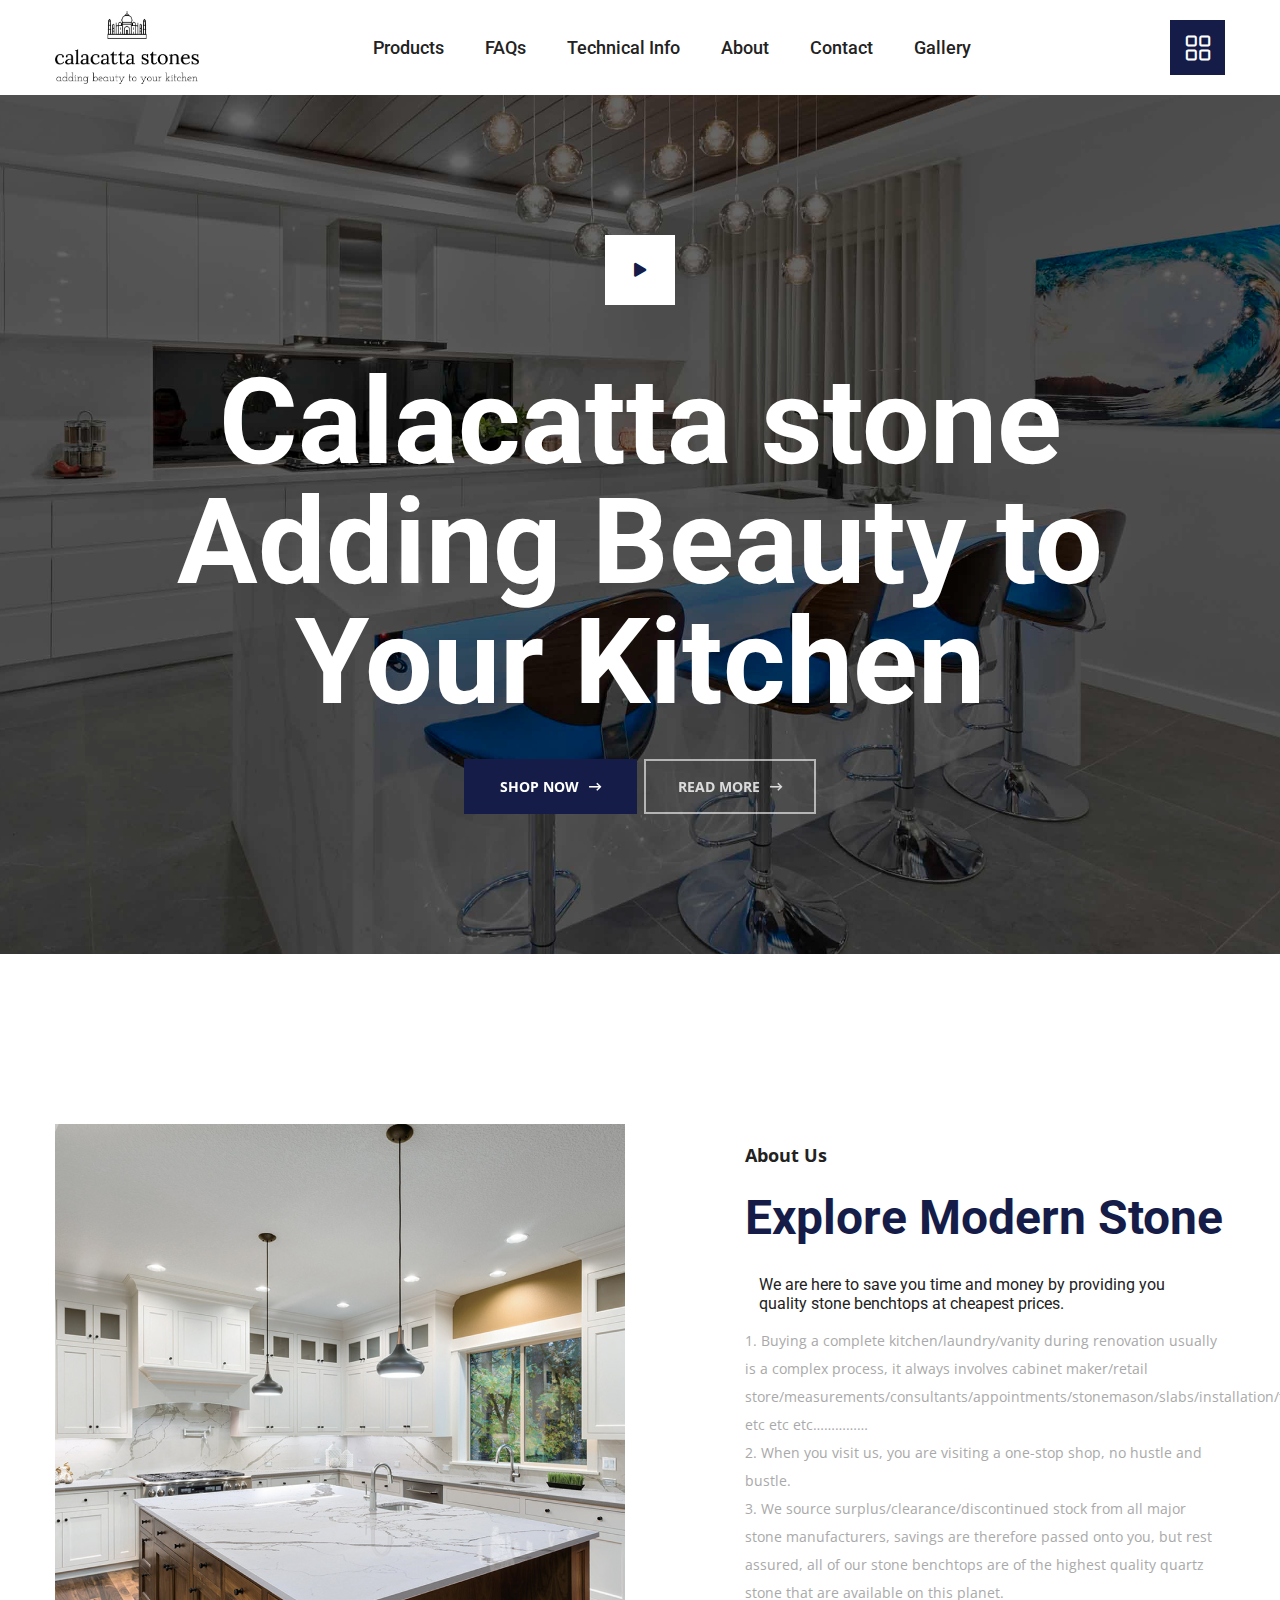
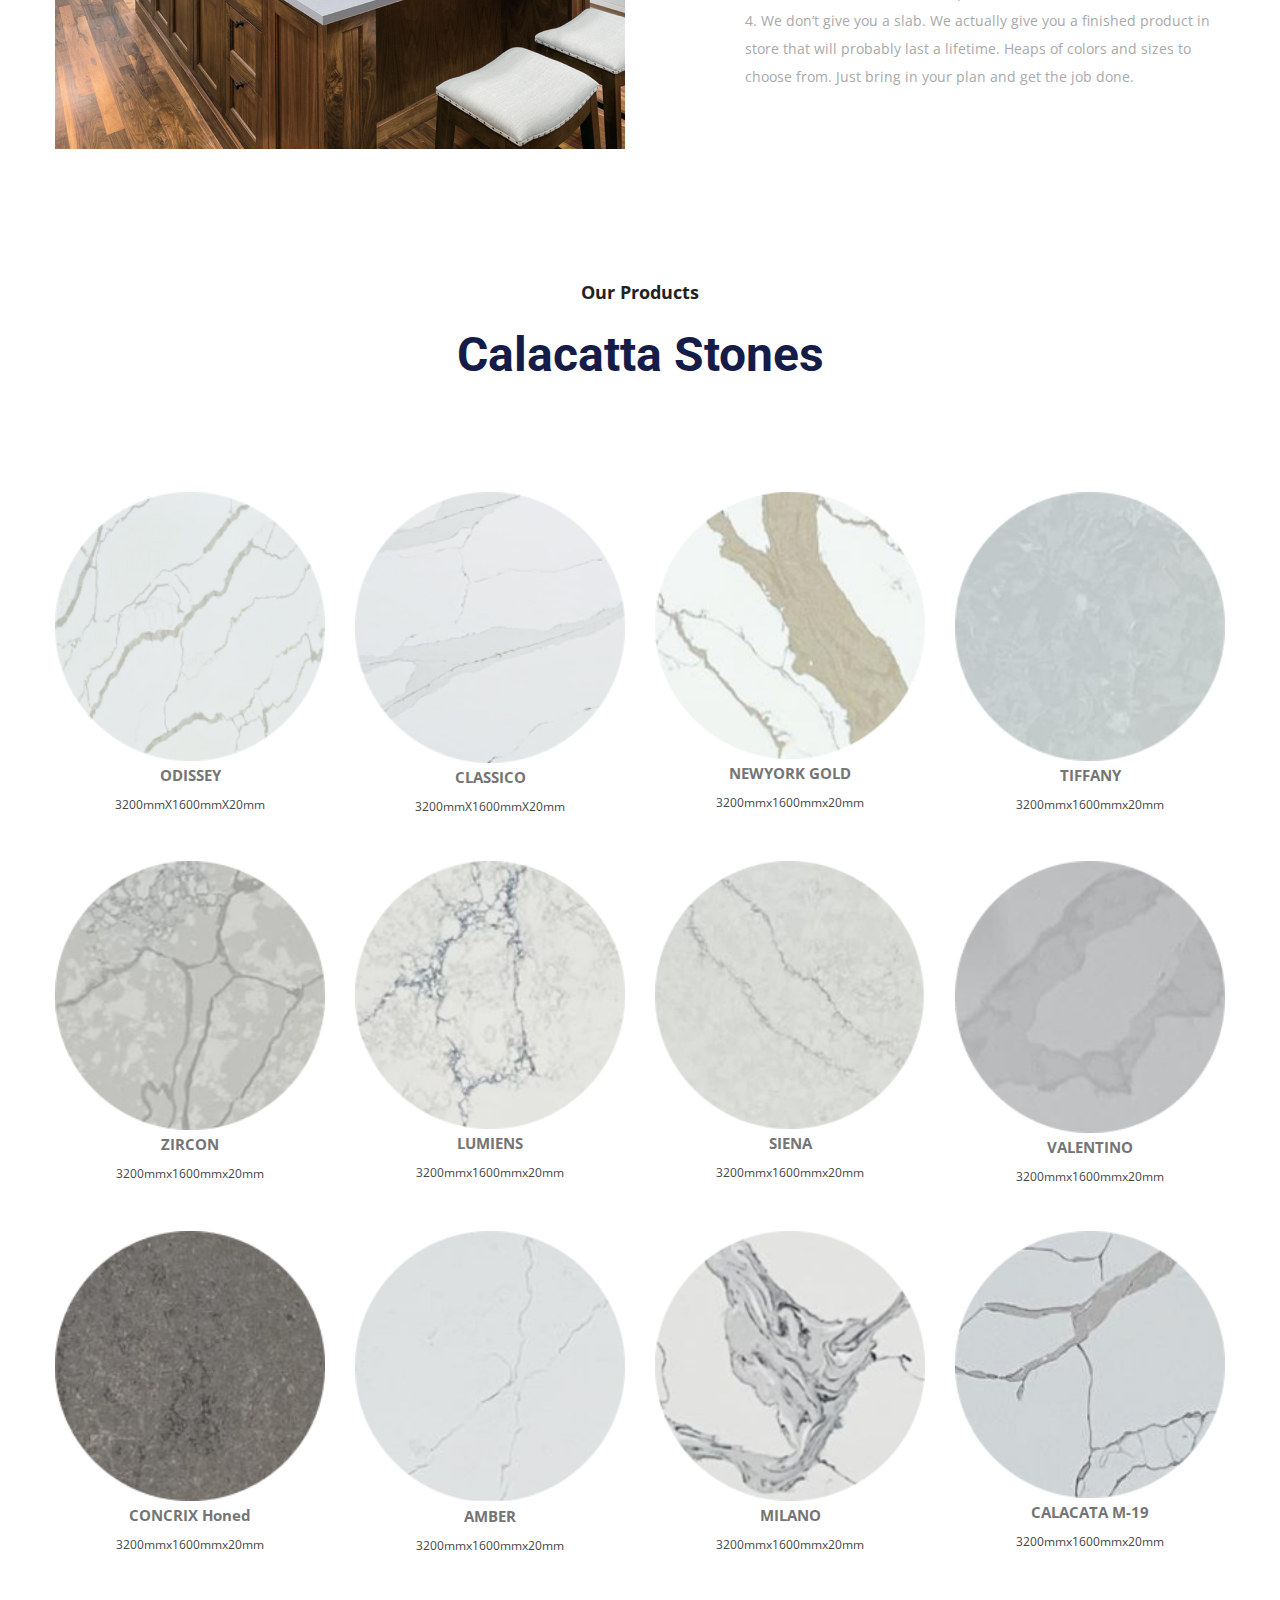
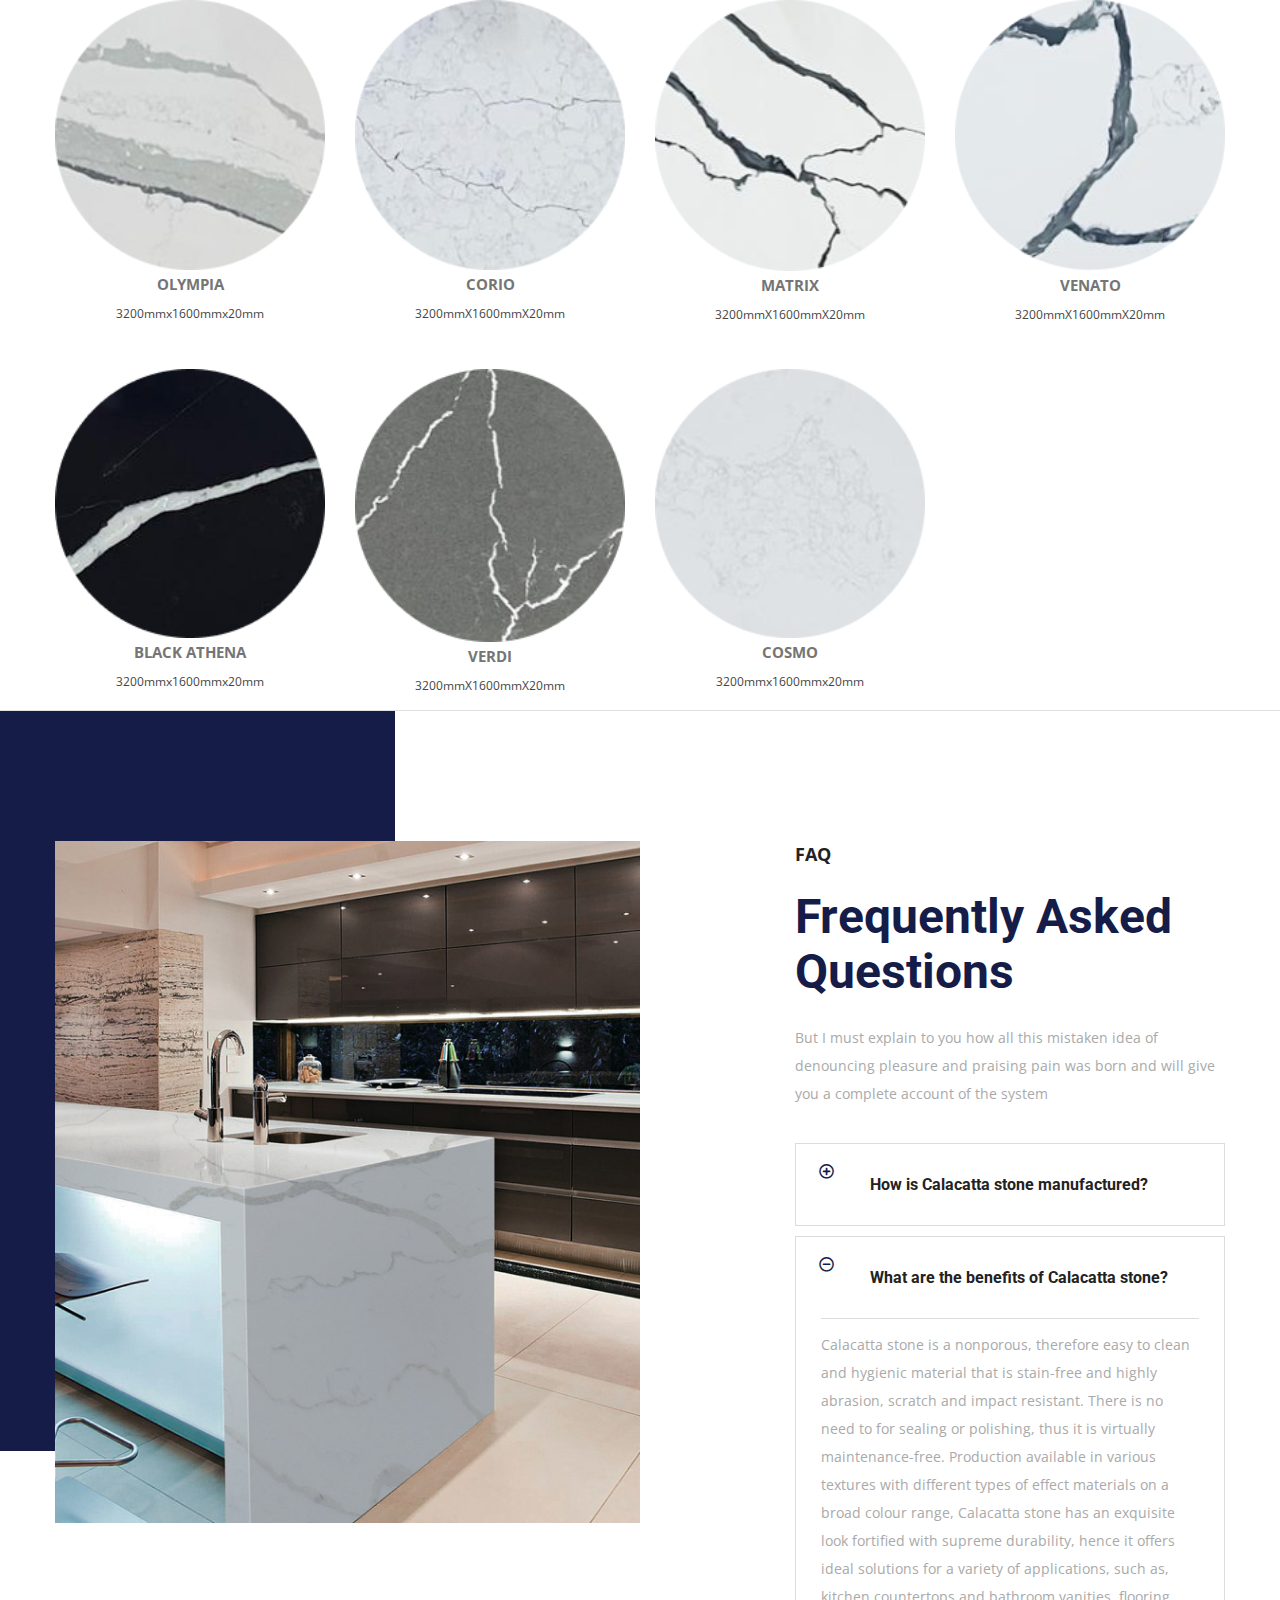
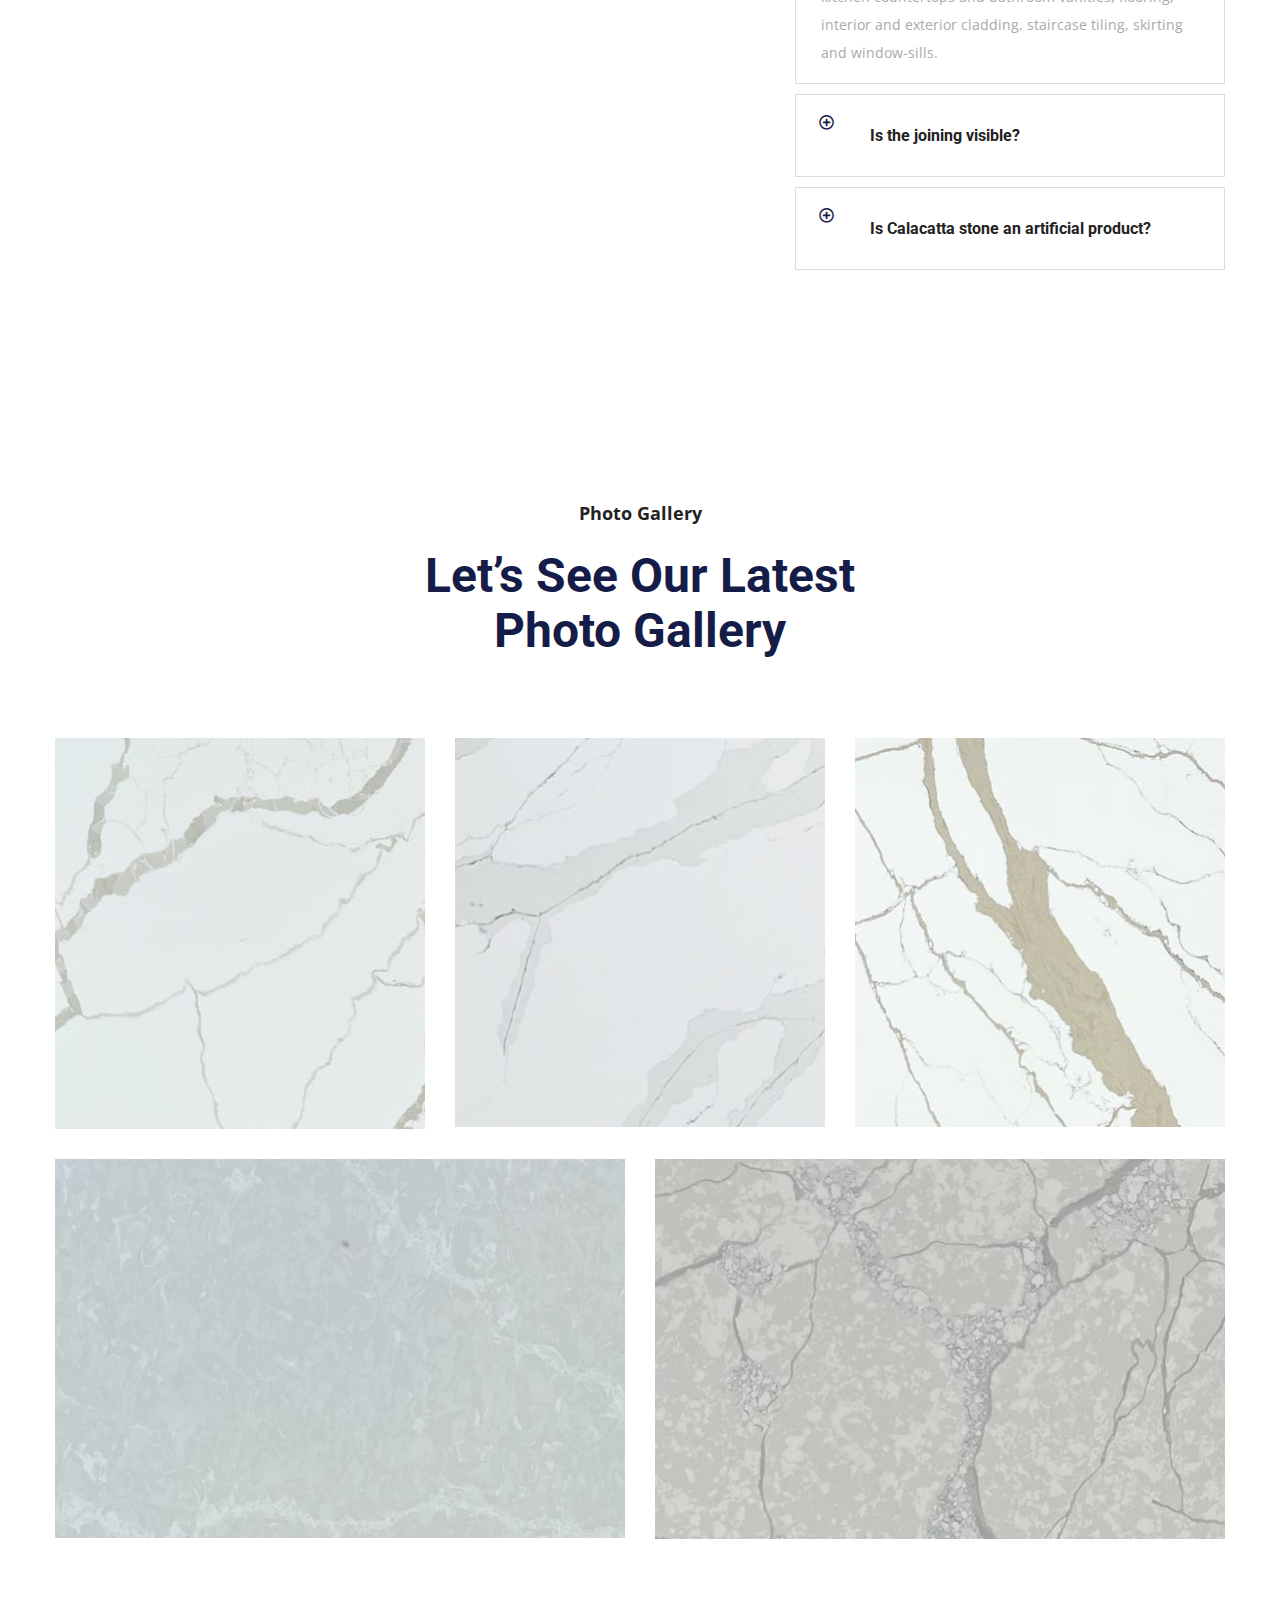
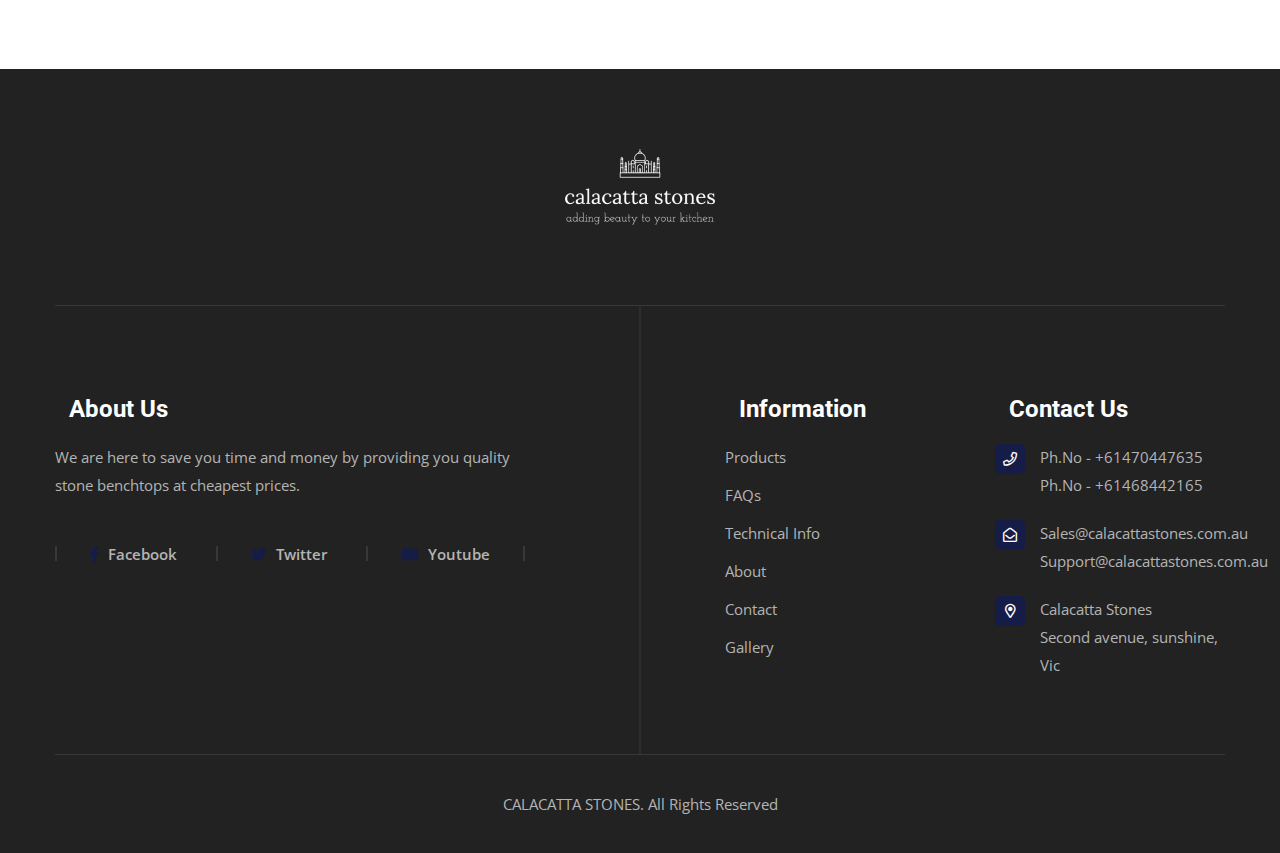
<file: index.html>
<!DOCTYPE html>
<html lang="en">


<head>
    <meta charset="utf-8">
    <meta http-equiv="X-UA-Compatible" content="IE=edge">
    <meta name="viewport" content="width=device-width, initial-scale=1.0, maximum-scale=1.0, user-scalable=0">

    <title>calacatta stones</title>

    <!-- Fav Icon -->
    <link rel="icon" href="assets/images/calacatta stones -logos_black.png" type="image/x-icon">

    <!-- Google Fonts -->
    <link
        href="https://fonts.googleapis.com/css2?family=Roboto:ital,wght@0,300;0,400;0,500;0,700;0,900;1,300;1,400;1,500;1,700;1,900&amp;display=swap"
        rel="stylesheet">
    <link
        href="https://fonts.googleapis.com/css2?family=Open+Sans:ital,wght@0,300;0,400;0,600;0,700;0,800;1,300;1,400;1,600;1,700;1,800&amp;display=swap"
        rel="stylesheet">

    <!-- Stylesheets -->
    <link href="assets/css/font-awesome-all.css" rel="stylesheet">
    <link href="assets/css/flaticon.css" rel="stylesheet">
    <link href="assets/css/owl.css" rel="stylesheet">
    <link href="assets/css/bootstrap.css" rel="stylesheet">
    <link href="assets/css/jquery.fancybox.min.css" rel="stylesheet">
    <link href="assets/css/animate.css" rel="stylesheet">
    <link href="assets/css/color.css" rel="stylesheet">
    <link href="assets/css/style.css" rel="stylesheet">
    <link href="assets/css/responsive.css" rel="stylesheet">

</head>


<!-- page wrapper -->

<body>

    <div class="boxed_wrapper">


        <!-- preloader -->
        <div class="preloader"></div>
        <!-- preloader -->


        <!-- sidebar cart item -->
        <div class="xs-sidebar-group info-group info-sidebar">

            <div class="xs-overlay xs-bg-black"></div>
            <div class="xs-sidebar-widget">
                <div class="sidebar-widget-container">
                    <div class="widget-heading">
                        <a href="#" class="close-side-widget">X</a>
                    </div>
                    <div class="sidebar-textwidget">

                        <div class="sidebar-info-contents">
                            <div class="content-inner">
                                <div class="logo">
                                    <a href="index.html"><img src="assets/images/logo.png" alt="" /></a>
                                </div>
                                <div class="content-box">
                                    <h4>About Us</h4>
                                    <p>We are here to save you time and money by providing you quality stone benchtops
                                        at cheapest prices.</p>

                                </div>
                                <div class="form-inner">
                                    <h4>Get a free quote</h4>
                                    <form action="http://azim.commonsupport.com/Zixxo/index.html" method="post">
                                        <div class="form-group">
                                            <input type="text" name="name" placeholder="Name" required="">
                                        </div>
                                        <div class="form-group">
                                            <input type="email" name="email" placeholder="Email" required="">
                                        </div>
                                        <div class="form-group">
                                            <textarea name="message" placeholder="Message..."></textarea>
                                        </div>

                                        <div class="form-group">
                                            <h4>Upload a File</h4>
                                            <input type="file" id="myfile" name="myfile"><br>
                                        </div>

                                        <div class="form-group message-btn">
                                            <button type="submit" class="theme-btn-one">Submit Now</button>
                                        </div>
                                    </form>
                                </div>
                            </div>
                        </div>

                    </div>
                </div>
            </div>
        </div>
        <!-- END sidebar widget item -->


        <!-- main header -->
        <header class="main-header style-two">

            <!-- header-lower -->
            <div class="header-lower">
                <div class="auto-container">
                    <div class="outer-box">
                        <div class="logo-box">
                            <figure class="logo"><a href="index.html"><img src="assets/images/logo-3.png" alt=""></a>
                            </figure>
                        </div>
                        <div class="menu-area">
                            <!--Mobile Navigation Toggler-->
                            <div class="mobile-nav-toggler">
                                <i class="icon-bar"></i>
                                <i class="icon-bar"></i>
                                <i class="icon-bar"></i>
                            </div>
                            <nav class="main-menu navbar-expand-md navbar-light">
                                <div class="collapse navbar-collapse show clearfix" id="navbarSupportedContent">
                                    <ul class="navigation clearfix">
                                        <li><a href="products.html">Products</a>

                                        </li>
                                        <li><a href="faqs.html">FAQs</a>

                                        </li>
                                        <li><a href="technical-info.html">Technical Info</a>

                                        </li>
                                        <li><a href="about.html">About</a>

                                        </li>
                                        <li><a href="contact.html">Contact</a>

                                        </li>
                                        <li><a href="gallery.html">Gallery</a></li>
                                    </ul>
                                </div>
                            </nav>

                        </div>
                        <div class="nav-right-content">
                            <div class="btn-box"><a href="contact.html">Get a quote<i
                                        class="far fa-long-arrow-right"></i></a></div>
                            <div class="nav-box">
                                <button class="nav-toggler navSidebar-button clearfix"><i
                                        class="flaticon-menu"></i></button>
                            </div>
                        </div>
                    </div>
                </div>

            </div>

            <!--sticky Header-->
            <div class="sticky-header">
                <div class="auto-container">
                    <div class="outer-box">
                        <div class="logo-box">
                            <figure class="logo"><a href="index.html"><img src="assets/images/logo.png" alt=""></a>
                            </figure>
                        </div>
                        <div class="menu-area">
                            <nav class="main-menu clearfix">
                                <!--Keep This Empty / Menu will come through Javascript-->
                            </nav>

                        </div>
                        <div class="nav-right-content">
                            <div class="btn-box"><a href="contact.html">Get a quote<i
                                        class="far fa-long-arrow-right"></i></a></div>
                            <div class="nav-box">
                                <button class="nav-toggler navSidebar-button clearfix"><i
                                        class="flaticon-menu"></i></button>
                            </div>
                        </div>
                    </div>
                </div>

            </div>
        </header>
        <!-- main-header end -->





        <!-- Mobile Menu  -->
        <div class="mobile-menu">
            <div class="menu-backdrop"></div>
            <div class="close-btn"><i class="fas fa-times"></i></div>

            <nav class="menu-box">
                <div class="nav-logo"><a href="index.html"><img src="assets/images/logo.png" alt="" title=""></a></div>
                <div class="menu-outer">
                    <!--Here Menu Will Come Automatically Via Javascript / Same Menu as in Header-->
                </div>
                <div class="contact-info">
                    <h4>Contact Info</h4>
                    <ul>
                        <li>Calacatta Stones<br>
                            Second avenue, sunshine,
                            Vic</li>
                        <li><a href="+61470447635">Ph.No- +61470447635<br>Ph.No-+61468442165</a></li>
                        <li><a href="#">Sales@calacattastones.com.au <br>Support@calacattastones.com.au</a></li>
                    </ul>
                </div>
                <div class="social-links">
                    <ul class="clearfix">
                        <li><a href="index.html"><span class="fab fa-twitter"></span></a></li>
                        <li><a href="index.html"><span class="fab fa-facebook-square"></span></a></li>
                        <li><a href="index.html"><span class="fab fa-pinterest-p"></span></a></li>
                        <li><a href="index.html"><span class="fab fa-instagram"></span></a></li>
                        <li><a href="index.html"><span class="fab fa-youtube"></span></a></li>
                    </ul>
                </div>
            </nav>
        </div><!-- End Mobile Menu -->


        <!-- banner-section -->
        <section class="banner-section style-two centred">
            <div class="banner-carousel owl-theme owl-carousel owl-nav-none">
                <div class="slide-item">
                    <div class="image-layer" style="background-image:url(assets/images/image-banner-1.jpg)"></div>
                    <div class="auto-container">
                        <div class="content-box">
                            <div class="video-btn">
                                <a href="youtube.com/watch?v=YBEIBOderls"
                                    class="lightbox-image video-btn" data-caption="">
                                    <i class="fas fa-play"></i>
                                    <span class="border-animation border-1"></span>
                                    <span class="border-animation border-2"></span>
                                    <span class="border-animation border-3"></span>
                                </a>
                            </div>
                            <h1>Calacatta stone <br />Adding Beauty to <br>Your Kitchen</h1>
                            <div class="btn-box">
                                <a href="products.html" class="banner-btn-one">Shop now<i
                                        class="far fa-long-arrow-right"></i></a>
                                <a href="products.html" class="banner-btn-two">Read more<i
                                        class="far fa-long-arrow-right"></i></a>
                            </div>
                        </div>
                    </div>
                </div>
                <div class="slide-item">
                    <div class="image-layer" style="background-image:url(assets/images/image-banner-2.jpg)"></div>
                    <div class="auto-container">
                        <div class="content-box">
                            <div class="video-btn">
                                <a href="https://www.youtube.com/watch?v=nfP5N9Yc72A&amp;t=28s"
                                    class="lightbox-image video-btn" data-caption="">
                                    <i class="fas fa-play"></i>
                                    <span class="border-animation border-1"></span>
                                    <span class="border-animation border-2"></span>
                                    <span class="border-animation border-3"></span>
                                </a>
                            </div>
                            <h1>Calacatta stone <br />Adding Beauty to <br>Your Kitchen</h1>
                            <div class="btn-box">
                                <a href="products.html" class="banner-btn-one">Shop now<i
                                        class="far fa-long-arrow-right"></i></a>
                                <a href="products.html" class="banner-btn-two">Read more<i
                                        class="far fa-long-arrow-right"></i></a>
                            </div>
                        </div>
                    </div>
                </div>
                <div class="slide-item">
                    <div class="image-layer" style="background-image:url(assets/images/image-banner-3.jpg)"></div>
                    <div class="auto-container">
                        <div class="content-box">
                            <div class="video-btn">
                                <a href="https://www.youtube.com/watch?v=nfP5N9Yc72A&amp;t=28s"
                                    class="lightbox-image video-btn" data-caption="">
                                    <i class="fas fa-play"></i>
                                    <span class="border-animation border-1"></span>
                                    <span class="border-animation border-2"></span>
                                    <span class="border-animation border-3"></span>
                                </a>
                            </div>
                            <h1>Calacatta stone <br />Adding Beauty to <br>Your Kitchen</h1>
                           
                            <div class="btn-box">
                                <a href="products.html" class="banner-btn-one">Shop now<i
                                        class="far fa-long-arrow-right"></i></a>
                                <a href="products.html" class="banner-btn-two">Read more<i
                                        class="far fa-long-arrow-right"></i></a>
                            </div>
                        </div>
                    </div>
                </div>
            </div>
        </section>
        <!-- banner-section end -->


        <!-- experience-section -->


        <!-- about-style-two -->
        <section class="about-style-two">
            <div class="auto-container">
                <div class="row align-items-center clearfix">
                    <div class="col-lg-7 col-md-12 col-sm-12 image-column">
                        <div class="image_block_2">
                            <div class="image-box">

                                <figure class="image"><img src="assets/images/kitchen-image.png" alt=""></figure>
                            </div>
                        </div>
                    </div>
                    <div class="col-lg-5 col-md-12 col-sm-12 content-column">
                        <div class="content_block_3">
                            <div class="content-box">
                                <div class="sec-title">
                                    <p>About Us</p>
                                    <h2>Explore Modern Stone </h2>
                                </div>
                                <div class="text-about">
                                    <h6>We are here to save you time and money by providing you quality stone benchtops
                                        at cheapest prices.</h6>
                                    <p>1. Buying a complete kitchen/laundry/vanity during renovation usually is a
                                        complex process, it always involves cabinet maker/retail
                                        store/measurements/consultants/appointments/stonemason/slabs/installation/tiles
                                        etc etc etc……………</p>
                                    <p>2. When you visit us, you are visiting a one-stop shop, no hustle and bustle.</p>
                                    <p>3. We source surplus/clearance/discontinued stock from all major stone
                                        manufacturers, savings are therefore passed onto you, but rest assured, all of
                                        our stone benchtops are of the highest quality quartz stone that are available
                                        on this planet.</p>
                                    <p>4. We don’t give you a slab. We actually give you a finished product in store
                                        that will probably last a lifetime. Heaps of colors and sizes to choose from.
                                        Just bring in your plan and get the job done.</p>
                                </div>

                            </div>
                        </div>
                    </div>
                </div>
            </div>
        </section>
        <!-- about-style-two end -->


        <!-- product-section -->


        

    <section class="gallery-stone-two">
        <div class="auto-container">
            <div class="sec-title centred">
                <p>Our Products</p>
                <h2>Calacatta Stones</h2>
            </div>
            <div class="row clearfix">
                <div class="col-lg-3 col-md-6 col-sm-12 gallery-block">
                    <div class="gallery-stone-two">
                        <div class="inner-box">
                            <figure class="image-box"><img src="assets/images/oodisey-1.png" alt="">
                            </figure>
                            <div class="caption">
                                <strong>ODISSEY</strong>

                                <span class="prodSize">3200mmX1600mmX20mm</span>
                            </div>

                            <div class="lower-content">
                                <div class="inner">
                                    <div class="icon-box"><a href="assets/images/new-1.png" class="lightbox-image"
                                            data-fancybox="gallery"><i class="fal fa-plus"></i></a></div>

                                </div>
                            </div>
                        </div>
                    </div>
                </div>
                <div class="col-lg-3 col-md-6 col-sm-12 gallery-block">
                    <div class="gallery-stone-two">
                        <div class="inner-box">
                            <figure class="image-box"><img src="assets/images/classico.png" alt="">
                            </figure>
                            <div class="caption">
                                <strong>CLASSICO</strong>

                                <span class="prodSize">3200mmX1600mmX20mm</span>
                            </div>
                            <div class="lower-content">
                                <div class="inner">
                                    <div class="icon-box"><a href="assets/images/new-2.png" class="lightbox-image"
                                            data-fancybox="gallery"><i class="fal fa-plus"></i></a></div>

                                </div>
                            </div>
                        </div>
                    </div>
                </div>
                <div class="col-lg-3 col-md-6 col-sm-12 gallery-block">
                    <div class="gallery-stone-two">
                        <div class="inner-box">
                            <figure class="image-box"><img src="assets/images/new-york-gold.png" alt="">
                            </figure>
                            <div class="caption">
                                <strong>NEWYORK GOLD</strong>

                                <span class="prodSize">3200mmx1600mmx20mm</span>
                            </div>
                            <div class="lower-content">
                                <div class="inner">
                                    <div class="icon-box"><a href="assets/images/new-3.png" class="lightbox-image"
                                            data-fancybox="gallery"><i class="fal fa-plus"></i></a></div>

                                </div>
                            </div>
                        </div>
                    </div>
                </div>
                <div class="col-lg-3 col-md-6 col-sm-12 gallery-block">
                    <div class="gallery-stone-two">
                        <div class="inner-box">
                            <figure class="image-box"><img src="assets/images/tiffany.png" alt="">
                            </figure>

                            <div class="caption">
                                <strong>TIFFANY</strong>

                                <span class="prodSize">3200mmx1600mmx20mm</span>
                            </div>
                            <div class="lower-content">
                                <div class="inner">
                                    <div class="icon-box"><a href="assets/images/new-4.png" class="lightbox-image"
                                            data-fancybox="gallery"><i class="fal fa-plus"></i></a></div>

                                </div>
                            </div>
                        </div>
                    </div>
                </div>
                <div class="col-lg-3 col-md-6 col-sm-12 gallery-block">
                    <div class="gallery-stone-two">
                        <div class="inner-box">
                            <figure class="image-box"><img src="assets/images/zircon.png" alt="">
                            </figure>
                            <div class="caption">
                                <strong>ZIRCON</strong>

                                <span class="prodSize">3200mmx1600mmx20mm</span>
                            </div>
                            <div class="lower-content">
                                <div class="inner">
                                    <div class="icon-box"><a href="assets/images/new-5.png" class="lightbox-image"
                                            data-fancybox="gallery"><i class="fal fa-plus"></i></a></div>

                                </div>
                            </div>
                        </div>
                    </div>
                </div>
                <div class="col-lg-3 col-md-6 col-sm-12 gallery-block">
                    <div class="gallery-stone-two">
                        <div class="inner-box">
                            <figure class="image-box"><img src="assets/images/lumniens.png" alt="">
                            </figure>
                            <div class="caption">
                                <strong>LUMIENS</strong>

                                <span class="prodSize">3200mmx1600mmx20mm</span>
                            </div>
                            <div class="lower-content">
                                <div class="inner">
                                    <div class="icon-box"><a href="assets/images/new-6.png" class="lightbox-image"
                                            data-fancybox="gallery"><i class="fal fa-plus"></i></a></div>

                                </div>
                            </div>
                        </div>
                    </div>
                </div>
                <div class="col-lg-3 col-md-6 col-sm-12 gallery-block">
                    <div class="gallery-stone-two">
                        <div class="inner-box">
                            <figure class="image-box"><img src="assets/images/siena.png" alt="">
                            </figure>
                            <div class="caption">
                                <strong>SIENA</strong>

                                <span class="prodSize">3200mmx1600mmx20mm</span>
                            </div>
                            <div class="lower-content">
                                <div class="inner">
                                    <div class="icon-box"><a href="assets/images/new-7.png" class="lightbox-image"
                                            data-fancybox="gallery"><i class="fal fa-plus"></i></a></div>

                                </div>
                            </div>
                        </div>
                    </div>
                </div>
                <div class="col-lg-3 col-md-6 col-sm-12 gallery-block">
                    <div class="gallery-stone-two">
                        <div class="inner-box">
                            <figure class="image-box"><img src="assets/images/valentino.png" alt="">
                            </figure>
                            <div class="caption">
                                <strong>VALENTINO</strong>

                                <span class="prodSize">3200mmx1600mmx20mm</span>
                            </div>
                            <div class="lower-content">
                                <div class="inner">
                                    <div class="icon-box"><a href="assets/images/new-8.png" class="lightbox-image"
                                            data-fancybox="gallery"><i class="fal fa-plus"></i></a></div>

                                </div>
                            </div>
                        </div>
                    </div>
                </div>




                <div class="col-lg-3 col-md-6 col-sm-12 gallery-block">
                    <div class="gallery-stone-two">
                        <div class="inner-box">
                            <figure class="image-box"><img src="assets/images/concrik.png" alt="">
                            </figure>
                            <div class="caption">
                                <strong>CONCRIX Honed</strong>

                                <span class="prodSize">3200mmx1600mmx20mm</span>
                            </div>
                            <div class="lower-content">
                                <div class="inner">
                                    <div class="icon-box"><a href="assets/images/new-9.png" class="lightbox-image"
                                            data-fancybox="gallery"><i class="fal fa-plus"></i></a></div>

                                </div>
                            </div>
                        </div>
                    </div>
                </div>
                <div class="col-lg-3 col-md-6 col-sm-12 gallery-block">
                    <div class="gallery-stone-two">
                        <div class="inner-box">
                            <figure class="image-box"><img src="assets/images/amber.png" alt="">
                            </figure>
                            <div class="caption">
                                <strong>AMBER</strong>

                                <span class="prodSize">3200mmx1600mmx20mm</span>
                            </div>

                            <div class="lower-content">
                                <div class="inner">
                                    <div class="icon-box"><a href="assets/images/new-10.png" class="lightbox-image"
                                            data-fancybox="gallery"><i class="fal fa-plus"></i></a></div>

                                </div>
                            </div>
                        </div>
                    </div>
                </div>
                <div class="col-lg-3 col-md-6 col-sm-12 gallery-block">
                    <div class="gallery-stone-two">
                        <div class="inner-box">
                            <figure class="image-box"><img src="assets/images/milano.png" alt="">
                            </figure>
                            <div class="caption">
                                <strong>MILANO</strong>

                                <span class="prodSize">3200mmx1600mmx20mm</span>
                            </div>
                            <div class="lower-content">
                                <div class="inner">
                                    <div class="icon-box"><a href="assets/images/new-11.png" class="lightbox-image"
                                            data-fancybox="gallery"><i class="fal fa-plus"></i></a></div>

                                </div>
                            </div>
                        </div>
                    </div>
                </div>
                <div class="col-lg-3 col-md-6 col-sm-12 gallery-block">
                    <div class="gallery-stone-two">
                        <div class="inner-box">
                            <figure class="image-box"><img src="assets/images/calacatta-m19.png" alt="">
                            </figure>
                            <div class="caption">
                                <strong>CALACATA M-19</strong>

                                <span class="prodSize">3200mmx1600mmx20mm</span>
                            </div>

                            <div class="lower-content">
                                <div class="inner">
                                    <div class="icon-box"><a href="assets/images/new-12.png" class="lightbox-image"
                                            data-fancybox="gallery"><i class="fal fa-plus"></i></a></div>

                                </div>
                            </div>
                        </div>
                    </div>
                </div>
                <div class="col-lg-3 col-md-6 col-sm-12 gallery-block">
                    <div class="gallery-stone-two">
                        <div class="inner-box">
                            <figure class="image-box"><img src="assets/images/olympia.png" alt="">
                            </figure>
                            <div class="caption">
                                <strong>OLYMPIA</strong>

                                <span class="prodSize">3200mmx1600mmx20mm</span>
                            </div>

                            <div class="lower-content">
                                <div class="inner">
                                    <div class="icon-box"><a href="assets/images/new-13.png" class="lightbox-image"
                                            data-fancybox="gallery"><i class="fal fa-plus"></i></a></div>

                                </div>
                            </div>
                        </div>
                    </div>
                </div>
                <div class="col-lg-3 col-md-6 col-sm-12 gallery-block">
                    <div class="gallery-stone-two">
                        <div class="inner-box">
                            <figure class="image-box"><img src="assets/images/corio.png" alt="">
                            </figure>
                            <div class="caption">
                                <strong>CORIO</strong>

                                <span class="prodSize">3200mmX1600mmX20mm</span>
                            </div>

                            <div class="lower-content">
                                <div class="inner">
                                    <div class="icon-box"><a href="assets/images/new-14.png" class="lightbox-image"
                                            data-fancybox="gallery"><i class="fal fa-plus"></i></a></div>

                                </div>
                            </div>
                        </div>
                    </div>
                </div>
                <div class="col-lg-3 col-md-6 col-sm-12 gallery-block">
                    <div class="gallery-stone-two">
                        <div class="inner-box">
                            <figure class="image-box"><img src="assets/images/matrix.png" alt="">
                            </figure>
                            <div class="caption">
                                <strong>MATRIX</strong>

                                <span class="prodSize">3200mmX1600mmX20mm</span>
                            </div>
                            <div class="lower-content">
                                <div class="inner">
                                    <div class="icon-box"><a href="assets/images/new-15.png" class="lightbox-image"
                                            data-fancybox="gallery"><i class="fal fa-plus"></i></a></div>

                                </div>
                            </div>
                        </div>
                    </div>
                </div>
                <div class="col-lg-3 col-md-6 col-sm-12 gallery-block">
                    <div class="gallery-stone-two">
                        <div class="inner-box">
                            <figure class="image-box"><img src="assets/images/venato.png" alt="">
                            </figure>
                            <div class="caption">
                                <strong>VENATO</strong>

                                <span class="prodSize">3200mmX1600mmX20mm</span>
                            </div>

                            <div class="lower-content">
                                <div class="inner">
                                    <div class="icon-box"><a href="assets/images/new-16.png" class="lightbox-image"
                                            data-fancybox="gallery"><i class="fal fa-plus"></i></a></div>

                                </div>
                            </div>
                        </div>
                    </div>
                </div>
                <div class="col-lg-3 col-md-6 col-sm-12 gallery-block">
                    <div class="gallery-stone-two">
                        <div class="inner-box">
                            <figure class="image-box"><img src="assets/images/black-athne.png" alt="">
                            </figure>
                            <div class="caption">
                                <strong>BLACK ATHENA</strong>

                                <span class="prodSize">3200mmx1600mmx20mm</span>
                            </div>

                            <div class="lower-content">
                                <div class="inner">
                                    <div class="icon-box"><a href="assets/images/new-17.png" class="lightbox-image"
                                            data-fancybox="gallery"><i class="fal fa-plus"></i></a></div>

                                </div>
                            </div>
                        </div>
                    </div>
                </div>
                <div class="col-lg-3 col-md-6 col-sm-12 gallery-block">
                    <div class="gallery-stone-two">
                        <div class="inner-box">
                            <figure class="image-box"><img src="assets/images/verdi.png" alt="">
                            </figure>
                            <div class="caption">
                                <strong>VERDI</strong>

                                <span class="prodSize">3200mmX1600mmX20mm</span>
                            </div>

                            <div class="lower-content">
                                <div class="inner">
                                    <div class="icon-box"><a href="assets/images/new-18.png" class="lightbox-image"
                                            data-fancybox="gallery"><i class="fal fa-plus"></i></a></div>

                                </div>
                            </div>
                        </div>
                    </div>
                </div>
                <div class="col-lg-3 col-md-6 col-sm-12 gallery-block">
                    <div class="gallery-stone-two">
                        <div class="inner-box">
                            <figure class="image-box"><img src="assets/images/cosmo.png" alt="">
                            </figure>
                            <div class="caption">
                                <strong>COSMO</strong>

                                <span class="prodSize">3200mmx1600mmx20mm</span>
                            </div>

                            <div class="lower-content">
                                <div class="inner">
                                    <div class="icon-box"><a href="assets/images/new-19.png" class="lightbox-image"
                                            data-fancybox="gallery"><i class="fal fa-plus"></i></a></div>

                                </div>
                            </div>
                        </div>
                    </div>
                </div>
            </div>
        </div>




    </section>
    <!-- faq-section -->

    <section class="faq-section">
        <div class="auto-container">
            <div class="row clearfix">
                <div class="col-lg-7 col-md-12 col-sm-12 image-column">
                    <div class="image-box">
                        <div class="bg-layer"></div>
                        <figure class="image"><img src="assets/images/faqs.png" alt=""></figure>
                    </div>
                </div>
                <div class="col-lg-5 col-md-12 col-sm-12 content-column">
                    <div class="content_block_4">
                        <div class="content-box">
                            <div class="sec-title">
                                <p>FAQ</p>
                                <h2>Frequently Asked Questions</h2>
                            </div>
                            <div class="text">
                                <p>But I must explain to you how all this mistaken idea of denouncing pleasure and
                                    praising pain was born and will give you a complete account of the system</p>
                            </div>
                            <ul class="accordion-box">
                                <li class="accordion block">
                                    <div class="acc-btn">
                                        <div class="icon-outer"><i class="far fa-plus-circle"></i></div>
                                        <h6>How is Calacatta stone manufactured?</h6>
                                    </div>
                                    <div class="acc-content">
                                        <p>Calacatta stone is produced in slabs. The production process of Calacatta
                                            stone
                                            slabs begins with pure natural quartz aggregates that are extracted from the
                                            highest quality Calacatta quarries and selected in various dimensions to
                                            combine with pigments and polyester resins and then pass through
                                            vibro-compression process where vibration, vacuum and pressure are applied
                                            to create a compact and durable surfacing material.
                                        </p>
                                    </div>
                                </li>
                                <li class="accordion block active-block">
                                    <div class="acc-btn active">
                                        <div class="icon-outer"><i class="far fa-plus-circle"></i></div>
                                        <h6>What are the benefits of Calacatta stone?</h6>
                                    </div>
                                    <div class="acc-content current">
                                        <p>Calacatta stone is a nonporous, therefore easy to clean and hygienic material
                                            that is stain-free and highly abrasion, scratch and impact resistant. There
                                            is no need to for sealing or polishing, thus it is virtually
                                            maintenance-free. Production available in various textures with different
                                            types of effect materials on a broad colour range, Calacatta stone has an
                                            exquisite look fortified with supreme durability, hence it offers ideal
                                            solutions for a variety of applications, such as, kitchen countertops and
                                            bathroom vanities, flooring, interior and exterior cladding, staircase
                                            tiling, skirting and window-sills.
                                        </p>
                                    </div>
                                </li>
                                <li class="accordion block">
                                    <div class="acc-btn">
                                        <div class="icon-outer"><i class="far fa-plus-circle"></i></div>
                                        <h6>Is the joining visible?
                                        </h6>
                                    </div>
                                    <div class="acc-content">
                                        <p>You will need to consult with the fabrication company for your installation
                                            and fabrication, Calacatta Stone is the stone supplier for your project.
                                        </p>
                                    </div>
                                </li>
                                <li class="accordion block">
                                    <div class="acc-btn">
                                        <div class="icon-outer"><i class="far fa-plus-circle"></i></div>
                                        <h6>Is Calacatta stone an artificial product?
                                        </h6>
                                    </div>
                                    <div class="acc-content">
                                        <p>No. Calacatta stone is not an artificial product; 93% of it is made of
                                            natural
                                            quartz. Calacatta stone owes its strength to the merits offered by Calacatta
                                            which
                                            is an uncomparably strong mineral stone.
                                        </p>
                                    </div>
                                </li>
                            </ul>
                        </div>
                    </div>
                </div>
            </div>
        </div>
    </section>
    <!-- faq-section end -->
    <!-- gallery-style-two -->
    <section class="gallery-style-two">
        <div class="auto-container">
            <div class="sec-title centred">
                <p>Photo Gallery</p>
                <h2>Let’s See Our Latest <br />Photo Gallery</h2>
            </div>
            <div class="row clearfix">
                <div class="col-lg-4 col-md-6 col-sm-12 gallery-block">
                    <div class="gallery-block-two">
                        <div class="inner-box">
                            <figure class="image-box"><img src="assets/images/gallery-oodisey.png" alt="">
                            </figure>
                            <div class="lower-content">
                                <div class="inner">
                                    <div class="icon-box"><a href="assets/images/new-1.png" class="lightbox-image"
                                            data-fancybox="gallery"><i class="fal fa-plus"></i></a></div>
                                </div>
                            </div>
                        </div>
                    </div>
                </div>
                <div class="col-lg-4 col-md-6 col-sm-12 gallery-block">
                    <div class="gallery-block-two">
                        <div class="inner-box">
                            <figure class="image-box"><img src="assets/images/gallery-classico.png" alt="">
                            </figure>
                            <div class="lower-content">
                                <div class="inner">
                                    <div class="icon-box"><a href="assets/images/new-2.png" class="lightbox-image"
                                            data-fancybox="gallery"><i class="fal fa-plus"></i></a></div>
                                </div>
                            </div>
                        </div>
                    </div>
                </div>
                <div class="col-lg-4 col-md-6 col-sm-12 gallery-block">
                    <div class="gallery-block-two">
                        <div class="inner-box">
                            <figure class="image-box"><img src="assets/images/gallery-new-york.png" alt="">
                            </figure>
                            <div class="lower-content">
                                <div class="inner">
                                    <div class="icon-box"><a href="assets/images/new-3.png" class="lightbox-image"
                                            data-fancybox="gallery"><i class="fal fa-plus"></i></a></div>
                                </div>
                            </div>
                        </div>
                    </div>
                </div>
                <div class="col-lg-6 col-md-6 col-sm-12 gallery-block">
                    <div class="gallery-block-two">
                        <div class="inner-box">
                            <figure class="image-box"><img src="assets/images/gallery-tiffany.png" alt=""></figure>
                            <div class="lower-content">
                                <div class="inner">
                                    <div class="icon-box"><a href="assets/images/new-4.png" class="lightbox-image"
                                            data-fancybox="gallery"><i class="fal fa-plus"></i></a></div>
                                </div>
                            </div>
                        </div>
                    </div>
                </div>
                <div class="col-lg-6 col-md-6 col-sm-12 gallery-block">
                    <div class="gallery-block-two">
                        <div class="inner-box">
                            <figure class="image-box"><img src="assets/images/gallery-zircon.png" alt="">
                            </figure>
                            <div class="lower-content">
                                <div class="inner">
                                    <div class="icon-box"><a href="assets/images/new-5.png" class="lightbox-image"
                                            data-fancybox="gallery"><i class="fal fa-plus"></i></a></div>
                                </div>
                            </div>
                        </div>
                    </div>
                </div>
            </div>
        </div>
    </section>









    <!-- main-footer -->
    <footer class="main-footer">
        <div class="auto-container">
            <div class="logo-box centred">
                <figure class="footer-logo"><a href="index.html"><img src="assets/images/footer-logo-3.png" alt=""></a>
                </figure>
            </div>
            <div class="widget-section">
                <div class="row clearfix">
                    <div class="col-lg-6 col-md-12 col-sm-12 footer-column">
                        <div class="footer-widget about-widget">
                            <div class="widget-title">
                                <h3>About Us</h3>
                            </div>
                            <div class="text">
                                <p>We are here to save you time and money by providing you quality stone benchtops at
                                    cheapest prices.</p>
                            </div>

                            <ul class="social-links clearfix">
                                <li><a href="index.html"><i class="fab fa-facebook-f"></i>Facebook</a></li>
                                <li><a href="index.html"><i class="fab fa-twitter"></i>Twitter</a></li>
                                <li><a href="index.html"><i class="fab fa-youtube"></i>Youtube</a></li>
                            </ul>
                        </div>
                    </div>
                    <div class="col-lg-6 col-md-12 col-sm-12 footer-column">
                        <div class="row clearfix">
                            <div class="col-lg-6 col-md-6 col-sm-12 column">
                                <div class="footer-widget links-widget ml-70">
                                    <div class="widget-title">
                                        <h3>Information</h3>
                                    </div>
                                    <div class="widget-content">
                                        <ul class="links-list clearfix">
                                            <li><a href="products.html">Products</a></li>
                                            <li><a href="faqs.html">FAQs</a></li>
                                            <li><a href="technical-info.html">Technical Info</a></li>
                                            <li><a href="about.html">About</a></li>
                                            <li><a href="contact.html">Contact</a></li>
                                            <li><a href="gallery.html">Gallery</a></li>

                                        </ul>
                                    </div>
                                </div>
                            </div>
                            <div class="col-lg-6 col-md-6 col-sm-12 column">
                                <div class="footer-widget contact-widget ml-40">
                                    <div class="widget-title">
                                        <h3>Contact Us</h3>
                                    </div>

                                    <ul class="info-list clearfix">
                                        <li><i class="far fa-phone"></i><a href="PhNo +61470447635">Ph.No -
                                                +61470447635<br>Ph.No - +61468442165
                                            </a></li>
                                        <li><i class="far fa-envelope-open"></i><a href="mailto:support@example.com">
                                                Sales@calacattastones.com.au <br>Support@calacattastones.com.au</a></li>
                                        <li><i class="far fa-map-marker-alt"></i>Calacatta Stones <br>
                                            Second avenue, sunshine,
                                            Vic</li>
                                    </ul>
                                </div>
                            </div>
                        </div>
                    </div>
                </div>
            </div>
            <div class="footer-bottom centred">
                <p> <a href="index.html">CALACATTA STONES</a>. All Rights Reserved</p>
            </div>
        </div>
    </footer>
    <!-- main-footer end -->



    <!--Scroll to top-->
    <button class="scroll-top scroll-to-target" data-target="html">
        <span class="fa fa-arrow-up"></span>
    </button>
    </div>


    <!-- jequery plugins -->
    <script src="assets/js/jquery.js"></script>
    <script src="assets/js/popper.min.js"></script>
    <script src="assets/js/bootstrap.min.js"></script>
    <script src="assets/js/owl.js"></script>
    <script src="assets/js/wow.js"></script>
    <script src="assets/js/validation.js"></script>
    <script src="assets/js/jquery.fancybox.js"></script>
    <script src="assets/js/appear.js"></script>
    <script src="assets/js/scrollbar.js"></script>
    <script src="assets/js/nav-tool.js"></script>
    <script src="assets/js/jquery.countTo.js"></script>
    <script src="assets/js/circle-progress.js"></script>
    <script src="assets/js/jquery.nice-select.min.js"></script>

    <!-- main-js -->
    <script src="assets/js/script.js"></script>

</body><!-- End of .page_wrapper -->


</html>
</file>
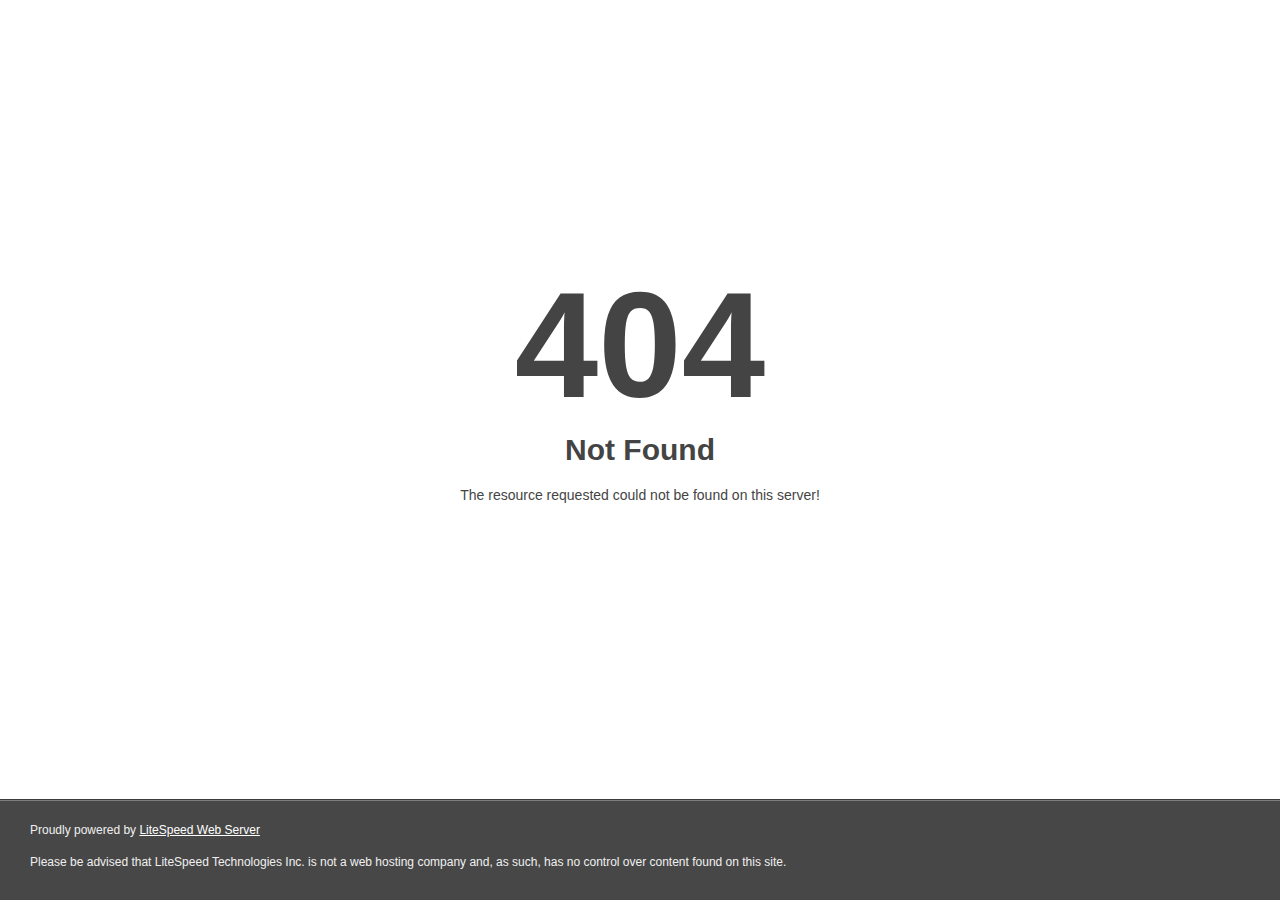
<file: assets/css/owl.video.play.html>
<!DOCTYPE html>
<html style="height:100%">
<head>
<meta name="viewport" content="width=device-width, initial-scale=1, shrink-to-fit=no" />
<title> 404 Not Found
</title></head>
<body style="color: #444; margin:0;font: normal 14px/20px Arial, Helvetica, sans-serif; height:100%; background-color: #fff;">
<div style="height:auto; min-height:100%; ">     <div style="text-align: center; width:800px; margin-left: -400px; position:absolute; top: 30%; left:50%;">
        <h1 style="margin:0; font-size:150px; line-height:150px; font-weight:bold;">404</h1>
<h2 style="margin-top:20px;font-size: 30px;">Not Found
</h2>
<p>The resource requested could not be found on this server!</p>
</div></div><div style="color:#f0f0f0; font-size:12px;margin:auto;padding:0px 30px 0px 30px;position:relative;clear:both;height:100px;margin-top:-101px;background-color:#474747;border-top: 1px solid rgba(0,0,0,0.15);box-shadow: 0 1px 0 rgba(255, 255, 255, 0.3) inset;">
<br>Proudly powered by  <a style="color:#fff;" href="http://www.litespeedtech.com/error-page">LiteSpeed Web Server</a><p>Please be advised that LiteSpeed Technologies Inc. is not a web hosting company and, as such, has no control over content found on this site.</p></div></body></html>
</file>
<file: assets/css/flaticon.css>
/*
  	Flaticon icon font: Flaticon
  	Creation date: 08/10/2020 05:43
  	*/

@font-face {
  font-family: "Flaticon";
  src: url("../fonts/Flaticon.eot");
  src: url("../fonts/Flaticond41d.eot?#iefix") format("embedded-opentype"),
       url("../fonts/Flaticon.woff2") format("woff2"),
       url("../fonts/Flaticon.woff") format("woff"),
       url("../fonts/Flaticon.ttf") format("truetype"),
       url("../fonts/Flaticon.svg#Flaticon") format("svg");
  font-weight: normal;
  font-style: normal;
}

@media screen and (-webkit-min-device-pixel-ratio:0) {
  @font-face {
    font-family: "Flaticon";
    src: url("../fonts/Flaticon.svg#Flaticon") format("svg");
  }
}

[class^="flaticon-"]:before, [class*=" flaticon-"]:before,
[class^="flaticon-"]:after, [class*=" flaticon-"]:after {   
  font-family: Flaticon;
  font-style: normal;
}

.flaticon-menu:before { content: "\f100"; }
.flaticon-menu-circles:before { content: "\f101"; }
.flaticon-tile:before { content: "\f102"; }
.flaticon-tile-1:before { content: "\f103"; }
.flaticon-tile-2:before { content: "\f104"; }
.flaticon-tile-3:before { content: "\f105"; }
.flaticon-tiles:before { content: "\f106"; }
.flaticon-toilet:before { content: "\f107"; }
.flaticon-toilet-1:before { content: "\f108"; }
.flaticon-toilet-2:before { content: "\f109"; }
.flaticon-stones:before { content: "\f10a"; }
.flaticon-stones-1:before { content: "\f10b"; }
.flaticon-cogwheels:before { content: "\f10c"; }
.flaticon-play-arrow:before { content: "\f10d"; }
.flaticon-play-button:before { content: "\f10e"; }
</file>
<file: assets/css/color.css>
/* template-color */

.scroll-top{
  background: #151c48;
}

.mobile-menu .menu-backdrop{
  background: #151c48;
}

.preloader{
  background: #151c48;
}

.banner-section.style-one{
  background: #151c48;
}

.main-menu .navigation > li > ul > li > a:hover,
.main-menu .navigation > li > .megamenu li > a:hover{
  color: #151c48;
}

.main-menu .navigation > li > ul > li > ul > li > a:hover{
  color: #151c48;
}

.xs-sidebar-widget{
  background: #151c48;
}

.main-header .nav-right-content .nav-box button{
  color: #151c48;
}

.sticky-header{
  background: #151c48;
}

.banner-section .owl-theme .owl-dots .owl-dot span:before{
  background: #151c48;
}

.sec-title h2{
  color: #151c48;
}

.theme-btn-one{
  background: #151c48;
}

.content_block_1 .content-box .text p:first-child{
  border-left: 3px solid #151c48;
}

.feature-block-one .inner-box .icon-box{
  color: #151c48;
}

.feature-block-one .inner-box:hover{
  background: #151c48;
}

.product-block-one .inner-box .image-box:before,
.product-block-one .inner-box .image-box:after{
  background: #151c48;
}

.product-block-one .inner-box .lower-content .rating li{
  color: #151c48;
}

.product-block-one .inner-box .lower-content h3 a:hover{
  color: #151c48;
}

.product-block-one .inner-box .lower-content .price h3{
  color: #151c48;
}

.cta-section .inner-box .video-btn a{
  color: #151c48;
}

.gallery-block-one .inner-box .lower-content{
  background: #151c48;
}

.testimonial-block .inner-box h3 span{
  color: #151c48;
}

.news-block-one .inner-box .admin-box .admin-thumb{
  border: 5px solid #151c48;
}

.news-block-one .inner-box .admin-box .designation{
  color: #151c48;
}

.news-block-one .inner-box .image-box{
  background: #151c48;
}

.news-block-one .inner-box .lower-content h3 a:hover{
  color: #151c48;
}

.news-block-one .inner-box .lower-content .post-date i{
  color: #151c48;
}

.news-block-one .inner-box .lower-content .link a{
  color: #151c48;
}

.news-block-one .inner-box .lower-content .post-date:before{
  background: #151c48;
}

.bg-color-2{
  background: #151c48;
}

.main-footer .widget-section .about-widget .subscribe-form .form-group button{
  background: #151c48;
}

.main-footer .widget-section .about-widget .subscribe-form .form-group input:focus{
  border-color: #151c48 !important;
}

.main-footer .widget-section .about-widget .social-links li a i{
  color: #151c48;
}

.main-footer .widget-section .about-widget .social-links li a:hover{
  color: #151c48;
}

.main-footer .widget-section .links-widget .links-list li a:hover{
  color: #151c48;
}

.main-footer .widget-section .contact-widget .info-list li i{
  background: #151c48;
}

.main-footer .widget-section .contact-widget .info-list li a:hover{
  color: #151c48;
}

.footer-bottom p a:hover{
  color: #151c48;
}

.header-top .top-inner p a i{
  background: #151c48;
}

.header-top .top-inner p a:hover{
  color: #151c48;
}

.main-header.style-two .header-lower .main-menu .navigation > li.current > a, 
.main-header.style-two .header-lower .main-menu .navigation > li:hover > a {
  color: #151c48;
}

.main-header.style-two .header-lower .main-menu .navigation > li.current > a:before, 
.main-header.style-two .header-lower .main-menu .navigation > li:hover > a:before {
  color: #151c48;
}

.main-header.style-two .header-lower .menu-right-content li.user-btn a:hover,
.main-header.style-two .header-lower .menu-right-content li.cart-btn a:hover,
.main-header.style-two .header-lower .search-box-btn:hover{
  color: #151c48;
}

.main-header.style-two .header-lower .nav-right-content .btn-box a:before{
  background: #151c48;
}

.main-header.style-two .header-lower .nav-right-content .nav-box button{
  background: #151c48;
}

.banner-section.style-two .video-btn a{
  color: #151c48;
}

.experience-section .progress-box .piechart span:after{
  color: #151c48;
}

.experience-section .single-item .inner-box .content-box a{
  color: #151c48;
}

.image_block_2 .image-box .image-content{
  background: #151c48;
}

.image_block_2 .image-box .image-content span{
  color: #151c48;
}

.product-section.alternat-2:before{
  background: #151c48;
}

.team-block-one .inner-box .image-box a{
  color: #151c48;
}

.team-block-one .inner-box .image-box a:hover{
  background: #151c48;
}

.team-block-one .inner-box .lower-content .designation{
  color: #151c48;
}

.team-block-one .inner-box .lower-content h5 a:hover{
  color: #151c48;
}

.faq-section .image-box .bg-layer{
  background: #151c48;
}

.accordion-box .block .acc-btn .icon-outer{
  color: #151c48;
}

.gallery-block-two .inner-box .lower-content .inner{
  background: #151c48;
}

.testimonial-block-two .inner-box .rating li{
  color: #151c48;
}

.testimonial-block-two .inner-box h3 span{
  color: #151c48;
}

.news-block-two .inner-box .image-box{
  background: #151c48;
}

.news-block-two .inner-box .lower-content .post-info li i{
  color: #151c48;
}

.news-block-two .inner-box .lower-content .post-info li a{
  background: #151c48;
}

.news-block-two .inner-box .lower-content h3 a:hover{
  color: #151c48;
}


.news-block-two .inner-box .lower-content .link a{
  color: #151c48;
}

.page-title .bread-crumb li a:hover{
  color: #151c48;
}

.shop-sidebar .sidebar-search{
  background: #151c48;
}

.shop-sidebar .category-widget .category-list li a:hover{
  color: #151c48;
}

.shop-sidebar .post-widget .post .rating li{
  color: #151c48;
}

.shop-sidebar .post-widget .post h5 a:hover{
  color: #151c48;
}

.shop-sidebar .post-widget .post .price{
  color: #151c48;
}

.range-slider .ui-slider .ui-slider-range{
  background: #151c48;
}

.range-slider .ui-state-default,
.range-slider .ui-widget-content .ui-state-default{
  background: #151c48;
}

.pagination li a:hover,
.pagination li a.current{
  background: #151c48;
}

.product-block-two .inner-box .image-box:before,
.product-block-two .inner-box .image-box:after{
  background: #151c48;
}

.product-block-two .inner-box .content-box .rating li{
  color: #151c48;
}

.product-block-two .inner-box .content-box h2 a:hover{
  color: #151c48;
}

.product-block-two .inner-box .content-box h5{
  color: #151c48;
}

.product-details-content .product-details .rating li{
  color: #151c48;
}

.product-details-content .product-details .color-box .color-list .color-1{
  background: #151c48;
}

.product-details-content .product-details .color-box .color-list .color-2{
  background: #ff00ff;
}

.product-details-content .product-details .color-box .color-list .color-3{
  background: #f7941d;
}

.product-details-content .product-details .color-box .color-list .color-4{
  background: #a3d39c;
}

.shop-details .product-discription .tabs-content .customer-review .single-review .inner .rating li{
  color: #151c48;
}

.shop-details .product-discription .tabs-content .customer-comments .rating-box .rating li{
  color: #151c48;
}

.shop-details .product-discription .tabs-content .customer-comments .comment-form .form-group input:focus,
.shop-details .product-discription .tabs-content .customer-comments .comment-form .form-group textarea:focus{
  border-color: #151c48 !important;
}

.shop-details .product-discription .tab-btns li.active-btn, 
.shop-details .product-discription .tab-btns li:hover{
  color: #151c48;
}

.shop-details .product-discription .tab-btns li:before{
  background: #151c48;
}

.sidebar-page-container .news-block-two .inner-box .lower-content .post-info li a:hover{
  color: #151c48;
}

.news-block-two .inner-box .lower-content h2 a:hover{
  color: #151c48;
}

.blog-sidebar .sidebar-search{
  background: #151c48;
}

.blog-sidebar .category-widget .category-list li a:hover{
  color: #151c48;
}

.blog-sidebar .post-widget .post p i{
  color: #151c48;
}

.blog-sidebar .post-widget .post h5 a:hover{
  color: #151c48;
}

.blog-sidebar .post-widget .post .link a{
  color: #151c48;
}

.blog-sidebar .author-sidebar .inner-box .designation{
  color: #151c48;
}

.blog-details-content .news-block-two .inner-box blockquote{
  border-left: 5px solid #151c48;
}

.blog-details-content .news-block-two .inner-box blockquote .name{
  color: #151c48;
}

.blog-details-content .news-block-two .inner-box blockquote .name:before{
  background: #151c48;
}

.blog-details-content .news-block-two .inner-box .lower-content .list-item li:before{
  color: #151c48;
}

.blog-details-content .post-share-option .tags-list li a:hover{
  color: #151c48;
}

.blog-details-content .post-share-option .social-links li a:hover{
  color: #151c48;
}

.blog-details-content .author-box .inner .social-links li a:hover{
  color: #151c48;
}

.blog-details-content .related-post .single-item .content-box .post-date{
  background: #151c48;
}

.blog-details-content .related-post .single-item .content-box a:hover{
  color: #151c48;
}

.blog-details-content .comment-box .comment .comment-inner .reply-btn:hover{
  color: #151c48;
}

.comments-form-area .default-form .form-group input:focus,
.comments-form-area .default-form .form-group textarea:focus{
  border-left: 4px solid #151c48 !important;
}

.comments-form-area .default-form .form-group i{
  color: #151c48;
}

.contact-section .contact-info-area .single-item .icon-box{
  background: #151c48;
}

.contact-section .contact-info-area .single-item h5{
  color: #151c48;
}

.contact-section .contact-info-area .single-item p a:hover{
  color: #151c48;
}

.contact-section .contact-form-area .form-group input:focus,
.contact-section .contact-form-area .form-group textarea:focus{
  border-color: #151c48 !important;
}
</file>
<file: assets/css/responsive.css>
/*  Theme Responsive Css */


@media only screen and (max-width: 5000px){
  
  .boxed_wrapper{
    overflow: hidden;
  }

}

@media only screen and (max-width: 1799px){

  .main-header.style-one .outer-box{
    padding: 0px 50px;
  }

  .banner-section .image-box{
    margin: 0px;
  }

  .banner-section .image-box .image-2{
    top: 0px;
  }

  .banner-section .image-box{
    padding-right: 247px;
  }

  .banner-section .image-box .image-1:before{
    display: none;
  }

  .testimonial-section .image-layer .image-2{
    display: none;
  }

}

@media only screen and (max-width: 1499px){

  .main-header .nav-right-content .btn-box{
    display: none;
  }

  .banner-section .owl-dots{
    display: none;
  }

}



@media only screen and (max-width: 1200px){

  .main-menu,
  .sticky-header,
  .main-header.style-one .outer-container:before{
    display: none !important;
  }

  .menu-area .mobile-nav-toggler {
    display: block;
    margin-top: 0px;
    padding: 10px;
  }

  .megamenu ul li:first-child{
    display: none;
  }

  .feature-section .anim-icon{
    display: none;
  }

  .footer-widget.contact-widget{
    margin-left: 0px;
  }

  .main-footer .widget-section .about-widget .social-links li{
    padding: 0px;
    margin-right: 20px;
  }

  .main-footer .widget-section .about-widget .social-links li:last-child{
    margin: 0px !important;
  }

  .main-footer .widget-section .about-widget .social-links li:before,
  .main-footer .widget-section .about-widget .social-links li:after{
    display: none;
  }

  .content_block_4 .content-box{
    margin-left: 0px;
  }

  .rtl .content_block_4 .content-box{
    margin-right: 0px;
  }

}



@media only screen and (min-width: 768px){
  .main-menu .navigation > li > ul,
  .main-menu .navigation > li > ul > li > ul,
  .main-menu .navigation > li > .megamenu{
    display:block !important;
    visibility:hidden;
    opacity:0;
  }
}



@media only screen and (max-width: 991px){

  .banner-carousel .content-box{
    margin-bottom: 50px;
  }

  .image_block_1 .image-box{
    max-width: 570px;
    margin: 0 auto;
  }

  .image_block_1 .image-box .image-1,
  .image_block_1 .image-box .image-2{
    transform: translate(0px) !important;
  }

  .about-section .content_block_1 .content-box{
    margin-left: 0px;
    margin-top: 30px;
  }

  .content_block_2 .content-box{
    margin-bottom: 30px;
  }

  .news-block-one .inner-box{
    margin-bottom: 30px;
  }

  .news-section{
    padding-bottom: 100px;
  }

  .main-footer .widget-section:before{
    display: none;
  }

  .footer-widget{
    margin: 0px 0px 30px 0px !important;
  }

  .main-footer .widget-section{
    padding-bottom: 45px;
  }

  .experience-section .single-item .inner-box{
    margin-bottom: 50px;
  }

  .experience-section{
    padding-bottom: 40px;
  }

  .image_block_2 .image-box{
    max-width: 610px;
    margin: 0 auto;
  }

  .content_block_3 .content-box{
    margin-left: 0px;
    margin-top: 30px;
  }

  .team-block-one .inner-box{
    margin-bottom: 30px;
  }

  .team-section{
    padding-bottom: 90px;
  }

  .faq-section .image-box .image{
    max-width: 600px;
    margin: 0 auto;
  }

  .faq-section .image-box{
    margin-right: 0px;
    margin-bottom: 30px;
  }

  .testimonial-style-two .bg-layer{
    display: none;
  }

  .testimonial-style-two .content-column{
    float: none;
    width: 100%;
  }

  .news-block-two .inner-box{
    margin-bottom: 30px;
  }

  .shop-sidebar{
    margin-bottom: 30px;
  }

  .product-details-content .slider-inner{
    margin-right: 0px;
    margin-bottom: 30px;
  }

  .product-details-content .product-details{
    margin-left: 0px;
  }

  .blog-sidebar{
    margin-top: 40px;
  }

  .blog-details-content .news-block-two .inner-box .lower-content{
    padding-right: 30px;
  }

  .blog-details-content .related-post .single-item{
    max-width: 370px;
    margin: 0 auto;
    margin-bottom: 30px;
  }

  .contact-section .contact-info-area .single-item{
    margin-bottom: 30px;
  }

  .contact-section .contact-info-area{
    padding-bottom: 20px;
  }

  .contact-section .contact-info-area .single-item:before{
    display: none;
  }

  .rtl .image_block_2 .image-box{
    margin-left: 0px;
  }


}


@media only screen and (max-width: 767px){

  .main-header.style-one .outer-box{
    padding: 0px 30px;
  }

  .banner-carousel .content-box h1{
    font-size: 50px;
    line-height: 55px;
  }

  .banner-section .image-box .image-2{
    position: relative;
    margin-top: 30px;
  }

  .banner-section .image-box{
    padding: 0px;
    max-width: 400px;
    margin: 0 auto;
  }

  .banner-carousel .slide-item{
    padding: 150px 0px 100px 0px;
  }

  .about-section{
    padding: 70px 0px;
  }

  .sec-title h2{
    font-size: 36px;
    line-height: 45px;
  }

  .feature-section{
    padding: 65px 0px 40px 0px;
  }

  .product-block-one{
    max-width: 400px;
    margin: 0 auto;
  }

  .product-section .sec-title{
    margin-bottom: 50px;
  }

  .product-section{
    padding: 65px 0px 20px 0px;
  }

  .cta-section{
    padding: 70px 0px;
  }

  .cta-section .inner-box h2{
    font-size: 36px;
    line-height: 45px;
  }

  .cta-section .inner-box h2 br{
    display: none;
  }

  .gallery-block-one{
    float: none !important;
  }

  .gallery-section{
    padding: 70px 0px 20px 0px;
  }

  .testimonial-section{
    padding: 65px 0px 70px 0px;
  }

  .news-section{
    padding: 65px 0px 40px 0px;
  }

  .news-section .sec-title{
    margin-bottom: 50px;
  }

  .news-block-one{
    max-width: 350px;
    margin: 0 auto;
  }

  .clients-section{
    padding: 70px 0px;
  }

  .main-footer .logo-box{
    padding: 50px 0px;
  }

  .main-header.style-two .outer-box{
    padding: 0px 30px;
  }

  .header-top{
    padding: 0px 15px;
    background: #efe5e0;
  }

  .banner-section.style-two .banner-carousel .content-box{
    margin: 0px;
  }

  .banner-section.style-two .banner-carousel .content-box h1{
    font-size: 50px;
    line-height: 55px;
  }

  .banner-section.style-two .banner-carousel .slide-item{
    padding: 100px 0px;
  }

  .about-style-two,
  .faq-section,
  .testimonial-style-two{
    padding: 70px 0px;
  }

  .team-block-one{
    max-width: 270px;
    margin: 0 auto;
  }

  .team-section{
    padding-bottom: 35px !important;
  }

  .faq-section .image-box .bg-layer{
    display: none;
  }

  .gallery-style-two .sec-title{
    margin-bottom: 50px;
  }

  .gallery-style-two{
    padding-bottom: 40px;
  }

  .news-block-two{
    max-width: 400px;
    margin: 0 auto;
  }

  .page-title{
    padding: 80px 0px;
  }

  .page-title .title h1{
    font-size: 50px;
    line-height: 55px;
  }

  .sec-pad{
    padding: 65px 0px 70px 0px;
  }

  .sec-pad-2{
    padding: 70px 0px !important;
  }

  .team-section .sec-title{
    margin-bottom: 50px;
  }

  .product-block-two .inner-box{
    padding-left: 0px;
  }

  .product-block-two .inner-box .image-box{
    position: relative;
    margin-bottom: 25px;
  }

  .shop-page-section{
    padding: 70px 0px 80px 0px;
  }

  .shop-details .product-discription .tab-btns li{
    font-size: 18px;
    line-height: 26px;
    margin-right: 30px;
  }

  .shop-details .product-discription .tabs-content .customer-comments{
    padding-left: 0px;
    margin-top: 30px;
  }

  .shop-details{
    padding: 70px 0px 65px 0px;
  }

  .product-details-content .product-details h2{
    font-size: 30px;
    line-height: 38px;
  }

  .sidebar-page-container .news-block-two{
    max-width: 100%;
  }

  .news-block-two .inner-box .lower-content h2{
    font-size: 24px;
    line-height: 32px;
  }

  .news-block-two .inner-box .lower-content h3{
    font-size: 20px;
    line-height: 28px;
  }

  .blog-details-content .post-share-option ul{
    float: none;
    display: block;
  }

  .blog-details-content .post-share-option .tags-list{
    margin-bottom: 10px;
  }

  .contact-section .contact-form-area{
    padding-bottom: 70px;
  }

  .main-header .nav-right-content .nav-box{
    margin-left: 0px;
  }

  .image_block_1 .image-box .image-2{
    position: relative;
    right: 0px;
    margin-top: 30px;
  }

  .image_block_1 .image-box{
    padding-bottom: 0px;
  }

  .gallery-section .inner-column{
    margin: 0px;
  }

  .sec-title h2 br{
    display: none;
  }


}

@media only screen and (max-width: 599px){
  
  .main-header.style-one .outer-box{
    padding: 0px 15px;
  }

  .main-header .menu-right-content{
    display: none;
  }

  .testimonial-block .inner-box .text p{
    font-size: 20px;
    line-height: 28px;
  }

  .main-header.style-two .outer-box{
    padding: 0px 15px;
  }

  .testimonial-block-two .inner-box h2{
    font-size: 30px;
    line-height: 38px;
  }

  .testimonial-style-two .content-column .testimonial-content .icon-layer{
    display: none;
  }

  .product-details-content .slider-content .slider-pager{
    position: relative;
  }

  .product-details-content .slider-content .slider-pager .thumb-box li{
    display: inline-block;
    margin-right: 20px;
  }

  .product-details-content .slider-content .slider-pager .thumb-box li:last-child{
    margin-right: 0px;
    margin-bottom: 23px;
  }

  .product-details-content .slider-content .product-image{
    padding-left: 0px;
  }

}


@media only screen and (max-width: 499px){

  .experience-section .single-item .inner-box{
    padding-left: 0px;
  }

  .experience-section .progress-box{
    position: relative;
    top: 0px;
    margin-bottom: 30px;
  }

  .content_block_3 .content-box .inner-box .single-item{
    width: 100%;
    border: none;
    margin-bottom: 30px;
  }

  .content_block_3 .content-box .inner-box .single-item:last-child{
    margin-bottom: 0px;
  }

  .rtl .experience-section .single-item .inner-box{
    padding-right: 0px;
  }

  .pagination li a{
    width: 30px;
    height: 30px;
    line-height: 30px;
    font-size: 14px;
  }

  .pagination li a:before{
    width: 50px;
    height: 50px;
  }

  .shop-page-section .item-shorting .text{
    float: none;
    display: block;
  }

  .shop-page-section .item-shorting .short-box{
    float: none;
    display: inline-block;
  }

  .shop-page-section .item-shorting .text p{
    line-height: 26px;
  }

  .shop-page-section .item-shorting .short-box .nice-select{
    height: 40px;
    padding: 0px 10px;
    padding-left: 0px;
  }

  .shop-page-section .item-shorting .short-box .nice-select:after{
    top: 0px;
    margin-top: 0px;
  }

  .shop-details .product-discription .tab-btns li{
    padding-bottom: 0px;
    margin-bottom: 10px;
  }

  .shop-details .product-discription .tab-btns li:last-child{
    margin-bottom: 0px;
  }

  .shop-details .product-discription .tabs-content .customer-review .single-review .inner{
    padding-left: 0px;
  }

  .shop-details .product-discription .tabs-content .customer-review .single-review .image-box{
    position: relative;
    top: 0px;
    margin-bottom: 15px;
  }

  .news-block-two .inner-box .lower-content{
    padding-left: 30px;
  }

  .blog-details-content .author-box .inner{
    padding-left: 0px;
  }

  .blog-details-content .author-box .author-thumb{
    position: relative;
    left: 0px;
    top: 0px;
    margin-bottom: 15px;
  }

  .blog-details-content .author-box,
  .blog-details-content .comments-form-area{
    padding-left: 30px;
    padding-right: 30px;
  }

  .blog-details-content .comment-box .comment.replay-comment{
    margin-left: 0px;
  }


}


@media only screen and (max-width: 399px){

  .banner-carousel .content-box .btn-box .banner-btn-one{
    margin-bottom: 10px;
  }

  .product-section.alternat-2 .product-block-one .inner-box .lower-content .price{
    position: relative;
    right: 0px;
    top: 0px;
    left: 0px;
  }

  .product-block-one .inner-box .lower-content .price{
    position: relative;
    top: 0px;
  }

  .rtl .product-section.alternat-2 .product-block-one .inner-box .lower-content .price{
    left: 0px;
  }

  .error-section .inner-box h1{
    font-size: 160px;
    line-height: 160px;
  }

  .addto-cart-box .item-quantity{
    margin-right: 10px;
  }

  .blog-sidebar .post-widget{
    padding-left: 30px;
    padding-right: 30px;
  }


}
</file>
<file: assets/css/style.css>
/* Css For Zixxo */

/************ TABLE OF CONTENTS ***************
1. Fonts
2. Reset
3. Global
4. Main Header/style-one/style-two
5. Main Slider/style-one/style-two
6. Intro Section
7. Welcome Section
9. Cta Section
8. Research Fields
10. Testimonial Section
11. Researches Section
12. Team Section
14. Video
15. Fact Counter
16. News Section
19. Clients Section
20. Main Footer
21. Footer Bottom
22. Research Style Two
23. Innovative Solution
24. Discover Section
25. Testimonial Section
26. Chooseus Section
27. News Style Two
28. Page Title
29. Research Page Section
30. Research Details
31. Professor Page Section
32. Professor Details
33. About Section
34. Error Section
35. Blog Page Section
36. Blog Details
37. Blog Sidebar
38. Contact Section
39. Google Map


**********************************************/



/*** 

====================================================================
  Reset
====================================================================

 ***/
* {
  margin:0px;
  padding:0px;
  border:none;
  outline:none;
}


/*** 

====================================================================
  Global Settings
====================================================================

 ***/


body {
  font-size:15px;
  color:#757575;
  line-height:28px;
  font-weight:400;
  background:#ffffff;
  font-family: 'Open Sans', sans-serif;
  background-size:cover;
  background-repeat:no-repeat;
  background-position:center top;
  -webkit-font-smoothing: antialiased;
}

  @media (min-width:1200px) {
  .container {
    max-width: 1170px;
    padding: 0px 15px;
  }
}

.large-container{
  max-width: 1500px;
  padding: 0px 15px;
  margin: 0 auto;
}

.container-fluid{
  padding: 0px;
}

.auto-container{
  position:static;
  max-width:1200px;
  padding:0px 15px;
  margin:0 auto;
}

.small-container{
  max-width:680px;
  margin:0 auto;
}

.boxed_wrapper{
  position: relative;
  margin: 0 auto;
  overflow: hidden !important;
  width: 100%;
  min-width: 300px;
}


a{
  text-decoration:none;
  transition:all 500ms ease;
  -moz-transition:all 500ms ease;
  -webkit-transition:all 500ms ease;
  -ms-transition:all 500ms ease;
  -o-transition:all 500ms ease;
}

a:hover{
  text-decoration:none;
  outline:none;
  color:#151C48;
}

input,button,select,textarea{
  font-family: 'Open Sans', sans-serif;
  font-weight: 400;
  font-size: 16px;
}

ul,li{
  list-style:none;
  padding:0px;
  margin:0px; 
}

input{
  transition: all 500ms ease;
}

button:focus,
input:focus,
textarea:focus{
  outline: none;
  box-shadow: none;
  transition: all 500ms ease;
}

p{
  position: relative;
  font-family: 'Open Sans', sans-serif;
  color: #757575;
  font-weight: 400;
  margin: 0px;
  transition: all 500ms ease;
}

h1,h2,h3,h4,h5,h6{
  position:relative;
  font-family: 'Roboto', sans-serif;
  font-weight: 400;
  color: #222222;
  margin: 14px;
  transition: all 500ms ease;
}

/* Preloader */

.preloader{
  position: fixed; 
  left:0px;
  top:0px;
  height:100%;
  width: 100%;
  z-index:999999;
  background-position:center center;
  background-repeat:no-repeat;
  background-image: url(../images/icons/preloader.svg);
  background-color: #151c48;
}


.centred{
  text-align: center;
}

.pull-left{
  float: left;
}

.pull-right{
  float: right;
}


figure{
  margin: 0px;
}

img {
  display: inline-block;
  max-width: 100%;
  height: auto;
  transition-delay: .1s;
  transition-timing-function: ease-in-out;
  transition-duration: .7s;
  transition-property: all;
}

/** button **/

.theme-btn-one{
  position: relative;
  display: inline-block;
  font-size: 14px;
  line-height: 26px;
  font-weight: 700;
  font-family: 'Roboto', sans-serif;
  color: #fff !important;
  text-align: center;
  padding: 14.5px 32px;
  letter-spacing: 1px;
  text-transform: uppercase;
  z-index: 1;
  transition: all 500ms ease;
  
}

.theme-btn-one i{
  margin-left: 10px;
}

.theme-btn-one:before{
  position: absolute;
  content: '';
  width: 0%;
  height: 100%;
  background: #272727;
  left: 0px;
  top: 0px;
  z-index: -1;
  transition: all 500ms ease;
}

.theme-btn-one:hover:before{
  width: 100%;
}

.pagination{
  position: relative;
  display: block;
}

.pagination li{
  display: inline-block;
  margin: 0px 12px;
}

.pagination li a{
  position: relative;
  display: inline-block;
  font-size: 18px;
  font-weight: 700;
  font-family: 'Roboto', sans-serif;
  height: 60px;
  width: 60px;
  line-height: 60px;
  background: #f4edea;
  text-align: center;
  color: #5b5858;
  border-radius: 50%;
  z-index: 1;
  transition: all 500ms ease;
}

.pagination li a:hover,
.pagination li a.current{
  color: #fff;
}

.pagination li a:before{
  position: absolute;
  content: '';
  border: 2px solid #ececec;
  border-radius: 50%;
  top: -10px;
  left: -10px;
  width: 80px;
  height: 80px;
}

.sec-pad{
  padding: 125px 0px 130px 0px;
}

.sec-pad-2{
  padding: 130px 0px !important; 
}

.mr-0{
  margin: 0px !important;
}

.scroll-top{
  width: 55px;
  height: 55px;
  line-height: 55px;
  position: fixed;
  bottom: 105%;
  right: 30px;
  font-size: 24px;
  z-index: 99;
  color: #ffffff;
  text-align: center;
  cursor: pointer;
  box-shadow: 0 0px 0px 10px rgba(21,28,72,0.2) !important;
  transition: 1s ease;
}

.scroll-top.open {
  bottom: 50px;
}

.scroll-top span{
  color: #fff;
}
.scroll-top {
  background: rgb(21, 28, 72);
}

.sec-title{
  position: relative;
  display: block;
  margin-bottom: 35px;
}

.sec-title.centred{
  text-align: center !important;
}

.sec-title p{
  position: relative;
  display: block;
  font-size: 18px;
  line-height: 26px;
  font-weight: 700;
  color: #222222;
  margin-bottom: 22px;
}

.sec-title h2{
  position: relative;
  display: block;
  font-size: 48px;
  line-height: 55px;
  font-weight: 700;
  margin: 0px;
  color:#151c48;
}

.sec-title.light h2,
.sec-title.light p{
  color: #fff;
}




/*** 

====================================================================
                        Home-Page-One
====================================================================

***/


/** main-header **/

.main-header{
  position:relative;
  left:0px;
  top:0px;
  z-index:999;
  width:100%;
  transition:all 500ms ease;
  -moz-transition:all 500ms ease;
  -webkit-transition:all 500ms ease;
  -ms-transition:all 500ms ease;
  -o-transition:all 500ms ease;
}

.sticky-header{
  position:fixed;
  opacity:0;
  visibility:hidden;
  left:0px;
  top:0px;
  width:100%;
  border-bottom: 1px solid rgba(255,255,255,0.2);
  z-index:0;
  transition:all 500ms ease;
  -moz-transition:all 500ms ease;
  -webkit-transition:all 500ms ease;
  -ms-transition:all 500ms ease;
  -o-transition:all 500ms ease;
}
.sticky-header {
  background: #151C48;
}

.fixed-header .sticky-header{
  z-index:999;
  opacity:1;
  visibility:visible;
  -ms-animation-name: fadeInDown;
  -moz-animation-name: fadeInDown;
  -op-animation-name: fadeInDown;
  -webkit-animation-name: fadeInDown;
  animation-name: fadeInDown;
  -ms-animation-duration: 500ms;
  -moz-animation-duration: 500ms;
  -op-animation-duration: 500ms;
  -webkit-animation-duration: 500ms;
  animation-duration: 500ms;
  -ms-animation-timing-function: linear;
  -moz-animation-timing-function: linear;
  -op-animation-timing-function: linear;
  -webkit-animation-timing-function: linear;
  animation-timing-function: linear;
  -ms-animation-iteration-count: 1;
  -moz-animation-iteration-count: 1;
  -op-animation-iteration-count: 1;
  -webkit-animation-iteration-count: 1;
  animation-iteration-count: 1;
}

/** header-lower **/

.main-header.style-one{
  position: absolute;
  left: 0px;
  top: 0px;
  right: 0px;
  width: 100%;
}

.main-header.style-one .header-lower{
  position: relative;
}

.main-header .outer-box {
  position: relative;
  display: flex;
  flex-wrap: wrap;
  align-items: center;
  justify-content: space-between;
}

.main-header.style-one .outer-box{
  padding: 0px 200px;
}

.main-header .logo-box{
  position: relative;
  padding: 25px 0px;
}

.main-header .menu-area{
  z-index: 1;
  display: flex;
  flex-wrap: wrap;
  align-items: center;
}

.main-header .nav-right-content {
  display: -webkit-box;
  display: -ms-flexbox;
  display: flex;
  flex-wrap: wrap;
  -webkit-box-align: center;
  -ms-flex-align: center;
  align-items: center;
  -webkit-box-pack: center;
  -ms-flex-pack: center;
  justify-content: center;
}

.main-header .menu-right-content{
  position: relative;
  display: inline-block;
  margin-left: 7px;
}

.main-header .menu-right-content li{
  position: relative;
  display: inline-block;
  margin: 0px 20px;
}

.main-header .menu-right-content li.cart-btn a{
  position: relative;
  display: inline-block;
  font-size: 18px;
  color: #fff;
  line-height: 30px;
  font-weight: 400;
}

.main-header .menu-right-content li.cart-btn a span{
  position: absolute;
  top: -16px;
  right: -9px;
}

.main-header .menu-right-content li.user-btn a{
  position: relative;
  display: inline-block;
  font-size: 18px;
  color: #fff;
  line-height: 30px;
  font-weight: 400;
}

.main-header .nav-right-content .btn-box a{
  position: relative;
  display: inline-block;
  font-size: 14px;
  line-height: 24px;
  font-weight: 700;
  color: #222222;
  text-transform: uppercase;
  padding: 15.5px 30px;
  background: #fff;
  text-align: center;
  z-index: 1;
}

.main-header .nav-right-content .btn-box a:before{
  position: absolute;
  content: '';
  background: #151C48;
  width: 0%;
  height: 100%;
  left: 0px;
  top: 0px;
  z-index: -1;
  transition: all 500ms ease;
}

.main-header .nav-right-content .btn-box a:hover:before{
  width: 100%;
}

.main-header .nav-right-content .btn-box a:hover{
  color: #fff;
}

.main-header .nav-right-content .btn-box a i{
  font-size: 14px;
  margin-left: 10px;
  font-weight: 700;
}

.main-header .nav-right-content .nav-box{
  position: relative;
  display: inline-block;
  margin-left: 10px;
}

.main-header .nav-right-content .nav-box button{
  position: relative;
  display: inline-block;
  width: 55px;
  height: 55px;
  line-height: 55px;
  font-size: 24px;
  text-align: center;
  font-weight: 700;
  background: #fff;
}
.main-header.style-two .header-lower .nav-right-content .nav-box button {
  background: rgb(21, 28, 72);
}




/** search box btn **/

.main-header .search-box-outer {
  position: relative;
  margin: 0px !important;
}

.main-header .search-box-btn{
  position: relative;
  font-size: 18px;
  width: 54px;
  height: 54px;
  line-height: 54px;
  text-align: center;
  color: #fff;
  font-weight: 400;
  cursor: pointer;
  display: inline-block;
  background: transparent;
  transition: all 500ms ease;
  background-size: cover;
  background-repeat: no-repeat;
  background-position: center;
}

.main-header .search-box-btn:hover{
  
}

.main-header .search-box-outer .dropdown-menu {
  top: 54px !important;
  padding: 0px;
  width: 330px;
  border-radius: 0px;
  background: #ffffff;
  right: 0;
  left: auto !important;
  transform: translate3d(0px, 0px, 0px) scale3d(0.8,0.8,0.8) !important;
  border-color: transparent;
  border-radius: 3px;
  box-shadow: 7px 5px 30px 0 rgba(72,73,121,0.15);
  transition: .5s ease;
  display: block;
  opacity: 0;
  visibility: hidden;
}

.main-header .search-box-outer .show .dropdown-menu {
  display: block;
  transform: scale3d(1,1,1)!important;
  opacity: 1;
  visibility: visible;
}

.main-header .search-panel .form-container{
  padding: 30px;
}

.main-header .search-panel .form-group {
  position: relative;
  margin: 0px;
}
.main-header.style-two .header-lower .nav-right-content .btn-box a {
  background: #151c48;
  color: #fff;
}

.main-header .search-panel input[type="text"],
.main-header .search-panel input[type="search"],
.main-header .search-panel input[type="password"],
.main-header .search-panel select {
  display: block;
  width: 100%;
  line-height: 24px;
  padding: 9px 50px 9px 15px;
  height: 50px;
  border: 1px solid #f3f5fe;
  border-radius: 3px;
  background: #f3f5fe;
}

.main-header .search-panel input:focus,
.main-header .search-panel select:focus {
  border-color: #f3f5fe;
}

.main-header .search-panel .search-btn {
  position: absolute;
  right: 1px;
  top: 1px;
  width: 50px;
  height: 48px;
  text-align: center;
  color: #111111;
  background: #f3f5fe;
  font-size: 14px;
  border-radius: 0px 3px 3px 0px;
  cursor: pointer;
}

.dropdown-toggle::after {
  display: none;
}


/** xs-sidebar **/

.xs-sidebar-group .xs-overlay{
  left:0%;
  top:0;
  position:fixed;
  height:100%;
  opacity:0;
  width:100%;
  visibility:hidden;
  -webkit-transition:all .4s ease-in .8s;
  -o-transition:all .4s ease-in .8s;
  transition:all .4s ease-in .8s;
  cursor:url(../images/icons/cross-out.png),
  pointer; 
  z-index: 999999;
  background-color: #151c48;
}

.xs-sidebar-group.isActive .xs-overlay{
  opacity:.8;
  visibility:visible;
  -webkit-transition:all .8s ease-out 0s;
  -o-transition:all .8s ease-out 0s;
  transition:all .8s ease-out 0s;
  right:100%;
}

.xs-sidebar-group .widget-heading{
  position:absolute;
  top:0;
  right:0;
  padding:25px;
}

.xs-sidebar-group .widget-heading a{
  position: relative;
  display: inline-block;
  width: 30px;
  height: 30px;
  line-height: 28px;
  text-align: center;
  border: 2px solid #fff;
  border-radius: 50%;
  color: #fff;
  font-size: 16px;
  font-weight: 400;
}

.xs-sidebar-group .widget-heading a:hover{

}

.xs-sidebar-widget{
  position:fixed;
  left:-100%;
  top:0;
  bottom:0;
  width:100%;
  max-width:360px;
  z-index:999999;
  overflow:hidden;
  overflow-y:auto;
  -webkit-overflow-scrolling:touch;
  -webkit-transition:all 0.5s cubic-bezier(0.9, 0.03, 0, 0.96) 0.6s;
  -o-transition:all 0.5s cubic-bezier(0.9, 0.03, 0, 0.96) 0.6s;
  transition:all 0.5s cubic-bezier(0.9, 0.03, 0, 0.96) 0.6s;
  visibility:hidden;
  opacity:0;
}

.xs-sidebar-group.isActive .xs-sidebar-widget{
  opacity:1;
  visibility:visible;
  left:0;
  -webkit-transition:all 0.7s cubic-bezier(0.9, 0.03, 0, 0.96) 0.4s;
  -o-transition:all 0.7s cubic-bezier(0.9, 0.03, 0, 0.96) 0.4s;
  transition:all 0.7s cubic-bezier(0.9, 0.03, 0, 0.96) 0.4s;
}

.sidebar-textwidget{
  padding: 70px 30px;
}

.sidebar-widget-container{
  position:relative;
  top:150px;
  opacity:0;
  visibility:hidden;
  -webkit-transition:all .3s ease-in .3s;
  -o-transition:all .3s ease-in .3s;
  transition:all .3s ease-in .3s;
  -webkit-backface-visibility:hidden;
  backface-visibility:hidden;
}

.xs-sidebar-group.isActive .sidebar-widget-container{
  top:0px;
  opacity:1;
  visibility:visible;
  -webkit-transition:all 1s ease-out 1.2s;
  -o-transition:all 1s ease-out 1.2s;
  transition:all 1s ease-out 1.2s;
  -webkit-backface-visibility:hidden;
  backface-visibility:hidden;
}

.xs-overlay{
  position:absolute;
  top:0;
  left:0;
  height:100%;
  width:100%;
  opacity:.5;
  z-index:0;
}

.xs-bg-black{
  background-color:#151c48;
}

.xs-sidebar-group .content-inner .logo{
  position: relative;
  max-width: 172px;
  width: 100%;
  margin-bottom: 30px;
}

.xs-sidebar-group .content-inner h4{
  position: relative;
  display: block;
  font-size: 20px;
  line-height: 30px;
  color: #fff;
  font-weight: 600;
  margin-bottom: 15px;
}

.xs-sidebar-group .content-inner .content-box{
  margin-bottom: 30px;
  padding-right: 15px;
}

.xs-sidebar-group .content-inner .content-box p{
  color: rgba(255,255,255,0.6);
}

.xs-sidebar-group .content-inner .form-inner .form-group{
  position: relative;
  margin-bottom: 20px;
}

.xs-sidebar-group .content-inner .form-inner .form-group:last-child{
  margin-bottom: 0px;
}

.xs-sidebar-group .content-inner .form-inner .form-group input[type='text'],
.xs-sidebar-group .content-inner .form-inner .form-group input[type='email'],
.xs-sidebar-group .content-inner .form-inner .form-group textarea{
  position: relative;
  display: block;
  width: 100%;
  height: 50px;
  font-size: 15px;
  padding: 10px 20px;
  color: #848484;
  transition: all 500ms ease;
}

.xs-sidebar-group .content-inner .form-inner .form-group .theme-btn-one{
  background: #fff;
  color: #222 !important;
}

.xs-sidebar-group .content-inner .form-inner .form-group .theme-btn-one:hover{
  color: #fff !important;
}

.xs-sidebar-group .content-inner .form-inner .form-group textarea{
  resize: none;
  height: 120px;
}

.xs-sidebar-group .content-inner .form-inner .form-group input:focus,
.xs-sidebar-group .content-inner .form-inner .form-group textarea:focus{
  border-color: #00224f;
}


/** main-menu **/

.main-menu{
  float: left;
}

.main-menu .navbar-collapse{
  padding:0px;
  display:block !important;
}

.main-menu .navigation{
  margin:0px;
}

.main-menu .navigation > li{
  position:inherit;
  float:left;
  z-index:2;
  padding: 51px 0px;
  margin: 0px 13px;
  -webkit-transition:all 300ms ease;
  -moz-transition:all 300ms ease;
  -ms-transition:all 300ms ease;
  -o-transition:all 300ms ease;
  transition:all 300ms ease;
}

.main-menu .navigation > li:last-child{
  margin-right:0px !important;
}

.main-menu .navigation > li:first-child{
  margin-left: 0px !important;
}

.main-menu .navigation > li > a{
  position:relative;
  display:block;
  text-align:center;
  font-size:18px;
  line-height:30px;
  font-weight:500;
  font-family: 'Roboto', sans-serif;
  opacity:1;
  color:#fff;
  z-index:1;
  padding-right: 15px;
  -webkit-transition:all 500ms ease;
  -moz-transition:all 500ms ease;
  -ms-transition:all 500ms ease;
  -o-transition:all 500ms ease;
  transition:all 500ms ease;
}

.main-menu .navigation > li.dropdown > a:before{
  position: absolute;
  content: "\f107";
  font-family: 'Font Awesome 5 Pro';
  font-size: 14px;
  top: 1px;
  right: 0px;
  color: #fff;
  font-weight: 400;
  transition: all 500ms ease;
}

.main-menu .navigation > li.current > a,
.main-menu .navigation > li:hover > a{
  
}

.main-menu .navigation > li > ul,
.main-menu .navigation > li > .megamenu{
  position:absolute;
  left: inherit;
  top:100%;
  width:250px;
  z-index:100;
  display:none;
  opacity: 0;
  visibility: hidden;
  background: #272727;
  padding: 10px 0px;
  filter: alpha(opacity=0);
  -webkit-transition: all 0.2s ease-out;
  transition: all 0.2s ease-out;
  -moz-transition: all 0.2s ease-out;
  -ms-transition: all 0.2s ease-out;
  -webkit-box-shadow: 0px 4px 4px 1px rgba(0,0,0,0.2);
  box-shadow: 0px 4px 4px 1px rgba(0,0,0,0.2);
  -webkit-transform: rotateX(-90deg);
  transform: rotateX(-90deg);
  -webkit-transform-origin: 0 0;
  transform-origin: 0 0;
}

.main-menu .navigation > li > ul.from-right{
  left:auto;
  right:0px;  
}

.main-menu .navigation > li > ul > li{
  position:relative;
  width:100%;
  padding: 0px 30px;
  -webkit-transition: all 0.2s cubic-bezier(0.4,0.28,0.31,1.28) 0s;
  transition: all 0.2s cubic-bezier(0.4,0.28,0.31,1.28) 0s;
  opacity: 0;
  visibility: hidden;
  -webkit-transform: translateY(5px);
  transform: translateY(5px);
}

.main-menu .navigation > li:hover > ul > li{
  opacity: 1;
  visibility: visible;
  -webkit-transform: translateY(0);
  transform: translateY(0);
}

.main-menu .navigation > li > ul > li:nth-child(2n+1) {
  -webkit-transition-delay: 0.1s;
  transition-delay: 0.1s;
}

.main-menu .navigation > li > ul > li:nth-child(2n+2) {
  -webkit-transition-delay: 0.15s;
  transition-delay: 0.15s;
}

.main-menu .navigation > li > ul > li:nth-child(2n+3) {
  -webkit-transition-delay: 0.2s;
  transition-delay: 0.2s;
}

.main-menu .navigation > li > ul > li:nth-child(2n+4) {
  -webkit-transition-delay: 0.25s;
  transition-delay: 0.25s;
}

.main-menu .navigation > li > ul > li:nth-child(2n+5) {
  -webkit-transition-delay: 0.3s;
  transition-delay: 0.3s;
}

.main-menu .navigation > li > ul > li:nth-child(2n+6) {
  -webkit-transition-delay: 0.35s;
  transition-delay: 0.35s;
}

.main-menu .navigation > li > ul > li:nth-child(2n+7) {
  -webkit-transition-delay: 0.4s;
  transition-delay: 0.4s;
}

.main-menu .navigation > li > ul > li:nth-child(2n+8) {
  -webkit-transition-delay: 0.45s;
  transition-delay: 0.45s;
}

.main-menu .navigation > li > ul > li:last-child{
  border-bottom:none; 
}

.main-menu .navigation > li > ul > li > a,
.main-menu .navigation > li > .megamenu li > a{
  position:relative;
  display:block;
  padding:14px 0px;
  line-height:24px;
  font-weight:500;
  font-size:16px;
  font-family: 'Roboto', sans-serif;
  text-transform:capitalize;
  color:#fff;
  border-bottom: 1px solid rgba(255,255,255,0.1);
  text-align: left;
  transition:all 500ms ease;
  -moz-transition:all 500ms ease;
  -webkit-transition:all 500ms ease;
  -ms-transition:all 500ms ease;
  -o-transition:all 500ms ease;
}

.main-menu .navigation > li > ul > li > a:hover,
.main-menu .navigation > li > .megamenu li > a:hover{

}

.main-menu .navigation > li > ul > li:last-child > a,
.main-menu .navigation > li > .megamenu li:last-child > a{
  border-bottom: none;
}

.main-menu .navigation > li > ul > li > a:hover{
  color:#151c48;
}

.main-menu .navigation > li > ul > li.dropdown > a:after{
  font-family: 'Font Awesome 5 Pro';
  content: "\f105";
  position:absolute;
  right:20px;
  top:14px;
  display:block;
  line-height:24px;
  font-size:16px;
  font-weight:800;
  text-align:center;
  z-index:5;  
}

.main-menu .navigation > li > ul > li > ul{
  position:absolute;
  right:100%;
  top:0%;
  width:230px;
  z-index:100;
  display:none;
  padding: 10px 0px;
  background: #272727;
  filter: alpha(opacity=0);
  -webkit-transition: all 0.2s ease-out;
  transition: all 0.2s ease-out;
  -moz-transition: all 0.2s ease-out;
  -ms-transition: all 0.2s ease-out;
  -webkit-box-shadow: 0px 4px 4px 1px rgba(0,0,0,0.2);
  box-shadow: 0px 4px 4px 1px rgba(0,0,0,0.2);
  -webkit-transform: rotateX(-90deg);
  transform: rotateX(-90deg);
  -webkit-transform-origin: 0 0;
  transform-origin: 0 0;
}

.main-menu .navigation > li > ul > li > ul.from-right{
  left:auto;
  right:0px;  
}

.main-menu .navigation > li > ul > li > ul > li{
  position:relative;
  width:100%;
  padding: 0px 30px;
}

.main-menu .navigation > li > ul > li > ul > li{
  position:relative;
  width:100%;
  padding: 0px 30px;
  -webkit-transition: all 0.2s cubic-bezier(0.4,0.28,0.31,1.28) 0s;
  transition: all 0.2s cubic-bezier(0.4,0.28,0.31,1.28) 0s;
  opacity: 0;
  visibility: hidden;
  -webkit-transform: translateY(5px);
  transform: translateY(5px);
}

.main-menu .navigation > li > ul > li:hover > ul > li{
  opacity: 1;
  visibility: visible;
  -webkit-transform: translateY(0);
  transform: translateY(0);
}

.main-menu .navigation > li > ul > li > ul > li:nth-child(2n+1) {
  -webkit-transition-delay: 0.1s;
  transition-delay: 0.1s;
}

.main-menu .navigation > li > ul > li > ul > li:nth-child(2n+2) {
  -webkit-transition-delay: 0.15s;
  transition-delay: 0.15s;
}

.main-menu .navigation > li > ul > li > ul > li:nth-child(2n+3) {
  -webkit-transition-delay: 0.2s;
  transition-delay: 0.2s;
}

.main-menu .navigation > li > ul > li > ul > li:nth-child(2n+4) {
  -webkit-transition-delay: 0.25s;
  transition-delay: 0.25s;
}

.main-menu .navigation > li > ul > li > ul > li:last-child{
  border-bottom:none; 
}

.main-menu .navigation > li > ul > li > ul > li:last-child{
  border-bottom:none; 
}

.main-menu .navigation > li > ul > li > ul > li > a{
  position:relative;
  display:block;
  padding:14px 0px;
  line-height:24px;
  font-weight:500;
  font-size:16px;
  font-family: 'Roboto', sans-serif;
  text-transform:capitalize;
  color:#fff;
  border-bottom: 1px solid rgba(255,255,255,0.1);
  text-align: left;
  transition:all 500ms ease;
  -moz-transition:all 500ms ease;
  -webkit-transition:all 500ms ease;
  -ms-transition:all 500ms ease;
  -o-transition:all 500ms ease;
}

.main-menu .navigation > li > ul > li > ul > li:last-child > a{
  border-bottom: none;
}

.main-menu .navigation > li > ul > li > ul > li > a:hover{
  
}

.main-menu .navigation > li > ul > li > ul > li.dropdown > a:after{
  font-family: 'Font Awesome 5 Free';
  content: "\f105";
  position:absolute;
  right:20px;
  top:12px;
  display:block;
  line-height:24px;
  font-size:16px;
  font-weight:900;
  z-index:5;  
}

.main-menu .navigation > li.dropdown:hover > ul,
.main-menu .navigation > li.dropdown:hover > .megamenu{
  visibility:visible;
  opacity:1;
  filter: alpha(opacity=100);
  top: 100%;
  -webkit-transform: rotateX(0);
  transform: rotateX(0);
}

.main-menu .navigation li > ul > li.dropdown:hover > ul{
  visibility:visible;
  opacity:1;
  filter: alpha(opacity=100);
  top: 0%;
  -webkit-transform: rotateX(0);
  transform: rotateX(0); 
}

.main-menu .navigation li.dropdown .dropdown-btn{
  position:absolute;
  right:-32px;
  top:66px;
  width:34px;
  height:30px;
  text-align:center;
  font-size:18px;
  line-height:26px;
  color:#3b3b3b;
  cursor:pointer;
  display: none;
  z-index:5;
  transition: all 500ms ease;
}

.main-menu .navigation li.current.dropdown .dropdown-btn,
.main-menu .navigation li:hover .dropdown-btn{
  
}

.main-menu .navigation li.dropdown ul li.dropdown .dropdown-btn{
  display: none;
}

.menu-area .mobile-nav-toggler {
  position: relative;
  float: right;
  font-size: 40px;
  line-height: 50px;
  cursor: pointer;
  color: #151C48;
  display: none;
}

.menu-area .mobile-nav-toggler .icon-bar{
  position: relative;
  height: 2px;
  width: 30px;
  display: block;
  margin-bottom: 5px;
  background-color: #fff;
  -webkit-transition: all 300ms ease;
  -moz-transition: all 300ms ease;
  -ms-transition: all 300ms ease;
  -o-transition: all 300ms ease;
  transition: all 300ms ease;
}

.menu-area .mobile-nav-toggler .icon-bar:last-child{
  margin-bottom: 0px;
}

.main-header .sticky-header .logo-box{
  padding: 25px  0px;
}

.main-header .sticky-header .main-menu .navigation > li{
  padding: 32.5px 0px!important;
}


/** megamenu-style **/

.main-menu .navigation > li.dropdown > .megamenu{
  position: absolute;
  width: 100%;
  padding: 30px 50px;
  left: 0px;
}

.main-menu .navigation li.dropdown .megamenu li h4{
  font-weight: 500;
  padding: 3px 0px;
  color: #fff;
}


/** mobile-menu **/

.nav-outer .mobile-nav-toggler{
  position: relative;
  float: right;
  font-size: 40px;
  line-height: 50px;
  cursor: pointer;
  color:#3786ff;
  display: none;
}

.mobile-menu{
  position: fixed;
  right: 0;
  top: 0;
  width: 300px;
  padding-right:30px;
  max-width:100%;
  height: 100%;
  opacity: 0;
  visibility: hidden;
  z-index: 999999;
}

.mobile-menu .navbar-collapse{
  display:block !important; 
}

.mobile-menu .nav-logo{
  position:relative;
  padding:50px 25px;
  text-align:left;  
  padding-bottom: 100px;
}

.mobile-menu-visible{
  overflow: hidden;
}

.mobile-menu-visible .mobile-menu{
  opacity: 1;
  visibility: visible;
}

.mobile-menu .menu-backdrop{
  position: fixed;
  right: 0;
  top: 0;
  width: 100%;
  height: 100%;
  z-index: 1;
  -webkit-transform: translateX(101%);
  -ms-transform: translateX(101%);
  transform: translateX(101%);
  transition: all 900ms ease;
  -moz-transition: all 900ms ease;
  -webkit-transition: all 900ms ease;
  -ms-transition: all 900ms ease;
  -o-transition: all 900ms ease;
}

.mobile-menu-visible .mobile-menu .menu-backdrop{
  opacity: 0.70;
  visibility: visible;
  -webkit-transition:all 0.7s ease;
  -moz-transition:all 0.7s ease;
  -ms-transition:all 0.7s ease;
  -o-transition:all 0.7s ease;
  transition:all 0.7s ease;
  -webkit-transform: translateX(0%);
  -ms-transform: translateX(0%);
  transform: translateX(0%);
}

.mobile-menu .menu-box{
  position: absolute;
  left: 0px;
  top: 0px;
  width: 100%;
  height: 100%;
  max-height: 100%;
  overflow-y: auto;
  background: #202020;
  padding: 0px 0px;
  z-index: 5;
  opacity: 0;
  visibility: hidden;
  border-radius: 0px;
  -webkit-transform: translateX(101%);
  -ms-transform: translateX(101%);
  transform: translateX(101%);
}

.mobile-menu-visible .mobile-menu .menu-box{
  opacity: 1;
  visibility: visible;
  -webkit-transition:all 0.7s ease;
  -moz-transition:all 0.7s ease;
  -ms-transition:all 0.7s ease;
  -o-transition:all 0.7s ease;
  transition:all 0.7s ease;
  -webkit-transform: translateX(0%);
  -ms-transform: translateX(0%);
  transform: translateX(0%);
}

.mobile-menu .close-btn{
  position: absolute;
  right: 25px;
  top: 10px;
  line-height: 30px;
  width: 24px;
  text-align: center;
  font-size: 16px;
  color: #ffffff;
  cursor: pointer;
  z-index: 10;
  -webkit-transition:all 0.9s ease;
  -moz-transition:all 0.9s ease;
  -ms-transition:all 0.9s ease;
  -o-transition:all 0.9s ease;
  transition:all 0.9s ease;
}

.mobile-menu-visible .mobile-menu .close-btn{
  -webkit-transform:rotate(360deg);
  -ms-transform:rotate(360deg);
  transform:rotate(360deg);
}

.mobile-menu .close-btn:hover{
  -webkit-transform:rotate(90deg);
  -ms-transform:rotate(90deg);
  transform:rotate(90deg);
}

.mobile-menu .navigation{
  position: relative;
  display: block;
  width: 100%;
  float: none;
}

.mobile-menu .navigation li{
  position: relative;
  display: block;
  border-top: 1px solid rgba(255,255,255,0.10);
}

.mobile-menu .navigation:last-child{
  border-bottom: 1px solid rgba(255,255,255,0.10);
}

.mobile-menu .navigation li > ul > li:first-child{
  border-top: 1px solid rgba(255,255,255,0.10);
}

.mobile-menu .navigation li > a{
  position: relative;
  display: block;
  line-height: 24px;
  padding: 10px 25px;
  font-size: 15px;
  font-weight: 500;
  color: #ffffff;
  text-transform: uppercase;
  -webkit-transition: all 500ms ease;
  -moz-transition: all 500ms ease;
  -ms-transition: all 500ms ease;
  -o-transition: all 500ms ease;
  transition: all 500ms ease; 
}

.mobile-menu .navigation li ul li > a{
  font-size: 16px;
  margin-left: 20px;
  text-transform: capitalize;
}

.mobile-menu .navigation li > a:before{
  content:'';
  position:absolute;
  left:0;
  top:0;
  height:0;
  border-left:5px solid #fff;
  -webkit-transition: all 500ms ease;
  -moz-transition: all 500ms ease;
  -ms-transition: all 500ms ease;
  -o-transition: all 500ms ease;
  transition: all 500ms ease; 
}

.mobile-menu .navigation li.current > a:before{
  height:100%;
}

.mobile-menu .navigation li.dropdown .dropdown-btn{
  position:absolute;
  right:6px;
  top:6px;
  width:32px;
  height:32px;
  text-align:center;
  font-size:16px;
  line-height:32px;
  color:#ffffff;
  background:rgba(255,255,255,0.10);
  cursor:pointer;
  border-radius:2px;
  -webkit-transition: all 500ms ease;
  -moz-transition: all 500ms ease;
  -ms-transition: all 500ms ease;
  -o-transition: all 500ms ease;
  transition: all 500ms ease; 
  z-index:5;
}

.mobile-menu .navigation li.dropdown .dropdown-btn.open{
  background:#fff; 
  color: #3b3b3b;
  -webkit-transform:rotate(90deg);
  -ms-transform:rotate(90deg);
  transform:rotate(90deg);  
}

.mobile-menu .navigation li > ul,
.mobile-menu .navigation li > ul > li > ul,
.mobile-menu .navigation > li.dropdown > .megamenu{
  display: none;
}

.mobile-menu .social-links{
  position:relative;
  padding:0px 25px;
}

.mobile-menu .social-links li{
  position:relative;
  display:inline-block;
  margin:0px 10px 10px;
}

.main-header.style-two .menu-area .mobile-nav-toggler .icon-bar{
  background: #272727;
}

.mobile-menu .social-links li a{
  position:relative;
  line-height:32px;
  font-size:16px;
  color:#ffffff;
  -webkit-transition: all 500ms ease;
  -moz-transition: all 500ms ease;
  -ms-transition: all 500ms ease;
  -o-transition: all 500ms ease;
  transition: all 500ms ease; 
}

.mobile-menu .social-links li a:hover{
  
}

div#mCSB_1_container{
  top: 0px !important;
}

.mobile-menu .contact-info {
  position: relative;
  padding: 120px 30px 20px 30px;
}

.mobile-menu .contact-info h4 {
  position: relative;
  font-size: 20px;
  color: #ffffff;
  font-weight: 700;
  margin-bottom: 20px;
}

.mobile-menu .contact-info ul li {
  position: relative;
  display: block;
  font-size: 15px;
  color: rgba(255,255,255,0.80);
  margin-bottom: 3px;
}

.mobile-menu .contact-info ul li a{
  color: rgba(255,255,255,0.80);
}

.mobile-menu .contact-info ul li a:hover{
  
}

.mobile-menu .contact-info ul li:last-child{
  margin-bottom: 0px;
}


/** banner-section **/

.banner-section{
  position: relative;
  overflow: hidden;
}

.banner-carousel{
  position: relative;
}

.banner-carousel .slide-item{
  position: relative;
  background-repeat: no-repeat;
  background-position: center;
  background-size: cover;
  padding: 180px 0px 80px 0px;
}

.banner-carousel .slide-item .image-layer{
  position:absolute;
  left:0;
  top:0;
  width:100%;
  height:100%;
  background-repeat: no-repeat;
  background-position: center;
  background-size: cover;
  -webkit-transform:scale(1);
  -ms-transform:scale(1);
  transform:scale(1);
  -webkit-transition: all 6000ms linear;
  -moz-transition: all 6000ms linear;
  -ms-transition: all 6000ms linear;
  -o-transition: all 6000ms linear;
  transition: all 6000ms linear;
}

.banner-carousel .active .slide-item .image-layer{
  -webkit-transform:scale(1.15);
  -ms-transform:scale(1.15);
  transform:scale(1.15);
}

.banner-carousel .content-box{
  position: relative;
  display: block;
  z-index:5;
}

.banner-carousel .content-box:before{
  position: absolute;
  content: '';
  background: rgba(255,255,255,0.04);
  width: 370px;
  height: 370px;
  border-radius: 50%;
  left: -175px;
  top: -65px;
}

.banner-carousel .content-box h1{
  position: relative;
  display: block;
  color: #fff;
  font-size: 85px;
  line-height: 85px;
  font-weight: 700;
  margin-bottom: 37px;
  opacity: 0;
  -webkit-transform: translateY(100px);
  -moz-transform: translateY(100px);
  -ms-transform: translateY(100px);
  -o-transform: translateY(100px);
  transform: translateY(100px);
  -webkit-transition: all 700ms ease;
  -moz-transition: all 700ms ease;
  -ms-transition: all 700ms ease;
  -o-transition: all 700ms ease;
  transition: all 700ms ease;
}

.banner-carousel .active .content-box h1{
  opacity: 1;
  -webkit-transform: translateY(0);
  -moz-transform: translateY(0);
  -ms-transform: translateY(0);
  -o-transform: translateY(0);
  transform: translateY(0);
  -webkit-transition-delay: 700ms;
  -moz-transition-delay: 700ms;
  -ms-transition-delay: 700ms;
  -o-transition-delay: 700ms;
  transition-delay: 700ms;
}

.banner-carousel .content-box p{
  position: relative;
  display: block;
  color: #fff;
  font-size: 18px;
  line-height: 30px;
  font-weight: 600;
  margin-bottom: 33px;
  opacity: 0;
  -webkit-transform: translateY(100px);
  -moz-transform: translateY(100px);
  -ms-transform: translateY(100px);
  -o-transform: translateY(100px);
  transform: translateY(100px);
  -webkit-transition: all 1000ms ease;
  -moz-transition: all 1000ms ease;
  -ms-transition: all 1000ms ease;
  -o-transition: all 1000ms ease;
  transition: all 1000ms ease;
}

.banner-carousel .active .content-box p{
  opacity: 1;
  -webkit-transform: translateY(0);
  -moz-transform: translateY(0);
  -ms-transform: translateY(0);
  -o-transform: translateY(0);
  transform: translateY(0);
  -webkit-transition-delay: 1000ms;
  -moz-transition-delay: 1000ms;
  -ms-transition-delay: 1000ms;
  -o-transition-delay: 1000ms;
  transition-delay: 1000ms;
}

.banner-carousel .content-box .btn-box{
  position: relative;
  opacity: 0;
  -webkit-transform: translateY(100px);
  -moz-transform: translateY(100px);
  -ms-transform: translateY(100px);
  -o-transform: translateY(100px);
  transform: translateY(100px);
  -webkit-transition: all 1300ms ease;
  -moz-transition: all 1300ms ease;
  -ms-transition: all 1300ms ease;
  -o-transition: all 1300ms ease;
  transition: all 1300ms ease;
}

.banner-carousel .active .content-box .btn-box{
  opacity: 1;
  -webkit-transform: translateY(0);
  -moz-transform: translateY(0);
  -ms-transform: translateY(0);
  -o-transform: translateY(0);
  transform: translateY(0);
  -webkit-transition-delay: 1300ms;
  -moz-transition-delay: 1300ms;
  -ms-transition-delay: 1300ms;
  -o-transition-delay: 1300ms;
  transition-delay: 1300ms;
}

.banner-carousel .content-box .btn-box .banner-btn-one{
  position: relative;
  display: inline-block;
  font-size: 14px;
  line-height: 24px;
  font-weight: 700;
  color: #fff;
  text-transform: uppercase;
  padding: 15.5px 36px;
  background: #151C48;
  margin-right: 3px;
  text-align: center;
  z-index: 1;
}

.banner-carousel .content-box .btn-box .banner-btn-one:before {151C48
  position: absolute;
  content: '';
  background: #222;
  width: 0%;
  height: 100%;
  left: 0px;
  top: 0px;
  z-index: -1;
  transition: all 500ms ease;
}

.banner-carousel .content-box .btn-box .banner-btn-one:hover:before{
  width: 100%;
}

.banner-carousel .content-box .btn-box .banner-btn-two{
  position: relative;
  display: inline-block;
  font-size: 14px;
  line-height: 24px;
  font-weight: 700;
  color: rgba(255,255,255,0.8);
  border: 2px solid #151C48;
  text-transform: uppercase;
  padding: 13.5px 32px;
  background: transparent;
  text-align: center;
  z-index: 1;
}

.banner-carousel .content-box .btn-box .banner-btn-two:before {
  position: absolute;
  content: '';
  background: #222;
  width: 0%;
  height: 100%;
  left: 0px;
  top: 0px;
  z-index: -1;
  transition: all 500ms ease;
}

.banner-carousel .content-box .btn-box .banner-btn-two:hover:before{
  width: 100%;
}

.banner-carousel .content-box .btn-box .banner-btn-two:hover{
  color: #fff;
  border-color: #222 !important;
}

.banner-carousel .content-box .btn-box .banner-btn-one i{
  font-size: 14px;
  margin-left: 10px;
}

.banner-carousel .content-box .btn-box .banner-btn-two i{
  font-size: 14px;
  margin-left: 10px;
}

.banner-section .image-box{
  position: relative;
  display: block;
  margin: 0px -255px 0px 45px;
  padding-right: 385px;
}

.banner-section .image-box img{
  width: 100%;
}

.banner-section .image-box .image-2{
  position: absolute;
  top: 50px;
  right: 0px;
}

.banner-section .image-box .image-1{
  position: relative;
}

.banner-section .image-box .image-1:before{
  position: absolute;
  content: '';
  background: #fff;
  width: 6px;
  height: calc(100% - 60px);
  top: 30px;
  right: -6px;
  z-index: 1;
}

.owl-dots-none .owl-dots,
.owl-nav-none .owl-nav{
  display: none !important;
}


.banner-carousel .owl-nav .owl-prev{
  position: absolute;
  left: 50px;
  top: 50%;
  transform: translateY(-50%);
  width: 60px;
  height: 60px;
  background: #fff;
  text-align: center;
  line-height: 60px;
  font-size: 24px;
  font-weight: 600;
  color: #272727;
  cursor: pointer;
  border-radius: 50%;
  opacity: 0.2;
  transition: all 500ms ease;
}

.banner-carousel .owl-nav .owl-next{
  position: absolute;
  right: 50px;
  top: 50%;
  transform: translateY(-50%);
  width: 60px;
  height: 60px;
  background: #fff;
  text-align: center;
  line-height: 60px;
  font-size: 24px;
  font-weight: 600;
  color: #272727;
  cursor: pointer;
  border-radius: 50%;
  opacity: 0.2;
  transition: all 500ms ease;
}

.banner-carousel:hover .owl-nav .owl-prev,
.banner-carousel:hover .owl-nav .owl-next{
  opacity: 1;
}

.banner-carousel .owl-nav .owl-prev:hover,
.banner-carousel .owl-nav .owl-next:hover{
  color: #fff;
}

.banner-section .owl-dots{
  position: absolute;
  left: 65px;
  top: 50%;
  transform: translateY(-50%);
}

.banner-section .owl-theme .owl-dots .owl-dot{
  display: block;
}

.banner-section .owl-theme .owl-dots .owl-dot span{
  position: relative;
  display: inline-block;
  height: 16px;
  width: 16px;
  margin: 5px 0px;
  background: #fff;
  border-radius: 50%;
  cursor: pointer;
  transition: all 500ms ease;
}

.banner-section .owl-theme .owl-dots .owl-dot span:before{
  position: absolute;
  content: '';
  width: 8px;
  height: 8px;
  left: 4px;
  top: 4px;
  border-radius: 50%;
  transform: scale(0,0);
  transition: all 500ms ease;
}

.banner-section .owl-theme .owl-dots .owl-dot.active span:before,
.banner-section .owl-theme .owl-dots .owl-dot span:hover:before{
  transform: scale(1,1);
}


/** about-section **/

.about-section{
  position: relative;
  padding: 130px 0px;
}

.image_block_1 .image-box{
  position: relative;
  display: block;
  padding-bottom: 158px;
}

.image_block_1 .image-box img{
  width: 100%;
}

.image_block_1 .image-box .image-2{
  position: absolute;
  right: -30px;
  bottom: 0px;
}

.image_block_1 .image-box .image-1{
  position: relative;
  overflow: hidden;
}

.image_block_1 .image-box .image-1:before{
  position: absolute;
  top: 0;
  left: -75%;
  display: block;
  content: '';
  width: 50%;
  height: 100%;
  background: -o-linear-gradient(left, rgba(255, 255, 255, 0) 0%, rgba(255, 255, 255, .3) 100%);
  background: -webkit-gradient(linear, left top, right top, from(rgba(255, 255, 255, 0)), to(rgba(255, 255, 255, .3)));
  background: linear-gradient(to right, rgba(255, 255, 255, 0) 0%, rgba(255, 255, 255, .3) 100%);
  -webkit-transform: skewX(-25deg);
  -ms-transform: skewX(-25deg);
  transform: skewX(-25deg);
}

.image_block_1 .image-box:hover .image-1:before{
  -webkit-animation: shine 1s;
  animation: shine 1s;
}

@-webkit-keyframes shine {
  100% {
    left: 125%;
  }
}

@keyframes shine {
  100% {
    left: 125%;
  }
}

.content_block_1 .content-box{
  position: relative;
  display: block;
}

.about-section .content_block_1 .content-box{
  margin-left: 70px;
}

.content_block_1 .content-box .text{
  position: relative;
  margin-bottom: 41px;
}

.content_block_1 .content-box .text p{
  margin-bottom: 21px;
}

.content_block_1 .content-box .text p:last-child{
  margin-bottom: 0px;
}

.content_block_1 .content-box .text p:first-child{
  padding-left: 35px;
}

.bg-color-1{
  background: #f8f3f0;
}


/** feature-section **/

.feature-section{
  position: relative;
  padding: 130px 0px;
}

.content_block_2 .content-box .text{
  margin-bottom: 35px;
}

.content_block_2 .content-box .sec-title{
  margin-bottom: 20px;
}

.feature-block-one .inner-box{
  position: relative;
  display: block;
  background: #fff;
  padding: 50px 30px 42px 30px;
  margin-bottom: 30px;
  transition: all 500ms ease;
}

.feature-block-one .inner-box:hover{
  box-shadow: 0 0px 0px 14px rgba(150,83,47,0.2);
}

.feature-block-one .inner-box .icon-box{
  position: relative;
  font-size: 90px;
  line-height: 90px;
  margin-bottom: 23px;
  transition: all 500ms ease;
}

.feature-block-one .inner-box:hover .icon-box,
.feature-block-one .inner-box:hover h3{
  color: #fff;
}

.feature-block-one .inner-box h3{
  position: relative;
  display: block;
  font-size: 24px;
  line-height: 32px;
  font-weight: 700;
  transition: all 500ms ease;
}

.feature-section .anim-icon .icon-1{
  position: absolute;
  left: 180px;
  bottom: 80px;
  width: 145px;
  height: 145px;
  background: #f2eae6;
  border-radius: 50%;
  z-index: 1;
  -webkit-animation: zoom-fade 5s infinite linear;
  animation: zoom-fade 5s infinite linear;
}

.feature-section .anim-icon .icon-2{
  position: absolute;
  left: 200px;
  bottom: 100px;
  width: 310px;
  height: 310px;
  background: #fff;
  border-radius: 50%;
  -webkit-animation: zoom-fade 5s infinite linear;
  animation: zoom-fade 5s infinite linear;
}


/** product-section **/

.product-section{
  position: relative;
  padding: 125px 0px 70px 0px;
}
.product-section alternat-2{ 
  padding-top: 50px;
}

.product-block-one .inner-box{
  position: relative;
  display: block;
  overflow: hidden;
}

.product-block-one .inner-box .image-box{
  position: relative;
  display: block;
  overflow: hidden;
}

.product-block-one .inner-box .image-box:before,
.product-block-one .inner-box .image-box:after{
  position: absolute;
  content: '';
  width: 0%;
  height: 100%;
  opacity: 0.8;
  z-index: 1;
  transition: all 500ms ease;
}

.product-block-one .inner-box .image-box:before{
  left: 0px;
}

.product-block-one .inner-box .image-box:after{
  right: 0px;
}

.product-block-one .inner-box:hover .image-box:before,
.product-block-one .inner-box:hover .image-box:after{
  width: 50%;
}

.product-block-one .inner-box .image-box img{
  width: 100%;
  transition: all 500ms ease;
}

.product-block-one .inner-box:hover .image-box img{
  transform: scale(1.1);
  background-color: rgb(21, 28, 72);
}

.product-block-one .inner-box .image-box a{
  position: absolute;
  left: 0px;
  top: 0px;
  width: 100%;
  height: 100%;
  font-size: 0px;
  color: rgb(21, 28, 72);;
  z-index: 2;
}

.product-block-one .inner-box .lower-content{
  position: relative;
  padding-top: 22px;
}

.product-block-one .inner-box .lower-content .rating li{
  position: relative;
  display: inline-block;
  float: left;
  font-size: 13px;
  margin-right: 6px;
}

.product-block-one .inner-box .lower-content .rating li:last-child{
  margin: 0px !important;
}

.product-block-one .inner-box .lower-content .rating{
  margin-bottom: 2px;
}

.product-block-one .inner-box .lower-content h3{
  position: relative;
  display: block;
  font-size: 24px;
  line-height: 32px;
  font-weight: 700;
}

.product-block-one .inner-box .lower-content h3 a{
  display: inline-block;
  color: #222;
}

.product-block-one .inner-box .lower-content h3 a:hover{

}

.product-block-one .inner-box .lower-content .price{
  position: absolute;
  top: 37px;
  right: 0px;
}

.product-block-one .inner-box .lower-content .price h3{
  font-size: 24px;
  line-height: 32px;
  font-weight: 700;
}

.product-block-one .inner-box .lower-content .price h3 span{
  font-size: 15px;
}

.product-block-one .inner-box{
  margin-bottom: 52px;
}

.product-section .sec-title{
  margin-bottom: 80px;
}


/** cta-section **/

.cta-section{
  position: relative;
  padding: 130px 0px;
  width: 100%;
  background-size: cover;
  background-repeat: no-repeat;
  background-position: center;
  background-attachment: fixed;
}

.cta-section:before{
  position: absolute;
  content: '';
  background: #000000;
  width: 100%;
  height: 100%;
  left: 0px;
  top: 0px;
  opacity: 0.7;
}

.cta-section .inner-box .video-btn a{
  position: relative;
  display: inline-block;
  width: 70px;
  height: 70px;
  line-height: 70px;
  font-size: 14px;
  background: #fff;
  text-align: center;
  margin-bottom: 53px;
}

.cta-section .inner-box .video-btn .border-animation {
  position: absolute;
  top: 0;
  left: 0;
  width: 100%;
  height: 100%;
  border: 1px solid rgba(255,255,255,.2);
  animation: squares 2.9s linear 0s infinite;
  -webkit-animation: squares 2.9s linear 0s infinite;
  -ms-animation: squares 2.9s linear 0s infinite;
  -o-animation: squares 2.9s linear 0s infinite;
  -webkit-animation-play-state: running;
  -moz-animation-play-state: running;
  -o-animation-play-state: running;
  animation-play-state: running;
  opacity: 0;
}

.cta-section .inner-box .video-btn .border-animation.border-2 {
  -webkit-animation-delay: 1s;
  -moz-animation-delay: 1s;
  -o-animation-delay: 1s;
  animation-delay: 1s;
}

.cta-section .inner-box .video-btn .border-animation.border-3 {
  -webkit-animation-delay: 2s;
  -moz-animation-delay: 2s;
  -o-animation-delay: 2s;
  animation-delay: 2s;
}

.cta-section .inner-box p{
  font-size: 18px;
  color: #fff;
  font-weight: 700;
  margin-bottom: 17px;
}

.cta-section .inner-box h2{
  font-size: 48px;
  line-height: 55px;
  font-weight: 700;
  color: #fff;
  margin-bottom: 29px;
}

.mr-20{
  margin-right: 20px;
}


/** gallery-section **/

.gallery-section{
  position: relative;
  padding: 130px 0px 80px 0px;
}

.gallery-block-one .inner-box{
  position: relative;
  display: block;
  padding-bottom: 20px;
  margin-bottom: 30px;
  overflow: hidden;
}

.gallery-block-one .inner-box .image-box{
  position: relative;
  display: block;
  overflow: hidden;
}

.gallery-block-one .inner-box .image-box img{
  width: 100%;
  transition: all 500ms ease;
}

.gallery-block-one .inner-box:hover .image-box img{
  transform: scale(1.1);
}

.gallery-block-one .inner-box .lower-content{
  position: absolute;
  left: 20px;
  bottom: -20px;
  max-width: 230px;
  width: 100%;
  text-align: center;
  opacity: 0;
  visibility: hidden;
  padding: 25px 20px 26px 20px;
  transition: all 500ms ease;
}

.gallery-block-one .inner-box:hover .lower-content{
  bottom: 0px;
  opacity: 1;
  visibility: visible;
}

.gallery-block-one .inner-box .lower-content .icon-box{
  position: relative;
  font-size: 24px;
  line-height: 30px;
  color: #fff;
  font-weight: 400;
  margin-bottom: 5px;
}

.gallery-block-one .inner-box .lower-content .icon-box a{
  color: #fff;
}

.gallery-block-one .inner-box .lower-content h4{
  position: relative;
  display: block;
  font-size: 20px;
  line-height: 24px;
  font-weight: 700;
  color: #fff;
}

.gallery-block-one .inner-box .lower-content h4 a{
  display: inline-block;
  color: #fff;
}

.gallery-block-one .inner-box .lower-content p{
  font-size: 14px;
  line-height: 20px;
  font-weight: 600;
  color: #fff;
}

.gallery-block-one .inner-box .lower-content h4 a:hover{
  text-decoration: underline;
}


/** testimonial-section **/

.testimonial-section{
  position: relative;
  padding: 125px 0px 130px 0px;
}

.testimonial-block .inner-box{
  position: relative;
  max-width: 860px;
  width: 100%;
  margin: 0 auto;
  text-align: center;
}

.testimonial-block .inner-box .text{
  margin-bottom: 20px;
}

.testimonial-block .inner-box .text p{
  font-size: 35px;
  line-height: 55px;
  color: #222;
  font-weight: 300;
}

.testimonial-block .inner-box h3{
  font-size: 24px;
  line-height: 32px;
  font-weight: 700;
  margin-bottom: 20px;
}

.testimonial-block .inner-box h3 span{
  font-size: 14px;
  font-weight: 600;
  font-family: 'Open Sans', sans-serif;
  margin-left: 10px;
}

.testimonial-block .inner-box .author-thumb{
  position: relative;
  display: inline-block;
  width: 100px;
  height: 100px;
  border-radius: 50%;
}

.testimonial-block .inner-box .author-thumb img{
  width: 100%;
  border-radius: 50%;
}

.testimonial-section .sec-title{
  margin-bottom: 55px;
}

.testimonial-section .image-layer .image-1{
  position: absolute;
  left: 110px;
  bottom: 180px;
}

.testimonial-section .image-layer .image-2{
  position: absolute;
  right: 165px;
  top: 140px;
}


/** news-section **/

.news-section{
  position: relative;
  padding: 125px 0px 130px 0px;
}

.news-block-one .inner-box{
  position: relative;
  display: block;
  padding: 20px 20px 20px 20px;
  border: 1px solid #e5e5e5;
  z-index: 1;
}

.news-block-one .inner-box:before{
  position: absolute;
  content: '';
  background: #eee4df;
  width: 100%;
  height: 195px;
  left: 0px;
  top: 0px;
  z-index: -1;
}

.news-block-one .inner-box .admin-box{
  position: relative;
  padding: 10px 0px 10px 110px;
  min-height: 67px;
  z-index: 1;
}

.news-block-one .inner-box .admin-box .admin-thumb{
  position: absolute;
  left: 10px;
  top: 0px;
  width: 80px;
  height: 80px;
}

.news-block-one .inner-box .admin-box .admin-thumb img{
  width: 100%;
}

.news-block-one .inner-box .admin-box h4{
  position: relative;
  display: block;
  font-size: 20px;
  line-height: 26px;
  font-weight: 700;
  margin-bottom: 1px;
}

.news-block-one .inner-box .admin-box .designation{
  position: relative;
  display: block;
  font-size: 14px;
  line-height: 20px;
  font-weight: 600;
}

.news-block-one .inner-box .image-box{
  position: relative;
  display: block;
  overflow: hidden;
}

.news-block-one .inner-box .image-box img{
  width: 100%;
  transition: all 500ms ease;
}

.news-block-one .inner-box:hover .image-box img{
  opacity: 0.2;
  transform: scale(1.05);
}

.news-block-one .inner-box .lower-content{
  position: relative;
  padding-top: 33px;
}

.news-block-one .inner-box .lower-content h3{
  position: relative;
  display: block;
  font-size: 24px;
  line-height: 35px;
  font-weight: 700;
  padding-bottom: 31px;
  border-bottom: 2px solid #dfdfdf;
}

.news-block-one .inner-box .lower-content h3 a{
  display: inline-block;
  color: #222;
}

.news-block-one .inner-box .lower-content h3 a:hover{

}

.news-block-one .inner-box .lower-content .post-date{
  position: relative;
  display: block;
  padding: 29px 0px 16px 0px;
  font-size: 15px;
  line-height: 26px;
}

.news-block-one .inner-box .lower-content .post-date:before{
  position: absolute;
  content: '';
  width: 3px;
  height: 18px;
  left: 50%;
  top: 33px;
  transform: translateX(-50%);
}

.news-block-one .inner-box .lower-content .post-date i{
  margin-right: 8px;
}

.news-block-one .inner-box .lower-content .link{
  position: absolute;
  right: 0px;
  bottom: 14px;
}

.news-block-one .inner-box .lower-content .link a{
  position: relative;
  display: inline-block;
  font-size: 14px;
  line-height: 24px;
  font-weight: 700;
  text-transform: uppercase;
  z-index: 1;
}

.news-block-one .inner-box .lower-content .link a i{
  font-weight: 700;
  margin-left: 8px;
}

.news-block-one .inner-box .lower-content .link a:hover{
  color: #222;
}

.news-section .sec-title{
  margin-bottom: 80px;
}


/** clients-section **/

.clients-section{
  position: relative;
  padding: 80px 0px;
}

.clients-section .clients-logo-box{
  position: relative;
  display: block;
}

.clients-section .clients-logo-box img{
  display: block;
  max-width: 100%;
  width: auto;
  margin: 0 auto;
  -webkit-transition: all 500ms ease;
  -moz-transition: all 500ms ease;
  -ms-transition: all 500ms ease;
  -o-transition: all 500ms ease;
  transition: all 500ms ease;
}

.clients-section .clients-logo-box img:hover{
  transform: scale(1.05);
}


/** main-footer **/

.main-footer{
  position: relative;
  background: #222222;
}

.main-footer .logo-box{
  position: relative;
  display: block;
  padding: 80px 0px;
  border-bottom: 1px solid rgba(255,255,255,0.1);
}

.main-footer .widget-section{
  position: relative;
  padding: 73px 0px 75px 0px;
  border-bottom: 1px solid rgba(255,255,255,0.1);
}

.main-footer .widget-section:before{
  position: absolute;
  content: '';
  background: rgba(255,255,255,0.1);
  width: 1px;
  height: 100%;
  left: 50%;
  top: 0px;
  transform: translateX(-50%);
}

.main-footer .widget-section .widget-title{
  position: relative;
  display: block;
  margin-bottom: 18px;
}

.main-footer .widget-section .widget-title h3{
  font-size: 24px;
  line-height: 32px;
  color: #fff;
  font-weight: 700;
}

.main-footer .widget-section .about-widget{
  position: relative;
  margin-right: 100px;
}

.main-footer .widget-section p{
  font-size: 15px;
  line-height: 28px;
  color: #b4b4b4;
}

.main-footer .widget-section .about-widget .text{
  margin-bottom: 41px;
}

.main-footer .widget-section .about-widget .subscribe-form{
  position: relative;
  margin-bottom: 39px;
}

.main-footer .widget-section .about-widget .subscribe-form .form-group{
  position: relative;
  margin: 0px;
}

.main-footer .widget-section .about-widget .subscribe-form .form-group input[type='email']{
  position: relative;
  width: 100%;
  height: 65px;
  background: transparent;
  border: 1px solid rgba(255,255,255,0.1);
  font-size: 15px;
  color: #b4b4b4;
  padding: 10px 85px 10px 20px;
  transition: all 500ms ease;
}

.main-footer .widget-section .about-widget .subscribe-form .form-group input::-webkit-input-placeholder{
  color:#b4b4b4;
}

.main-footer .widget-section .about-widget .subscribe-form .form-group button{
  position: absolute;
  top: 0px;
  right: 0px;
  font-size: 15px;
  color: #fff;
  width: 65px;
  height: 65px;
  line-height: 65px;
  text-align: center;
  cursor: pointer;
  transition: all 500ms ease;
}

.main-footer .widget-section .about-widget .subscribe-form .form-group input:focus{

}

.main-footer .widget-section .about-widget .social-links li{
  position: relative;
  display: inline-block;
  padding: 0px 35px;
}

.main-footer .widget-section .about-widget .social-links li:before{
  position: absolute;
  content: '';
  background: rgba(255,255,255,0.1);
  width: 2px;
  height: 15px;
  left: 0px;
  top: 6px;
}

.main-footer .widget-section .about-widget .social-links li:last-child:after{
  position: absolute;
  content: '';
  background: rgba(255,255,255,0.1);
  width: 2px;
  height: 15px;
  right: 0px;
  top: 6px;
}

.main-footer .widget-section .about-widget .social-links li a{
  position: relative;
  display: inline-block;
  font-size: 15px;
  font-weight: 600;
  color:#b4b4b4;
}

.main-footer .widget-section .about-widget .social-links li a i{
  margin-right: 10px;

}

.main-footer .widget-section .about-widget .social-links li a:hover{
color:#151C48;
}

.ml-70{
  margin-left: 70px;
}

.main-footer .widget-section .links-widget .links-list li{
  position: relative;
  display: block;
  margin-bottom: 10px;
}

.main-footer .widget-section .links-widget .links-list li:last-child{
  margin-bottom: 0px;
}

.main-footer .widget-section .links-widget .links-list li a{
  position: relative;
  display: inline-block;
  font-size: 15px;
  line-height: 28px;
  color: #b4b4b4;
}

.main-footer .widget-section .links-widget .links-list li a:hover{

}

.ml-40{
  margin-left: 40px;
}

.main-footer .widget-section .contact-widget .info-list li{
  position: relative;
  display: block;
  padding-left: 45px;
  margin-bottom: 20px;
  font-size: 15px;
  line-height: 28px;
  color: #b4b4b4;
  min-height: 30px;
}

.main-footer .widget-section .contact-widget .info-list li:last-child{
  margin-bottom: 0px;
}

.main-footer .widget-section .contact-widget .info-list li a{
  display: inline-block;
  color: #b4b4b4;
}

.main-footer .widget-section .contact-widget .info-list li i{
  position: absolute;
  left: 0px;
  top: 1px;
  color: #fff;
  font-size: 14px;
  width: 30px;
  height: 30px;
  line-height: 30px;
  text-align: center;
  border-radius: 5px;
}

.main-footer .widget-section .contact-widget .info-list li a:hover{

}

.main-footer .widget-section .contact-widget .text{
  margin-bottom: 25px;
}

.footer-bottom{
  position: relative;
  padding: 35px 0px;
}

.footer-bottom p{
  font-size: 15px;
  line-height: 28px;
  color: #b4b4b4;
}

.footer-bottom p a{
  color: #b4b4b4;
}

.footer-bottom p a:hover{

}
.main-footer .widget-section .contact-widget .info-list li i {
  background: rgb(21,28,72);
}



/*** 

====================================================================
                        Home-Page-Two
====================================================================

***/

/** header-style-two **/

.header-top{
  position: relative;
  background: #fff;
  padding: 0px 70px;
  width: 100%;
}

.header-top .top-inner{
  position: relative;
  background: #efe5e0;
  padding: 15px 30px;
}

.header-top .top-inner p{
  font-size: 15px;
  font-weight: 600;
  color: #757575;
  line-height: 25px;
}

.header-top .top-inner p a{
  position: relative;
  display: inline-block;
  margin-left: 20px;
  padding-left: 35px;
  font-size: 15px;
  font-weight: 700;
  color: #757575;
  line-height: 25px;
}

.header-top .top-inner p a i{
  position: absolute;
  display: inline-block;
  left: 0px;
  top: 0px;
  width: 25px;
  height: 25px;
  line-height: 25px;
  text-align: center;
  font-size: 13px;
  color: #fff;
  border-radius: 5px;
}

.header-top .top-inner p a:hover{

}

.main-header.style-two .outer-box{
  padding: 0px 0px;
}

.main-header.style-two .header-lower .main-menu .navigation > li > a{
  color: #222;
}

.main-header.style-two .header-lower .main-menu .navigation > li > a:before{
  color: #222;
}

.main-header.style-two .header-lower .main-menu .navigation > li.current > a, 
.main-header.style-two .header-lower .main-menu .navigation > li:hover > a {

}

.main-header.style-two .header-lower .main-menu .navigation > li.current > a:before, 
.main-header.style-two .header-lower .main-menu .navigation > li:hover > a:before {
  
}

.main-header.style-two .header-lower .menu-right-content li.user-btn a,
.main-header.style-two .header-lower .menu-right-content li.cart-btn a,
.main-header.style-two .header-lower .search-box-btn{
  color: #222;
}

.main-header.style-two .header-lower .menu-right-content li.user-btn a:hover,
.main-header.style-two .header-lower .menu-right-content li.cart-btn a:hover,
.main-header.style-two .header-lower .search-box-btn:hover{
  
}

.main-header.style-two .header-lower .nav-right-content .btn-box a{
  background: #222;
  color: #fff;
}

.main-header.style-two .header-lower .nav-right-content .btn-box a:before{

}

.main-header.style-two .header-lower .nav-right-content .nav-box button{
  color: #fff;
  transition: all 500ms ease;
}

.main-header.style-two .header-lower .nav-right-content .nav-box button:hover{
  background: #222;
}

.main-header.style-two .header-lower .navigation > li{
  padding: 32.5px 0px;
}


/** banner-style-two **/

.banner-section.style-two .banner-carousel .slide-item:before{
  position: absolute;
  content: '';
  background: #000;
  width: 100%;
  height: 100%;
  left: 0px;
  top: 0px;
  opacity: 0.6;
  z-index: 1;
}

.banner-section.style-two .video-btn a{
  position: relative;
  display: inline-block;
  width: 70px;
  height: 70px;
  line-height: 70px;
  font-size: 14px;
  background: #fff;
  text-align: center;
  margin-bottom: 43px;
}

.banner-section.style-two .video-btn .border-animation {
  position: absolute;
  top: 0;
  left: 0;
  width: 100%;
  height: 100%;
  border: 1px solid rgba(255,255,255,.2);
  animation: squares 2.9s linear 0s infinite;
  -webkit-animation: squares 2.9s linear 0s infinite;
  -ms-animation: squares 2.9s linear 0s infinite;
  -o-animation: squares 2.9s linear 0s infinite;
  -webkit-animation-play-state: running;
  -moz-animation-play-state: running;
  -o-animation-play-state: running;
  animation-play-state: running;
  opacity: 0;
}

.banner-section.style-two .video-btn .border-animation.border-2 {
  -webkit-animation-delay: 1s;
  -moz-animation-delay: 1s;
  -o-animation-delay: 1s;
  animation-delay: 1s;
}

.banner-section.style-two .video-btn .border-animation.border-3 {
  -webkit-animation-delay: 2s;
  -moz-animation-delay: 2s;
  -o-animation-delay: 2s;
  animation-delay: 2s;
}

.banner-section.style-two .banner-carousel .content-box h1{
  font-size: 120px;
  line-height: 120px;
  font-weight: 700;
}

.banner-section.style-two .banner-carousel .content-box p{
  letter-spacing: 10px;
  text-transform: uppercase;
}

.banner-section.style-two .banner-carousel .content-box .btn-box .banner-btn-two{
  border-color: rgba(255,255,255,0.6);
}

.banner-section.style-two .banner-carousel .slide-item{
  padding: 140px 0px;
}

.banner-section.style-two .banner-carousel .content-box:before{
  display: none;
}

.bg-color-3{
  background: #efe5e0;
}


/** experience-section **/

.experience-section{
  position: relative;
  padding: 90px 0px;
}

.experience-section .single-item .inner-box{
  position: relative;
  padding-left: 240px;
  min-height: 177px;
}

.experience-section .progress-box .piechart{
  position: relative;
}

.experience-section .progress-box{
  position: absolute;
  width: 200px;
  height: 200px;
  left: 0px;
  top: -13px;
}

.experience-section .progress-box:before{
  position: absolute;
  content: '';
  background: #fff;
  width: 180px;
  height: 180px;
  left: 10px;
  top: 10px;
  border-radius: 50%;
}

.experience-section .progress-box .piechart span{
  position: absolute;
  display: flex;
  left: 0px;
  top: 0px;
  width: 100%;
  height: 100%;
  align-items: center;
  justify-content: center;
  font-size: 55px;
  line-height: 55px;
  font-family: 'Roboto', sans-serif;
  font-weight: 900;
  color: #222;
  text-align: center;
}

.experience-section .progress-box .piechart span:after{
  content: "%";
  font-size: 24px;
}

.experience-section .single-item .inner-box .content-box h2{
  position: relative;
  display: block;
  font-size: 30px;
  line-height: 38px;
  font-weight: 700;
  margin-bottom: 12px;
}

.experience-section .single-item .inner-box .content-box p{
  position: relative;
  margin-bottom: 15px;
}

.experience-section .single-item .inner-box .content-box a{
  position: relative;
  display: inline-block;
  font-size: 14px;
  line-height: 24px;
  font-weight: 700;
  text-transform: uppercase;
}

.experience-section .single-item .inner-box .content-box a i{
  margin-left: 8px;
  font-weight: 700;
}

.experience-section .single-item .inner-box .content-box a:hover{
  color: #222;
}

/** about-style-two **/

.about-style-two{
  position: relative;
  padding: 130px 0px;
}

.image_block_2 .image-box{
  position: relative;
  display: block;
  margin-right: 60px;
  padding-right: 40px;
  padding-top: 40px;
}

.image_block_2 .image-box img{
  width: 100%;
}

.image_block_2 .image-box .image-content{
  position: absolute;
  top: 0px;
  right: 0px;
  width: 185px;
  padding: 51px 30px 57px 50px;
  z-index: 1;
}

.image_block_2 .image-box .image-content span{
  position: absolute;
  display: block;
  left: 25px;
  top: 15px;
  font-size: 120px;
  line-height: 100px;
  text-transform: 'Roboto', sans-serif;
  font-weight: 700;
  text-shadow: -1px -1px 0 rgba(255,255,255,0.05), 1px -1px 0 rgba(255,255,255,0.05), -1px 1px 0 rgba(255,255,255,0.05), 1px 1px 0 rgba(255,255,255,0.05);
}

.image_block_2 .image-box .image-content h2{
  position: relative;
  font-size: 70px;
  line-height: 70px;
  color: #fff;
  font-weight: 700;
  margin-bottom: 4px;
}

.image_block_2 .image-box .image-content h4{
  position: relative;
  font-size: 20px;
  line-height: 28px;
  color: #fff;
  font-weight: 700;
}

.image_block_2 .image-box .image{
  position: relative;
  overflow: hidden;
}

.image_block_2 .image-box .image:before{
  position: absolute;
  top: 0;
  left: -75%;
  display: block;
  content: '';
  width: 50%;
  height: 100%;
  background: -o-linear-gradient(left, rgba(255, 255, 255, 0) 0%, rgba(255, 255, 255, .3) 100%);
  background: -webkit-gradient(linear, left top, right top, from(rgba(255, 255, 255, 0)), to(rgba(255, 255, 255, .3)));
  background: linear-gradient(to right, rgba(255, 255, 255, 0) 0%, rgba(255, 255, 255, .3) 100%);
  -webkit-transform: skewX(-25deg);
  -ms-transform: skewX(-25deg);
  transform: skewX(-25deg);
}

.image_block_2 .image-box:hover .image:before{
  -webkit-animation: shine 1s;
  animation: shine 1s;
}

.content_block_3 .content-box .text{
  margin-bottom: 56px;
}

.content_block_3 .content-box .inner-box .single-item{
  position: relative;
  float: left;
  width: 50%;
  padding: 0px 15px;
  border-right: 1px solid #d8d8d8;
}

.content_block_3 .content-box .inner-box .single-item:last-child{
  border-right: none;
}

.content_block_3 .content-box .inner-box .single-item .icon-box{
  position: relative;
  display: inline-block;
  width: 120px;
  height: 120px;
  line-height: 120px;
  background: #efe5e0;
  color: #222;
  font-size: 55px;
  text-align: center;
  border-radius: 50%;
  margin-bottom: 24px;
}

.content_block_3 .content-box .inner-box .single-item h4{
  position: relative;
  display: block;
  font-size: 20px;
  line-height: 28px;
  font-weight: 700;
  margin-bottom: 4px;
}

.content_block_3 .content-box{
  margin-left: -10px;
}

.content_block_3 .content-box .sec-title{
  margin-bottom: 30px;
}

.product-section.alternat-2{
  position: relative;
}

.product-section.alternat-2:before{
  position: absolute;
  content: '';
  width: 100%;
  height: 625px;
  left: 0px;
  top: 0px;
  right: 0px;
}

.product-section.alternat-2 .pattern-layer{
  position: absolute;
  left: 0px;
  top: 0px;
  right: 0px;
  width: 100%;
  height: 625px;
  background-size: cover;
  background-repeat: no-repeat;
  background-position: center;
}

.product-section.alternat-2 .sec-title{
  margin-bottom: 72px;
}

.product-section.alternat-2 .product-block-one .inner-box{
  background: #f2eae6;
  margin-bottom: 40px;
}

.product-section.alternat-2 .product-block-one .inner-box .lower-content{
  padding: 17px 30px;
}

.product-section.alternat-2 .product-block-one .inner-box .lower-content .price{
  right: 30px;
  top: 32px;
}


/** team-section **/

.team-section{
  position: relative;
  padding-bottom: 120px;
}

.team-block-one .inner-box{
  position: relative;
  display: block;
}

.team-block-one .inner-box .image-box{
  position: relative;
  display: block;
  overflow: hidden;
  padding: 35px 35px;
  background: #fff;
  border: 1px solid #e2e2e2;
}

.team-block-one .inner-box .image-box img{
  width: 100%;
  transition: all 500ms ease;
}

.team-block-one .inner-box:hover .image-box img{
  transform: scale(1.05);
}

.team-block-one .inner-box .image-box a{
  position: absolute;
  right: 35px;
  bottom: 35px;
  width: 50px;
  height: 50px;
  line-height: 50px;
  background: #fff;
  text-align: center;
  font-size: 14px;
  font-weight: 700;
  z-index: 1;
  box-shadow: 0 0px 25px rgba(0, 0, 0, 0.15);
}

.team-block-one .inner-box .image-box a:hover{
  color: #fff;
}

.team-block-one .inner-box .lower-content{
  position: relative;
  text-align: center;
  padding-top: 31px;
}

.team-block-one .inner-box .lower-content .designation{
  position: relative;
  display: block;
  font-size: 14px;
  line-height: 20px;
  font-weight: 700;
  margin-bottom: 0px;
}

.team-block-one .inner-box .lower-content h5{
  position: relative;
  display: block;
  font-size: 18px;
  line-height: 28px;
  font-weight: 700;
}

.team-block-one .inner-box .lower-content h5 a{
  display: inline-block;
  color: #222;
}

.team-block-one .inner-box .lower-content h5 a:hover{

}

.team-section .sec-title{
  margin-bottom: 70px;
}


/** faq-section **/

.faq-section{
  position: relative;
  padding: 130px 0px;
  border-top: 1px solid #e1e1e1;
}

.faq-section .image-box{
  position: relative;
  display: block;
  margin-right: 85px;
}

.faq-section .image-box img{
  position: relative;
  width: 100%;
}

.faq-section .image-box .image{
  position: relative;
  display: block;
  overflow: hidden;
}

.faq-section .image-box .image:before{
  position: absolute;
  top: 0;
  left: -80%;
  display: block;
  content: '';
  width: 50%;
  height: 100%;
  background: -o-linear-gradient(left, rgba(255, 255, 255, 0) 0%, rgba(255, 255, 255, .3) 100%);
  background: -webkit-gradient(linear, left top, right top, from(rgba(255, 255, 255, 0)), to(rgba(255, 255, 255, .3)));
  background: linear-gradient(to right, rgba(255, 255, 255, 0) 0%, rgba(255, 255, 255, .3) 100%);
  -webkit-transform: skewX(-25deg);
  -ms-transform: skewX(-25deg);
  transform: skewX(-25deg);
  z-index: 1;
}

.faq-section .image-box .image:hover:before{
  -webkit-animation: shine 1s;
  animation: shine 1s;
}


.faq-section .image-box .bg-layer{
  position: absolute;
  top: -130px;
  right: 245px;
  width: 5000px;
  height: 740px;
}

.accordion-box .block{
  position: relative;
  display: block;
  border: 1px solid #dcdcdc;
  margin-bottom: 10px;
  background: #fff;
  transition: all 500ms ease;
}

.accordion-box .block.active-block{

}

.accordion-box .block:last-child{
  margin-bottom: 0px;
}

.accordion-box .block .acc-content.current{
  display:block;  
}

.accordion-box .block .acc-btn{
  position: relative;
  display: block;
  padding: 14px 30px 13px 60px;
  cursor: pointer;
}

.accordion-box .block .acc-btn h6{
  font-size: 16px;
  line-height: 26px;
  font-weight: 700;
}

.accordion-box .block .acc-btn .icon-outer{
  position: absolute;
  top: 13px;
  left: 23px;
  font-size: 15px;
  font-weight: 700;
  text-align: center;
  cursor: pointer;
  transition: all 500ms ease;
  z-index: 1;
}

.accordion-box .block .acc-btn.active .icon-outer i:before{
  position: relative;
  font-size: 15px;
  font-family: 'Font Awesome 5 Pro';
  margin: 0px;
  content: "\f056";
}

.accordion-box .block .acc-content{
  position:relative;
  display:none;
  margin: 0px 25px;
  padding: 12px 0px 16px 0px;
  border-top: 1px solid #dcdcdc;
}

.content_block_4 .content-box .text{
  margin-bottom: 35px;
}

.content_block_4 .content-box{
  margin-left: 40px;
}

.content_block_4 .content-box .sec-title{
  margin-bottom: 25px;
}


/** gallery-style-two **/

.gallery-style-two{
  position: relative;
  padding-bottom: 100px;
  padding-top: 100px;
}

.gallery-style-two .sec-title{
  margin-bottom: 80px;
}

.gallery-block-two .inner-box{
  position: relative;
  display: block;
  overflow: hidden;
  margin-bottom: 30px;
}

.gallery-block-two .inner-box .image-box{
  position: relative;
  display: block;
  overflow: hidden;
}

.gallery-block-two .inner-box .image-box img{
  width: 100%;
  transition: all 500ms ease;
}

.gallery-block-two .inner-box:hover .image-box img{
  transform: scale(1.1);
}

.gallery-block-two .inner-box .lower-content{
  position: absolute;
  left: 50%;
  top: 50%;
  transform: translate(-50%,-50%);
  width: 100%;
  text-align: center;
}

.gallery-block-two .inner-box .lower-content .inner{
  position: relative;
  display: inline-block;
  max-width: 75px;
  width: 100%;
  text-align: center;
  top: 15px;
  opacity: 0;
  visibility: hidden;
  padding: 25px 20px 26px 20px;
  transition: all 500ms ease;
  background-color: #151C48;
}

.gallery-block-two .inner-box:hover .lower-content .inner{
  top: 0px;
  opacity: 1;
  visibility: visible;
}

.gallery-block-two .inner-box .lower-content .icon-box{
  position: relative;
  font-size: 24px;
  line-height: 30px;
  color: #fff;
  font-weight: 400;
  margin-bottom: 5px;
}

.gallery-block-two .inner-box .lower-content .icon-box a{
  color: #fff;
}

.gallery-block-two .inner-box .lower-content h4{
  position: relative;
  display: block;
  font-size: 20px;
  line-height: 24px;
  font-weight: 700;
  color: #fff;
}

.gallery-block-two .inner-box .lower-content h4 a{
  display: inline-block;
  color: #fff;
}

.gallery-block-two .inner-box .lower-content p{
  font-size: 14px;
  line-height: 20px;
  font-weight: 600;
  color: #fff;
}

.gallery-block-two .inner-box .lower-content h4 a:hover{
  text-decoration: underline;
}
.gallery-block-two .inner-box .caption strong{ 
  display:block;
 
}
.gallery-block-two .inner-box .caption{ 
  padding:0px 150px;
}

/** testimonial-style-two **/

.testimonial-style-two{
  position: relative;
  padding: 145px 0px 140px 0px;
}

.testimonial-style-two .bg-layer{
  position: absolute;
  top: 0px;
  right: 0px;
  width: 50%;
  height: 100%;
  background-size: cover;
  background-repeat: no-repeat;
  background-position: center;
}

.testimonial-style-two .content-column{
  position: relative;
  float: left;
  width: 50%;
}

.testimonial-style-two .content-column .testimonial-content{
  position: relative;
  max-width: 690px;
  margin: 0 auto;
  padding: 0px 15px;
  text-align: center;
}

.testimonial-block-two .inner-box{
  position: relative;
  display: block;
}

.testimonial-block-two .inner-box .rating li{
  position: relative;
  display: inline-block;
  font-size: 18px;
  margin: 0px 4px;
}

.testimonial-block-two .inner-box .rating{
  margin-bottom: 15px;
}

.testimonial-block-two .inner-box h2{
  font-size: 48px;
  line-height: 55px;
  font-weight: 700;
  margin-bottom: 35px;
}

.testimonial-block-two .inner-box h3{
  position: relative;
  display: block;
  font-size: 24px;
  line-height: 32px;
  font-weight: 700;
  margin-bottom: 19px;
}

.testimonial-block-two .inner-box h3 span{
  font-size: 14px;
  font-weight: 600;
  font-family: 'Open Sans', sans-serif;
  margin-left: 10px;
}

.testimonial-block-two .inner-box .image-box{
  position: relative;
  display: inline-block;
  width: 80px;
  height: 80px;
  border-radius: 50%;
}

.testimonial-style-two .content-column .testimonial-content .icon-layer .icon-1{
  position: absolute;
  left: 10px;
  top: -30px;
}

.testimonial-style-two .content-column .testimonial-content .icon-layer .icon-2{
  position: absolute;
  left: 50%;
  top: -20px;
  transform: translateX(-50%);
  width: 100%;
}


/** news-style-two **/

.news-block-two .inner-box{
  position: relative;
  display: block;
}

.news-block-two .inner-box .image-box{
  position: relative;
  display: block;
  overflow: hidden;
}

.news-block-two .inner-box .image-box img{
  width: 100%;
  transition: all 500ms ease;
}

.news-block-two .inner-box:hover .image-box img{
  transform: scale(1.1);
  opacity: 0.2;
}

.news-block-two .inner-box .lower-content{
  position: relative;
  padding: 33px 30px 25px 35px;
  border: 1px solid #e5e5e5;
  border-top: none;
}

.news-block-two .inner-box .lower-content .post-info li{
  position: relative;
  display: inline-block;
  font-size: 15px;
  line-height: 28px;
  margin-right: 20px;
}

.news-block-two .inner-box .lower-content .post-info li:last-child{
  margin: 0px !important;
}

.news-block-two .inner-box .lower-content .post-info li i{
  font-size: 15px;
  font-weight: 400;
  margin-right: 8px;
}

.news-block-two .inner-box .lower-content .post-info li a{
  position: relative;
  display: inline-block;
  color: #fff;
  font-size: 13px;
  line-height: 28px;
  font-weight: 500;
  font-family: 'Roboto', sans-serif;
  text-transform: uppercase;
  padding: 0px 11.5px;
  border-radius: 5px;
}

.news-block-two .inner-box .lower-content .post-info li a i{
  color: #fff;
}

.news-block-two .inner-box .lower-content .post-info li a:hover{
  background: #222;
}

.news-block-two .inner-box .lower-content .post-info{
  margin-bottom: 23px;
}

.news-block-two .inner-box .lower-content h3{
  display: block;
  font-size: 24px;
  line-height: 35px;
  font-weight: 700;
  margin-bottom: 12px;
}

.news-block-two .inner-box .lower-content h3 a{
  display: inline-block;
  color: #222;
}

.news-block-two .inner-box .lower-content h3 a:hover{

}

.news-block-two .inner-box .lower-content p{
  margin-bottom: 9px;
}

.news-block-two .inner-box .lower-content .link a{
  position: relative;
  display: inline-block;
  font-size: 14px;
  line-height: 26px;
  font-family: 'Roboto', sans-serif;
  font-weight: 700;
  text-transform: uppercase;
}

.news-block-two .inner-box .lower-content .link a i{
  margin-left: 10px;
  font-weight: 700;
}

.news-block-two .inner-box .lower-content .link a:hover{
  color: #222;
}



/*** 

====================================================================
                        About-Page
====================================================================

***/


/** page-title **/

.page-title{
  position: relative;
  padding: 180px 0px;
  width: 100%;
  background-size: cover;
  background-repeat: no-repeat;
  background-position: center;
}

.page-title:before{
  position: absolute;
  content: '';
  background: #000;
  width: 100%;
  height: 100%;
  left: 0px;
  top: 0px;
  opacity: 0.5;
}

.page-title .title{
  margin-bottom: 20px;
}

.page-title .title h1{
  font-size: 85px;
  line-height: 90px;
  color: #fff;
  font-weight: 700;
}

.page-title .bread-crumb li{
  position: relative;
  display: inline-block;
  font-size: 20px;
  line-height: 28px;
  color: #fff;
  font-weight: 600;
  padding-right: 17px;
  margin-right: 10px;
}

.page-title .bread-crumb li:last-child{
  padding: 0px !important;
  margin: 0px !important;
}

.page-title .bread-crumb li a{
  color: #fff;
}

.page-title .bread-crumb li a:hover{

}

.page-title .bread-crumb li:after {
  font-family: 'Font Awesome 5 Pro';
  content: "\f105";
  position: absolute;
  top: 2px;
  right: 0px;
  font-size: 15px;
  font-weight: 400;
}

.page-title .bread-crumb li:last-child:after{
  display: none;
}

.mb-100{
  margin-bottom: 100px;
}


/*** 

====================================================================
                        Error-Page
====================================================================

***/

.error-section{
  position: relative;
  padding: 100px 0px 120px 0px;
}

.error-section .inner-box .theme-btn-one i{
  margin-right: 10px;
}

.error-section .inner-box .error-image{
  position: relative;
  display: inline-block;
  margin-bottom: 60px;
}

.error-section .inner-box h1{
  font-size: 200px;
  line-height: 200px;
  font-weight: 900;
  margin-bottom: 10px;
}

.error-section .inner-box h2{
  position: relative;
  display: block;
  font-size: 30px;
  line-height: 42px;
  font-weight: 700;
  margin-bottom: 60px;
}


/*** 

====================================================================
                        Shop-Page
====================================================================

***/

.shop-page-section{
  position: relative;
  padding: 130px 0px;
}

.shop-page-section .pagination-wrapper{
  margin-top: 10px;
}

.shop-sidebar .sidebar-search{
  position: relative;
  display: block;
  padding: 10px 20px;
  margin-bottom: 40px;
}

.shop-sidebar .sidebar-search .form-group{
  position: relative;
  margin: 0px;
}

.shop-sidebar .sidebar-search .form-group input[type='search']{
  position: relative;
  width: 100%;
  height: 50px;
  font-size: 16px;
  font-family: 'Roboto', sans-serif;
  font-weight: 500;
  color: #fff;
  background: transparent;
  border: 1px solid transparent;
  padding: 10px 50px 10px 20px;
  transition: all 500ms ease;
}

.shop-sidebar .sidebar-search .form-group input::-webkit-input-placeholder{
  color:#fff;
}

.shop-sidebar .sidebar-search .form-group button{
  position: absolute;
  top: 11px;
  right: 20px;
  color: #fff;
  font-size: 16px;
  cursor: pointer;
  background: transparent;
  transition: all 500ms ease;
}

.shop-sidebar .sidebar-search .form-group input:focus{
  border-color: #fff;
}

.shop-sidebar .sidebar-widget{
  position: relative;
  border: 2px solid #ececec;
  padding: 30px 40px;
  margin-bottom: 40px;
}

.shop-sidebar .sidebar-widget:last-child{
  margin-bottom: 0px;
}

.shop-sidebar .sidebar-widget .widget-title{
  position: relative;
  display: block;
  padding-bottom: 13px;
  margin-bottom: 29px;
  border-bottom: 2px solid #ececec;
}

.shop-sidebar .sidebar-widget .widget-title h3{
  font-size: 24px;
  line-height: 32px;
  font-weight: 700;
}

.shop-sidebar .category-widget .category-list li{
  position: relative;
  display: block;
  margin-bottom: 18px;
}

.shop-sidebar .category-widget .category-list li:last-child{
  margin-bottom: 0px;
}

.shop-sidebar .category-widget .category-list li a{
  position: relative;
  display: inline-block;
  font-size: 16px;
  line-height: 26px;
  color: #757575;
  font-weight: 600;
  padding-left: 12px;
}

.shop-sidebar .category-widget .category-list li a:hover{

}

.shop-sidebar .category-widget .category-list li a:before{
  position: absolute;
  content: "\f105";
  font-family: 'Font Awesome 5 Pro';
  left: 0px;
  top: 0px;
}

.shop-sidebar .category-widget{
  padding: 41px 40px 46px 40px;
}

.shop-sidebar .post-widget .post{
  position: relative;
  display: block;
  padding-left: 100px;
  padding-bottom: 34px;
  margin-bottom: 34px;
  border-bottom: 2px solid #ececec;
}

.shop-sidebar .post-widget .post:last-child{
  margin-bottom: 0px;
  border-bottom: none;
}

.shop-sidebar .post-widget .post .post-thumb{
  position: absolute;
  left: 0px;
  top: -4px;
  width: 80px;
  height: 80px;
  border-radius: 10px;
  transition: all 500ms ease;
}

.shop-sidebar .post-widget .post .post-thumb img{
  width: 100%;
  border-radius: 10px;
}

.shop-sidebar .post-widget .post .rating li{
  position: relative;
  display: inline-block;
  font-size: 12px;
  line-height: 18px;
  float: left;
  margin-right: 5px;
}

.shop-sidebar .post-widget .post .rating li:last-child{
  margin: 0px !important;
}

.shop-sidebar .post-widget .post .rating{
  margin-bottom: 1px;
}

.shop-sidebar .post-widget .post h5{
  position: relative;
  display: block;
  font-size: 18px;
  line-height: 26px;
  font-weight: 700;
  margin-bottom: 3px;
}

.shop-sidebar .post-widget .post h5 a{
  display: inline-block;
  color: #222;
}

.shop-sidebar .post-widget .post h5 a:hover{

}

.shop-sidebar .post-widget .post .price{
  position: relative;
  display: block;
  font-size: 16px;
  line-height: 24px;
  font-weight: 700;
}

.shop-sidebar .post-widget{
  padding: 41px 40px 20px 40px;
}

.shop-sidebar .post-widget .widget-title{
  margin-bottom: 44px;
}

.range-slider{
  position:relative;
}

.range-slider .title {
  position: relative;
  display: inline-block;
}

.range-slider p{
  position: relative;
  display: inline-block;
  font-size: 15px;
  color: #131313;
  font-weight: 500;
  margin-right: 10px !important;
}

.range-slider .title:before {
  position: absolute;
  content: '$';
  left: -6px;
  top: -20px;
  color: #131313;
  font-weight: 500;
  font-size: 15px;
}

.range-slider .input{
  color:#131313;
  max-width: 75px;
  font-size:15px;
  font-weight: 600;
  margin-top:5px;
  position: relative;
  display: inline-block;
}

.range-slider .input input{
  background:none;
  color:#222;
  font-size:20px;
  font-weight: 600;
  text-align:left;
  width: 80px;
}

.range-slider .ui-widget.ui-widget-content{
  height:7px;
  border:none;
  background:#f0f0f0; 
}

.range-slider .ui-slider .ui-slider-range{
  top:0px;
  height:7px;
}

.range-slider .ui-state-default,
.range-slider .ui-widget-content .ui-state-default{
  top:-7px;
  width:18px;
  height:18px;
  border: none;
  border-radius:50%;
  cursor:pointer; 
  margin-left: 0px;
}

.range-slider .clearfix{
  margin-bottom: 25px;
}

.shop-sidebar .price-filter{
  padding-bottom: 50px;
}

.shop-sidebar .advice-box{
  position: relative;
  display: block;
  width: 100%;
  padding: 145px 30px 150px 30px;
  background-size: cover;
  background-repeat: no-repeat;
  background-position: center;
}

.shop-sidebar .advice-box:before{
  position: absolute;
  content: '';
  background: #0e0e0e;
  width: 100%;
  height: 100%;
  left: 0px;
  top: 0px;
  opacity: 0.7;
}

.shop-sidebar .advice-box p{
  position: relative;
  display: block;
  font-size: 17px;
  line-height: 26px;
  color: #fff;
  letter-spacing: 2px;
  margin-bottom: 11px;
  font-weight: 600;
  text-transform: uppercase;
}

.shop-sidebar .advice-box h2{
  font-size: 40px;
  line-height: 45px;
  color: #fff;
  font-weight: 700;
  text-transform: uppercase;
  margin-bottom: 41px;
}

.nice-select:after{
  position: absolute;
  content: "\f107";
  font-family: 'Font Awesome 5 Pro';
  font-size: 18px;
  top: 22px;
  right: 0px;
  color: #5b5858;
  font-weight: 400;
  border: none !important;
  transform: rotate(0deg) !important;
}

.nice-select{
  position: relative;
  display: block;
  width: 100%;
  height: 70px;
  border: none !important;
  background: transparent;
  font-size: 18px;
  color: #757575;
  font-weight: 600;
  padding: 17px 10px;
  padding-right: 15px;
}

.shop-page-section .our-shop .item-shorting{
  position: relative;
  margin-bottom: 40px;
}

.shop-page-section .item-shorting .text p{
  font-size: 18px;
  line-height: 70px;
  font-weight: 600;
  color: #757575;
}

.nice-select .list{
  min-width: 160px !important;
}

.product-block-two .inner-box{
  position: relative;
  display: block;
  padding: 9px 0px 77px 420px;
  border-bottom: 1px solid #ececec;
  margin-bottom: 60px;
  min-height: 330px;
}

.product-block-two .inner-box .image-box{
  position: absolute;
  left: 0px;
  top: 0px;
  width: 370px;
  height: 270px;
  overflow: hidden;
}

.product-block-two .inner-box .image-box a{
  position: absolute;
  left: 0px;
  top: 0px;
  right: 0px;
  width: 100%;
  height: 100%;
  font-size: 0px;
  color: #fff;
  z-index: 2;
}

.product-block-two .inner-box .image-box img{
  width: 100%;
}

.product-block-two .inner-box:hover .image-box img{
  transform: scale(1.1);
}

.product-block-two .inner-box .image-box:before,
.product-block-two .inner-box .image-box:after{
  position: absolute;
  content: '';
  width: 0%;
  height: 100%;
  opacity: 0.8;
  z-index: 1;
  transition: all 500ms ease;
}

.product-block-two .inner-box .image-box:before{
  left: 0px;
}

.product-block-two .inner-box .image-box:after{
  right: 0px;
}

.product-block-two .inner-box:hover .image-box:before,
.product-block-two .inner-box:hover .image-box:after{
  width: 50%;
}

.product-block-two .inner-box .content-box .rating li {
  position: relative;
  display: inline-block;
  float: left;
  font-size: 13px;
  margin-right: 6px;
}

.product-block-two .inner-box .content-box .rating li:last-child{
  margin: 0px !important;
}

.product-block-two .inner-box .content-box .rating{
  margin-bottom: 11px;
}

.product-block-two .inner-box .content-box h2{
  position: relative;
  display: block;
  font-size: 30px;
  line-height: 38px;
  font-weight: 700;
  margin-bottom: 5px;
}

.product-block-two .inner-box .content-box h2 a{
  display: inline-block;
  color: #222;
}

.product-block-two .inner-box .content-box h2 a:hover{

}

.product-block-two .inner-box .content-box h5{
  display: block;
  font-size: 18px;
  line-height: 26px;
  font-weight: 700;
  margin-bottom: 14px;
}

.product-block-two .inner-box .content-box h5 span{
  font-size: 15px;
}

.product-block-two .inner-box .content-box p{
  margin-bottom: 20px;
}

.product-block-two .inner-box .content-box .theme-btn-one{
  padding: 9.5px 25px;
}

.shop-list .pagination-wrapper{
  padding-top: 30px;
}


/** shop-details **/

.shop-details{
  position: relative;
  padding: 130px 0px 125px 0px;
  border-bottom: 1px solid #e4e4e4;
}

.product-details-content .slider-content{
  position: relative;
  display: block;
}

.product-details-content .slider-content .slider-pager{
  position: absolute;
  left: 0px;
  top: 0px;
}

.product-details-content .slider-content .slider-pager .thumb-box li{
  margin-bottom: 23px;
  position: relative;
  width: 170px;
  height: 180px;
  cursor: pointer;
  z-index: 9;
}

.bx-viewport{
  min-height: 586px !important;
}

.product-details-content .slider-content .slider-pager .thumb-box li:last-child{
  margin-bottom: 0px;
}

.product-details-content .slider-content .product-image{
  position: relative;
  padding-left: 195px;
}

.product-details-content .slider-content .product-image .image{
  position: relative;
  display: block;
}

.product-details-content .slider-content .product-image .image img{
  width: 100%;
}

.product-details-content .slider-inner{
  position: relative;
  margin-right: -30px;
}

.product-details-content .product-details{
  position: relative;
  margin-left: 70px;
}

.product-details-content .product-details h2{
  font-size: 45px;
  line-height: 50px;
  font-weight: 700;
  color: #112433;
  margin-bottom: 12px;
}

.product-details-content .product-details .rating li{
  position: relative;
  display: inline-block;
  font-size: 12px;
  line-height: 20px;
  float: left;
  margin-right: 5px;
}

.product-details-content .product-details .rating li:last-child{
  margin: 0px !important;
}

.product-details-content .product-details .rating{
  margin-bottom: 17px;
}

.product-details-content .product-details h5{
  font-size: 18px;
  line-height: 26px;
  font-weight: 700;
  margin-bottom: 17px;
}

.product-details-content .product-details .text{
  margin-bottom: 25px;
}

.product-details-content .product-details .text p{
  margin-bottom: 10px;
  line-height: 30px;
}

.product-details-content .product-details .text p:last-child{
  margin-bottom: 0px;
}

.product-details-content .product-details .color-box{
  margin-bottom: 30px;
}

.product-details-content .product-details .color-box h3{
  font-size: 24px;
  line-height: 32px;
  font-weight: 700;
  margin-bottom: 12px;
}

.product-details-content .product-details .color-box .color-list .color{
  position: relative;
  display: inline-block;
  width: 20px;
  height: 20px;
  border-radius: 50%;
  float: left;
  margin-right: 10px;
}

.product-details-content .product-details .color-box .color-list .color:last-child{
  margin: 0px !important;
}

.product-details-content .product-details .color-box .color-list .color-1{

}

.product-details-content .product-details .color-box .color-list .color-2{
  
}

.product-details-content .product-details .color-box .color-list .color-3{
  
}

.product-details-content .product-details .color-box .color-list .color-4{
  
}

.addto-cart-box .clearfix li{
  position: relative;
  display: inline-block;
}

.addto-cart-box .input-group {
  position: relative;
  display: table;
  border-collapse: separate;
  max-width: 50px;
  width: 100%;
  height: 31px;
}

.addto-cart-box .theme-btn-one{
  padding: 7px 23px;
  font-size: 13px;
}

.addto-cart-box .item-quantity {
  position: relative;
  display: inline-block;
  max-width: 130px;
  width: 100%;
  float: left;
  padding: 0px 40px;
  margin-right: 30px;
  border: 1px solid #dddddd;
  z-index: 1;
  margin-top: 4px;
}

.addto-cart-box input.quantity-spinner {
  line-height: 31px;
  height: 31px;
  width: 43px !important;
  padding: 0px !important;
  box-shadow: none !important;
  font-family: 'Open Sans', sans-serif;
  border: none;
  text-align: center;
  font-size: 14px;
  font-weight: 700;
  color: #112433;
  border-left: 1px solid #dddddd;
  border-right: 1px solid #dddddd;
}

.bootstrap-touchspin .input-group-btn-vertical > .btn.bootstrap-touchspin-down{
  position: absolute;
  height: 33px;
  width: 30px;
  background: transparent;
  padding: 0px 0px;
  left: -34px;
  top: -33px;
  border-right: none;
  border-radius: 0px;
}

.bootstrap-touchspin .input-group-btn-vertical > .btn.bootstrap-touchspin-up{
  position: absolute;
  height: 33px;
  width: 30px;
  background: transparent;
  padding: 0px 0px;
  right: -34px;
  top: -33px;
  border-left: none;
  margin-top: 0px;
  border-radius: 0px;
}

.bootstrap-touchspin .glyphicon-chevron-up:before {
  content: "\f067";
  font-size: 12px;
  font-style: normal;
  color: #666666;
  font-family: 'Font Awesome 5 pro';
  font-weight: 700;
}

.bootstrap-touchspin .glyphicon-chevron-down:before {
  content: "\f068";
  font-size: 12px;
  font-style: normal;
  color: #666666;
  font-weight: 700;
  font-family: 'Font Awesome 5 pro';
}

.bootstrap-touchspin .input-group-btn-vertical{
  position: absolute;
  width: 100%;
}

.bootstrap-touchspin .input-group-btn-vertical i{
  top: 2px;
  left: 7px;
  font-size: inherit !important; 
}

.bootstrap-touchspin .input-group-btn-vertical .bootstrap-touchspin-down{
  margin-top: 0px;
}


.shop-details .product-discription .tabs-content .customer-review .single-review{
  position: relative;
  margin-bottom: 37px;
}

.shop-details .product-discription .tabs-content .customer-review .single-review:last-child{
  margin-bottom: 0px;
}

.shop-details .product-discription .tabs-content .customer-review .single-review .image-box{
  position: absolute;
  left: 0px;
  top: 3px;
  width: 100px;
  height: 100px;
  line-height: 80px;
  border-radius: 5px;
  overflow: hidden;
}

.shop-details .product-discription .tabs-content .customer-review .single-review .image-box img{
  width: 100%;
  border-radius: 5px;
}

.shop-details .product-discription .tabs-content .customer-review .single-review .inner{
  position: relative;
  padding-left: 130px;
}

.single-product .product-discription .tabs-content .customer-review .single-review .inner .rating{
  position: relative;
}

.shop-details .product-discription .tabs-content .customer-review .single-review .inner .rating li{
  position: relative;
  display: inline-block;
  font-size: 16px;
  margin-right: 2px;
}

.shop-details .product-discription .tabs-content .customer-review .single-review .inner .rating li:last-child{
  margin-right: 0px;
}

.shop-details .product-discription .tabs-content .customer-review .single-review .inner h5{
  position: relative;
  display: block;
  font-size: 18px;
  line-height: 28px;
  font-weight: 900;
  margin-bottom: 12px;
}

.shop-details .product-discription .tabs-content .customer-review .single-review .inner h5 span{
  font-size: 15px;
  font-weight: 600;
  color: #93959e; 
}

.shop-details .product-discription .tabs-content .customer-review .single-review .inner p{
  line-height: 28px;
  color: #93959e;
}

.shop-details .product-discription .tabs-content .customer-review h3{
  position: relative;
  display: block;
  font-size: 24px;
  line-height: 30px;
  font-weight: 700;
  margin-bottom: 24px;
}

.shop-details .product-discription .tabs-content .customer-review{
  position: relative;
  display: block;
}

.shop-details .product-discription .tabs-content .customer-comments{
  position: relative;
  padding-left: 40px;
}

.shop-details .product-discription .tabs-content .customer-comments .rating-box p{
  position: relative;
  display: inline-block;
  font-size: 15px;
  color: #93959e;
  margin-right: 12px;
}

.shop-details .product-discription .tabs-content .customer-comments .rating-box .rating{
  position: relative;
  display: inline-block;
}

.shop-details .product-discription .tabs-content .customer-comments .rating-box .rating li{
  position: relative;
  display: inline-block;
  font-size: 16px;
  margin-right: 2px;
}

.shop-details .product-discription .tabs-content .customer-comments .rating-box .rating li:last-child{
  margin-right: 0px;
}

.shop-details .product-discription .tabs-content .customer-comments .rating-box{
  position: relative;
  margin-bottom: 17px;
}

.shop-details .product-discription .tabs-content .customer-comments .comment-form .form-group{
  position: relative;
  margin-bottom: 20px;
}

.shop-details .product-discription .tabs-content .customer-comments .comment-form .form-group input[type='text'],
.shop-details .product-discription .tabs-content .customer-comments .comment-form .form-group input[type='email'],
.shop-details .product-discription .tabs-content .customer-comments .comment-form .form-group textarea{
  position: relative;
  display: block;
  width: 100%;
  height: 50px;
  border: 1px solid #e5e5e5;
  padding: 10px 20px;
  font-size: 15px;
  color: #93959e;
  background: transparent;
  transition: all 500ms ease;
}

.shop-details .product-discription .tabs-content .customer-comments .comment-form .form-group textarea{
  height: 150px;
  resize: none;
}

.shop-details .product-discription .tabs-content .customer-comments .comment-form .form-group input:focus,
.shop-details .product-discription .tabs-content .customer-comments .comment-form .form-group textarea:focus{

}

.shop-details .product-discription .tabs-content .customer-comments h3{
  position: relative;
  display: block;
  font-size: 24px;
  line-height: 30px;
  font-weight: 700;
  margin-bottom: 24px;
}

.shop-details .product-discription .tabs-content .customer-comments .comment-form .form-group:last-child{
  margin-bottom: 0px;
}

.shop-details .product-discription .tabs-content .customer-comments .comment-form .form-group.message-btn{
  margin-top: 10px;
}

.product-details-content{
  margin-bottom: 82px;
}

.shop-details .product-discription .tab-btns{
  position: relative;
  display: inline-block;
  border-bottom: 2px solid #dddddd;
  margin-bottom: 33px;
}

.shop-details .product-discription .tab-btns li{
  position: relative;
  display: inline-block;
  font-size: 24px;
  line-height: 30px;
  font-family: 'Roboto', sans-serif;
  font-weight: 700;
  color: #222;
  padding-bottom: 14px;
  margin-right: 45px;
  cursor: pointer;
  transition: all 500ms ease;
}

.shop-details .product-discription .tab-btns li:last-child{
  margin: 0px !important;
}

.shop-details .product-discription .tab-btns li.active-btn,
.shop-details .product-discription .tab-btns li:hover{

}

.shop-details .product-discription .tab-btns li:before{
  position: absolute;
  content: '';
  width: 0%;
  height: 2px;
  left: 0px;
  bottom: -2px;
  transition: all 500ms ease;
}

.shop-details .product-discription .tab-btns li.active-btn:before,
.shop-details .product-discription .tab-btns li:hover:before{
  width: 100%;
}

.shop-details .product-discription .tabs-content .content-box p{
  font-size: 15px;
  line-height: 28px;
  color: #5b5858;
  margin-bottom: 27px;
}

.shop-details .product-discription .tabs-content .content-box p:last-child{
  margin-bottom: 0px;
}

.tabs-box .tab{
  position:relative;
  display:none;
  transition: all 900ms ease;
  -moz-transition: all 900ms ease;
  -webkit-transition: all 900ms ease;
  -ms-transition: all 900ms ease;
  -o-transition: all 900ms ease;
}

.tabs-box .tab.active-tab{
  display:block;  
}

.tabs-box .tab{
  transform:scale(0.9,0.9) translateY(0px);
}

.tabs-box .tab.active-tab{
  transform:scale(1) translateY(0px);
}


/*** 

====================================================================
                        Blog-Page
====================================================================

***/

.blog-grid .news-block-two .inner-box{
  margin-bottom: 30px;
}

.blog-grid .pagination-wrapper{
  margin-top: 40px;
}

.sidebar-page-container .news-block-two .inner-box .lower-content .post-info li a{
  padding: 0px;
  background: transparent;
  color: #757575;
  text-transform: none;
  font-size: 15px;
  font-family: 'Open Sans', sans-serif;
}

.sidebar-page-container .news-block-two .inner-box .lower-content .post-info li a:hover{

}

.news-block-two .inner-box .lower-content h2{
  position: relative;
  display: block;
  font-size: 30px;
  line-height: 40px;
  font-weight: 700;
  margin-bottom: 10px;
}

.news-block-two .inner-box .lower-content h2 a{
  display: inline-block;
  color: #222;
}

.news-block-two .inner-box .lower-content h2 a:hover{

}

.blog-standard-content .news-block-two .inner-box .lower-content p{
  margin-bottom: 27px;
}

.blog-standard-content .news-block-two .inner-box .lower-content .post-info{
  margin-bottom: 8px;
}

.blog-standard-content .news-block-two .inner-box .lower-content{
  padding-bottom: 40px;
  border: 2px solid #ebebeb;
  border-top: none;
}

.blog-standard-content .news-block-two .inner-box{
  margin-bottom: 50px;
}

.blog-standard-content .pagination-wrapper{
  padding-top: 30px;
}

.blog-sidebar .sidebar-search{
  position: relative;
  display: block;
  padding: 10px 20px;
  margin-bottom: 40px;
}

.blog-sidebar .sidebar-search .form-group{
  position: relative;
  margin: 0px;
}

.blog-sidebar .sidebar-search .form-group input[type='search']{
  position: relative;
  width: 100%;
  height: 50px;
  font-size: 16px;
  font-family: 'Roboto', sans-serif;
  font-weight: 500;
  color: #fff;
  background: transparent;
  border: 1px solid transparent;
  padding: 10px 50px 10px 20px;
  transition: all 500ms ease;
}

.blog-sidebar .sidebar-search .form-group input::-webkit-input-placeholder{
  color:#fff;
}

.blog-sidebar .sidebar-search .form-group button{
  position: absolute;
  top: 11px;
  right: 20px;
  color: #fff;
  font-size: 16px;
  cursor: pointer;
  background: transparent;
  transition: all 500ms ease;
}

.blog-sidebar .sidebar-search .form-group input:focus{
  border-color: #fff;
}

.blog-sidebar .sidebar-widget{
  position: relative;
  border: 2px solid #ececec;
  padding: 30px 40px;
  margin-bottom: 40px;
}

.blog-sidebar .sidebar-widget:last-child{
  margin-bottom: 0px;
}

.blog-sidebar .sidebar-widget .widget-title{
  position: relative;
  display: block;
  padding-bottom: 13px;
  margin-bottom: 29px;
  border-bottom: 2px solid #ececec;
}

.blog-sidebar .sidebar-widget .widget-title h3{
  font-size: 24px;
  line-height: 32px;
  font-weight: 700;
}

.blog-sidebar .category-widget .category-list li{
  position: relative;
  display: block;
  margin-bottom: 18px;
}

.blog-sidebar .category-widget .category-list li:last-child{
  margin-bottom: 0px;
}

.blog-sidebar .category-widget .category-list li a{
  position: relative;
  display: inline-block;
  font-size: 16px;
  line-height: 26px;
  color: #757575;
  font-weight: 600;
  padding-left: 12px;
}

.blog-sidebar .category-widget .category-list li a:hover{

}

.blog-sidebar .category-widget .category-list li a:before{
  position: absolute;
  content: "\f105";
  font-family: 'Font Awesome 5 Pro';
  left: 0px;
  top: 0px;
}

.blog-sidebar .category-widget{
  padding: 41px 40px 46px 40px;
}

.blog-sidebar .advice-box{
  position: relative;
  display: block;
  width: 100%;
  padding: 145px 30px 150px 30px;
  background-size: cover;
  background-repeat: no-repeat;
  background-position: center;
}

.blog-sidebar .advice-box:before{
  position: absolute;
  content: '';
  background: #0e0e0e;
  width: 100%;
  height: 100%;
  left: 0px;
  top: 0px;
  opacity: 0.7;
}

.blog-sidebar .advice-box p{
  position: relative;
  display: block;
  font-size: 17px;
  line-height: 26px;
  color: #fff;
  letter-spacing: 2px;
  margin-bottom: 11px;
  font-weight: 600;
  text-transform: uppercase;
}

.blog-sidebar .advice-box h2{
  font-size: 40px;
  line-height: 45px;
  color: #fff;
  font-weight: 700;
  text-transform: uppercase;
  margin-bottom: 41px;
}

.blog-sidebar .post-widget .post{
  position: relative;
  padding-left: 100px;
  padding-bottom: 29px;
  margin-bottom: 30px;
  border-bottom: 2px solid #ececec;
}

.blog-sidebar .post-widget .post:last-child{
  border-bottom: none;
  margin-bottom: 0px;
}

.blog-sidebar .post-widget .post .post-thumb{
  position: absolute;
  left: 0px;
  top: 0px;
  width: 80px;
  height: 80px;
  border-radius: 10px;
}

.blog-sidebar .post-widget .post .post-thumb img{
  width: 100%;
  border-radius: 10px;
  transition: all 500ms ease;
}

.blog-sidebar .post-widget .post:hover .post-thumb img{
  opacity: 0.5;
}

.blog-sidebar .post-widget .post p{
  position: relative;
  margin-bottom: 3px;
}

.blog-sidebar .post-widget .post p i{
  margin-right: 8px;
}

.blog-sidebar .post-widget .post h5{
  position: relative;
  display: block;
  font-size: 18px;
  line-height: 22px;
  font-weight: 700;
}

.blog-sidebar .post-widget .post h5 a{
  display: inline-block;
  color: #222;
}

.blog-sidebar .post-widget .post h5 a:hover{

}

.blog-sidebar .post-widget .post .link a{
  position: relative;
  display: inline-block;
  font-size: 14px;
  line-height: 24px;
  font-family: 'Roboto', sans-serif;
  font-weight: 700;
  text-transform: uppercase;
}

.blog-sidebar .post-widget .post .link a i{
  margin-left: 8px;
  font-weight: 700
}

.blog-sidebar .post-widget .post .link a:hover{
  color: #222;
}

.blog-sidebar .post-widget{
  padding: 38px 40px 18px 40px;
}

.blog-sidebar .post-widget .widget-title{
  margin-bottom: 39px;
}

.blog-sidebar .author-sidebar .inner-box .image-box{
  position: relative;
  display: inline-block;
  width: 200px;
  height: 200px;
  border-radius: 50%;
  margin-bottom: 21px;
}

.blog-sidebar .author-sidebar .inner-box .image-box img{
  width: 100%;
  border-radius: 50%;
}

.blog-sidebar .author-sidebar .inner-box p{
  margin-bottom: 17px;
}

.blog-sidebar .author-sidebar .inner-box .designation{
  position: relative;
  display: block;
  font-size: 14px;
  line-height: 22px;
  font-weight: 700;
}

.blog-sidebar .author-sidebar .inner-box h5{
  position: relative;
  display: block;
  font-size: 18px;
  line-height: 26px;
  font-weight: 700;
}

.blog-sidebar .author-sidebar{
  padding: 50px 30px 41px 30px;
}

.blog-details-content .news-block-two .inner-box:hover .image-box img{
  transform: scale(1);
  opacity: 1;
}

.blog-details-content .news-block-two .inner-box blockquote{
  position: relative;
  display: block;
  background: #f4edea;
  padding: 27px 40px 31px 45px;
  margin-bottom: 50px;
}

.blog-details-content .news-block-two .inner-box blockquote .name{
  position: relative;
  display: block;
  font-size: 18px;
  line-height: 26px;
  font-weight: 700;
  padding-left: 55px;
}

.blog-details-content .news-block-two .inner-box blockquote .name:before{
  position: absolute;
  content: '';
  width: 40px;
  height: 3px;
  left: 0px;
  top: 50%;
  transform: translateY(-50%);
}

.blog-details-content .news-block-two .inner-box blockquote h3{
  margin-bottom: 16px;
}

.blog-details-content .news-block-two .inner-box .text{
  margin-bottom: 40px;
}

.blog-details-content .news-block-two .inner-box .lower-content .post-info{
  margin-bottom: 8px;
}

.blog-details-content .news-block-two .inner-box .lower-content .text p{
  margin-bottom: 18px;
}

.blog-details-content .news-block-two .inner-box .lower-content .text p:last-child{
  margin-bottom: 0px;
}

.blog-details-content .news-block-two .inner-box .lower-content{
  padding-right: 70px;
}

.blog-details-content .news-block-two .inner-box .lower-content .image{
  position: relative;
  display: block;
  margin-bottom: 34px;
}

.blog-details-content .news-block-two .inner-box .lower-content .image img{
  width: 100%;
}

.blog-details-content .news-block-two .inner-box .lower-content .list-item li{
  position: relative;
  display: block;
  font-size: 15px;
  margin-bottom: 13px;
  padding-left: 30px;
}

.blog-details-content .news-block-two .inner-box .lower-content .list-item li:last-child{
  margin-bottom: 0px;
}

.blog-details-content .news-block-two .inner-box .lower-content .list-item li:before{
  position: absolute;
  content: "\f058";
  font-family: 'Font Awesome 5 Pro';
  font-size: 18px;
  left: 0px;
  top: 0px;
  font-weight: 400;
}

.blog-details-content .news-block-two .inner-box .lower-content .list-item{
  padding-top: 12px;
}

.blog-details-content .post-share-option{
  position: relative;
  padding: 28px 0px 19px 0px;
}

.blog-details-content .post-share-option ul li{
  position: relative;
  display: inline-block;
}

.blog-details-content .post-share-option ul li h6{
  font-size: 15px;
  line-height: 26px;
  font-weight: 700;
}

.blog-details-content .post-share-option .tags-list li a{
  position: relative;
  display: inline-block;
  font-size: 15px;
  line-height: 26px;
  color: #757575;
  font-weight: 600;
}

.blog-details-content .post-share-option .tags-list li a:hover{

}

.blog-details-content .post-share-option .social-links li{
  margin-right: 10px;
}

.blog-details-content .post-share-option .social-links li:last-child{
  margin: 0px !important;
}

.blog-details-content .post-share-option .social-links li a{
  position: relative;
  display: inline-block;
  font-size: 13px;
  line-height: 26px;
  color: #757575;
}

.blog-details-content .post-share-option .social-links li a:hover{

}

.blog-details-content .news-block-two .inner-box .lower-content{
  border: 2px solid #ebebeb;
  border-top: none;
}

.blog-details-content .news-block-two{
  margin-bottom: 60px;
}

.blog-details-content .author-box{
  position: relative;
  display: block;
  background: #f4edea;
  padding: 45px 48px 44px 45px;
  margin-bottom: 54px;
}

.blog-details-content .author-box .author-thumb{
  position: absolute;
  left: 45px;
  top: 50px;
  width: 150px;
  height: 150px;
  border-radius: 50%;
}

.blog-details-content .author-box .author-thumb img{
  width: 100%;
  border-radius: 50%;
}

.blog-details-content .author-box .inner{
  position: relative;
  padding-left: 190px;
}

.blog-details-content .author-box .inner h3{
  position: relative;
  display: block;
  font-size: 24px;
  line-height: 32px;
  font-weight: 700;
  margin-bottom: 8px;
}

.blog-details-content .author-box .inner p{
  position: relative;
  margin-bottom: 12px;
}

.blog-details-content .author-box .inner .social-links li{
  position: relative;
  display: inline-block;
  margin-right: 15px;
}

.blog-details-content .author-box .inner .social-links li:last-child{
  margin: 0px !important;
}

.blog-details-content .author-box .inner .social-links li a{
  position: relative;
  display: inline-block;
  font-size: 15px;
  color: #696969;
}

.blog-details-content .author-box .inner .social-links li a:hover{

}

.blog-details-content .group-title{
  position: relative;
  display: block;
  margin-bottom: 32px;
}

.blog-details-content .group-title h2{
  font-size: 30px;
  line-height: 38px;
  font-weight: 700;
}

.blog-details-content .related-post .single-item{
  position: relative;
  display: block;
  background: #f4edea;
}

.blog-details-content .related-post .single-item .image-box{
  position: relative;
  display: block;
}

.blog-details-content .related-post .single-item .image-box img{
  width: 100%;
}

.blog-details-content .related-post .single-item .content-box{
  position: relative;
  padding: 30px 40px 22px 40px;
}

.blog-details-content .related-post .single-item .content-box .post-date{
  position: relative;
  display: inline-block;
  font-size: 14px;
  line-height: 24px;
  font-weight: 600;
  color: #fff;
  text-transform: uppercase;
  text-align: center;
  padding: 4px 20px;
  border-radius: 25px;
  margin-bottom: 13px;
}

.blog-details-content .related-post .single-item .content-box .post-date i{
  margin-right: 8px;
}

.blog-details-content .related-post .single-item .content-box h4{
  display: block;
  font-size: 20px;
  line-height: 30px;
  font-weight: 700;
  margin-bottom: 10px;
}

.blog-details-content .related-post .single-item .content-box a{
  position: relative;
  display: inline-block;
  font-size: 18px;
  line-height: 26px;
  color: #616161;
  font-weight: 600;
}

.blog-details-content .related-post .single-item .content-box a i{
  margin-left: 6px;
}

.blog-details-content .related-post .single-item .content-box a:hover{

}

.blog-details-content .related-post{
  margin-bottom: 53px;
}

.blog-details-content .comment-box .comment{
  position: relative;
  padding-left: 130px;
  margin-bottom: 36px;
}

.blog-details-content .comment-box .group-title{
  margin-bottom: 25px;
}

.blog-details-content .comment-box .comment:last-child{
  margin-bottom: 0px;
}

.blog-details-content .comment-box .comment.replay-comment{
  margin-left: 60px;
}

.blog-details-content .comment-box .comment .thumb-box{
  position: absolute;
  left: 0px;
  top: 14px;
  width: 100px;
  height: 100px;
  border-radius: 50%;
}

.blog-details-content .comment-box .comment .thumb-box img{
  width: 100%;
  border-radius: 50%;
}

.blog-details-content .comment-box .comment .comment-info h5{
  position: relative;
  float: left;
  font-size: 18px;
  line-height: 26px;
  font-weight: 700;
  margin-right: 8px;
}

.blog-details-content .comment-box .comment .comment-info .post-date{
  font-size: 14px;
  line-height: 26px;
  font-weight: 600;
}

.blog-details-content .comment-box .comment .comment-info{
  margin-bottom: 7px;
}

.blog-details-content .comment-box .comment .comment-inner p{
  position: relative;
  margin-bottom: 7px;
}

.blog-details-content .comment-box .comment .comment-inner .reply-btn{
  position: relative;
  display: inline-block;
  font-size: 18px;
  line-height: 26px;
  font-family: 'Roboto', sans-serif;
  font-weight: 700;
  color: #616161;
  z-index: 1;
}

.blog-details-content .comment-box .comment .comment-inner .reply-btn i{
  position: relative;
  top: 1px;
  margin-left: 10px;
  font-size: 18px;
  line-height: 26px;
}

.blog-details-content .comment-box .comment .comment-inner .reply-btn:hover{

}

.blog-details-content .comment-box{
  margin-bottom: 60px;
}

.blog-details-content .comments-form-area{
  position: relative;
  display: block;
  background: #f8f8f8;
  padding: 45px 50px 50px 50px;
}

.comments-form-area .default-form .form-group{
  position: relative;
  margin-bottom: 10px;
}

.comments-form-area .default-form .form-group input[type='text'],
.comments-form-area .default-form .form-group input[type='email'],
.comments-form-area .default-form .form-group textarea{
  position: relative;
  display: block;
  width: 100%;
  height: 70px;
  background: #fff;
  font-size: 15px;
  font-weight: 600;
  color: #616161;
  padding: 10px 30px;
  padding-right: 60px;
  border-left: 4px solid transparent;
  transition: all 500ms ease;
}

.comments-form-area .default-form .form-group textarea{
  height: 140px;
  resize: none;
}

.comments-form-area .default-form .form-group input:focus,
.comments-form-area .default-form .form-group textarea:focus{

}

.comments-form-area .default-form .form-group i{
  position: absolute;
  top: 28px;
  right: 30px;
  font-size: 14px;
  z-index: 1;
}

.comments-form-area .default-form .message-btn button{
  width: 100%;
}


/*** 

====================================================================
                        Contact-Page
====================================================================

***/

.google-map-section{
  position: relative;
  width: 100%;
}

.google-map-section #contact-google-map{
  position: relative;
  width: 100%;
  height: 750px;
}

.contact-section{
  position: relative;
}

.contact-section .contact-info-area{
  position: relative;
  background: #f2eae6;
  padding: 50px 0px;
  margin-top: -135px;
  z-index: 1;
}

.contact-section .contact-info-area .single-item{
  position: relative;
  display: block;
  padding: 17px 30px 5px 30px;
}

.contact-section .contact-info-area .single-item:before{
  position: absolute;
  content: '';
  background: #cacaca;
  width: 1px;
  height: 100%;
  top: 0px;
  right: -15px;
}

.contact-section .contact-info-area .single-column:last-child .single-item:before{
  display: none;
}

.contact-section .contact-info-area .single-item .icon-box{
  position: relative;
  display: inline-block;
  width: 55px;
  height: 55px;
  line-height: 55px;
  font-size: 25px;
  color: #fff;
  text-align: center;
  margin-bottom: 20px;
  box-shadow: -7px -7px 0px 0px rgba(150,83,47,0.2);
}

.contact-section .contact-info-area .single-item h5{
  position: relative;
  display: block;
  font-size: 18px;
  line-height: 26px;
  font-weight: 700;
  margin-bottom: 3px;
}

.contact-section .contact-info-area .single-item p{
  line-height: 22px;
  font-weight: 600;
  color: #222;
}

.contact-section .contact-info-area .single-item p a{
  color: #222;
}

.contact-section .contact-info-area .single-item p a:hover{

}

.contact-section .contact-form-area{
  position: relative;
  padding: 75px 0px 130px 0px;
}

.contact-section .contact-form-area .form-group{
  position: relative;
  margin-bottom: 25px;
}

.contact-section .contact-form-area .form-group:last-child{
  margin-bottom: 0px;
}

.contact-section .contact-form-area .form-group label{
  position: relative;
  display: block;
  font-size: 18px;
  line-height: 26px;
  font-family: 'Roboto', sans-serif;
  color: #222;
  font-weight: 700;
  margin-bottom: 13px;
}

.contact-section .contact-form-area .form-group input[type='text'],
.contact-section .contact-form-area .form-group input[type='email'],
.contact-section .contact-form-area .form-group textarea{
  position: relative;
  display: block;
  width: 100%;
  height: 60px;
  background: #f4edea;
  padding: 10px 30px;
  font-size: 15px;
  font-weight: 600;
  color: #616161;
  border: 1px solid #f4edea;
  transition: all 500ms ease;
}

.contact-section .contact-form-area .form-group textarea{
  resize: none;
  height: 200px;
}

.contact-section .contact-form-area .form-group input:focus,
.contact-section .contact-form-area .form-group textarea:focus{

}

.owl-theme .owl-dots .owl-dot{
  background: transparent !important;
}

button{
  background: transparent;
}
.product-section.alternat-2:before { 
  margin-top:100px;
}
.banner h1{ 
margin-top:50px;
margin-bottom: 150px;
border-bottom: 5px solid #151C48;
font-size: 50px;

}
.technical{ 
  margin-top:30px;
  margin-bottom:80px;
}
.technical .image-bg-grey{ 
  background-color:#f3f3f3;
  background-repeat: no-repeat;
  background-position: center center;
  border-radius: 50%;
  width:200px;
  height:200px;
 margin-bottom:50px;
 margin-top: -20px;
 
}
.technical h2{ 
  margin-bottom:15px;
  color:#151C48;
}

.section { 
  margin:100px 100px;
}
.section .section-title .title  .text-title{ 
margin-bottom:30px;

}


p {
    position: relative;
    font-family: 'Open Sans', sans-serif;
    color: darkgrey;
    font-weight: 400;
  
    transition: all 500ms ease;
    font-size: 14px;
}
.products{ 
  margin-bottom: 30px;
}



.products .caption {
    margin: 5px 57px;
   
}
.products .caption strong{ 
  display: block;
}
.prodSize {
  font-size: 80%;
  color: #454545;
}
.products img{ 
  padding:20px;
}
.products h2{ 
  text-align: center;
}
.products p{ 
  text-align: center;
  color:black;
}
.section h3{ 
  margin-bottom:20px 

  }
  .section p{ 
    margin-top: 10px;
    color:#111111;
    margin-bottom: 30px;
  }
  .center {
    display: flex;
    justify-content: center;
    align-items: center;
   height:50px;
    
  }
  .center .button{ 
    background-color: #151C48;
    padding:10px 45px;
  }
  .button {
    background-color: #151C48;
    border: none;
    color: white;
  
    text-align: center;
    text-decoration: none;
   border-radius: 10px;
    font-size: 16px;
    margin: 4px 2px;
    cursor: pointer;
  }

.sticky-header .nav-right-content .btn-box a {
    position: relative;
    display: inline-block;
    font-size: 14px;
    line-height: 24px;
    font-weight: 700;
    color: #222222;
    text-transform: uppercase;
    padding: 15.5px 30px;
    background: #fff;
    text-align: center;
    z-index: 1;
   
}


.main-header .logo-box{
  padding: 0px;
}

.main-header .logo-box img{
  height: 73px;
}

.main-header .sticky-header .logo-box{
  padding: 0px;
}

.main-header .sticky-header .logo-box img{
  height: 73px;
}

.gallery-style-two{
  position: relative;
  padding-bottom: 100px;
  padding-top: 100px;
}

.gallery-stone-two .sec-title{
  margin-bottom: 80px;
}

.gallery-stone-two .inner-box{
  position: relative;
  display: block;
  overflow: hidden;
  margin-bottom: 10px;
}

.gallery-stone-two .inner-box .image-box{
  position: relative;
  display: block;
  overflow: hidden;
}

.gallery-stone-two .inner-box .image-box img{
  width: 100%;
  transition: all 500ms ease;
  padding-top: 30px;

}

.gallery-stone-two .inner-box:hover .image-box img{
  transform: scale(1.1);
}

.gallery-stone-two .inner-box .lower-content{
  position: absolute;
  left: 50%;
  top: 50%;
  transform: translate(-50%,-50%);
  width: 50%;
  text-align: center;
}

.gallery-stone-two .inner-box .lower-content .inner{
  position: relative;
  display: inline-block;
  max-width: 180px;
 
  text-align: center;
  top: 15px;
  opacity: 0;
  visibility: hidden;
  padding: 15px 20px 15px 20px;
  transition: all 500ms ease;
  background-color: #151C48;
}

.gallery-stone-two .inner-box:hover .lower-content .inner{
  top: 0px;
  opacity: 1;
  visibility: visible;
}

.gallery-stone-two .inner-box .lower-content .icon-box{
  position: relative;
  font-size: 24px;
  line-height: 30px;
  color: #fff;
  font-weight: 400;
  margin-bottom: 5px;
}

.gallery-stone-two .inner-box .lower-content .icon-box a{
  color: #fff;
}

.gallery-stone-two .inner-box .lower-content h6{
  position: relative;
  display: block;
  font-size: 20px;
  line-height: 24px;
  font-weight: 700;
  color: #fff;
}

.gallery-stone-two .inner-box .lower-content h6 a{
  display: inline-block;
  color: #fff;
  text-decoration: none;
}

.gallery-stone-two .inner-box .lower-content p{
  font-size: 14px;
  line-height: 20px;
  font-weight: 600;
  color: #fff;
}

.gallery-stone-two .inner-box .lower-content h6 a:hover{
  text-decoration: underline;
}
.gallery-stone-two .inner-box .caption strong{ 
  display:block;
 
}
.gallery-stone-two .inner-box .caption{ 
  text-align: center;
}
.bg-color-2 {
  background: #151C48;
}
.main-footer .widget-section .about-widget .social-links li a i {
  color: #151c48;
}
.faq-section .image-box .bg-layer {
  background: #151C48;
}
.image_block_2 .image-box .image-content {
  background: #151c48;
}
.image_block_2 .image-box .image-content span {
  color: rgb(21, 24, 72);
}
.text h1{ 
  margin-bottom:20px;
}
.text p{ 
  margin-bottom: 20px;
}
.company .contact h6{ 
margin-top: 10px;
margin-bottom: 10px;

}
.company .contact p{ 
  margin-top: 8px;
  margin-bottom: 8px;
}
.company p{ 
  margin-bottom: 10px;
  font-size: 14px;
}
.company h4{ 
  margin-bottom: 15px;
}
.links{ 
  margin-top: 20px;
  margin-bottom: 20px;
 
}

.links .nav li{ 
 list-style: none;
 background-color: navy;
 padding:10px 14px;
margin: 10px;
 letter-spacing: 1px;
 cursor:pointer;
 color: white;
 border-radius: 20px;
 align-items: center;
 
}


.fixedfiltersec{
  height: 70px;
  margin-bottom: 50px;



}

.fixedfiltersec .filtersec{
  width: 100%;
  background-color: white;
  padding: 10px;
  transition: box-shadow .3s ease;
}

.fixedfiltersec .filtersec a{
  color: #333;
  height: 50px;
  line-height: 50px;
  border-radius: 25px;
  font-weight: bold;
  vertical-align: middle;
  text-transform: uppercase;
  padding: 0px 30px;
}

.fixedfiltersec .filtersec a.active{
  background-color: #151C48;
}


.fixedfiltersec .filtersec.fixed{
position: fixed;
top: 96px;
left: 0px;
z-index: 99;
box-shadow: 0px 4px 16px rgba(0,0,0,0.2);


}
</file>
